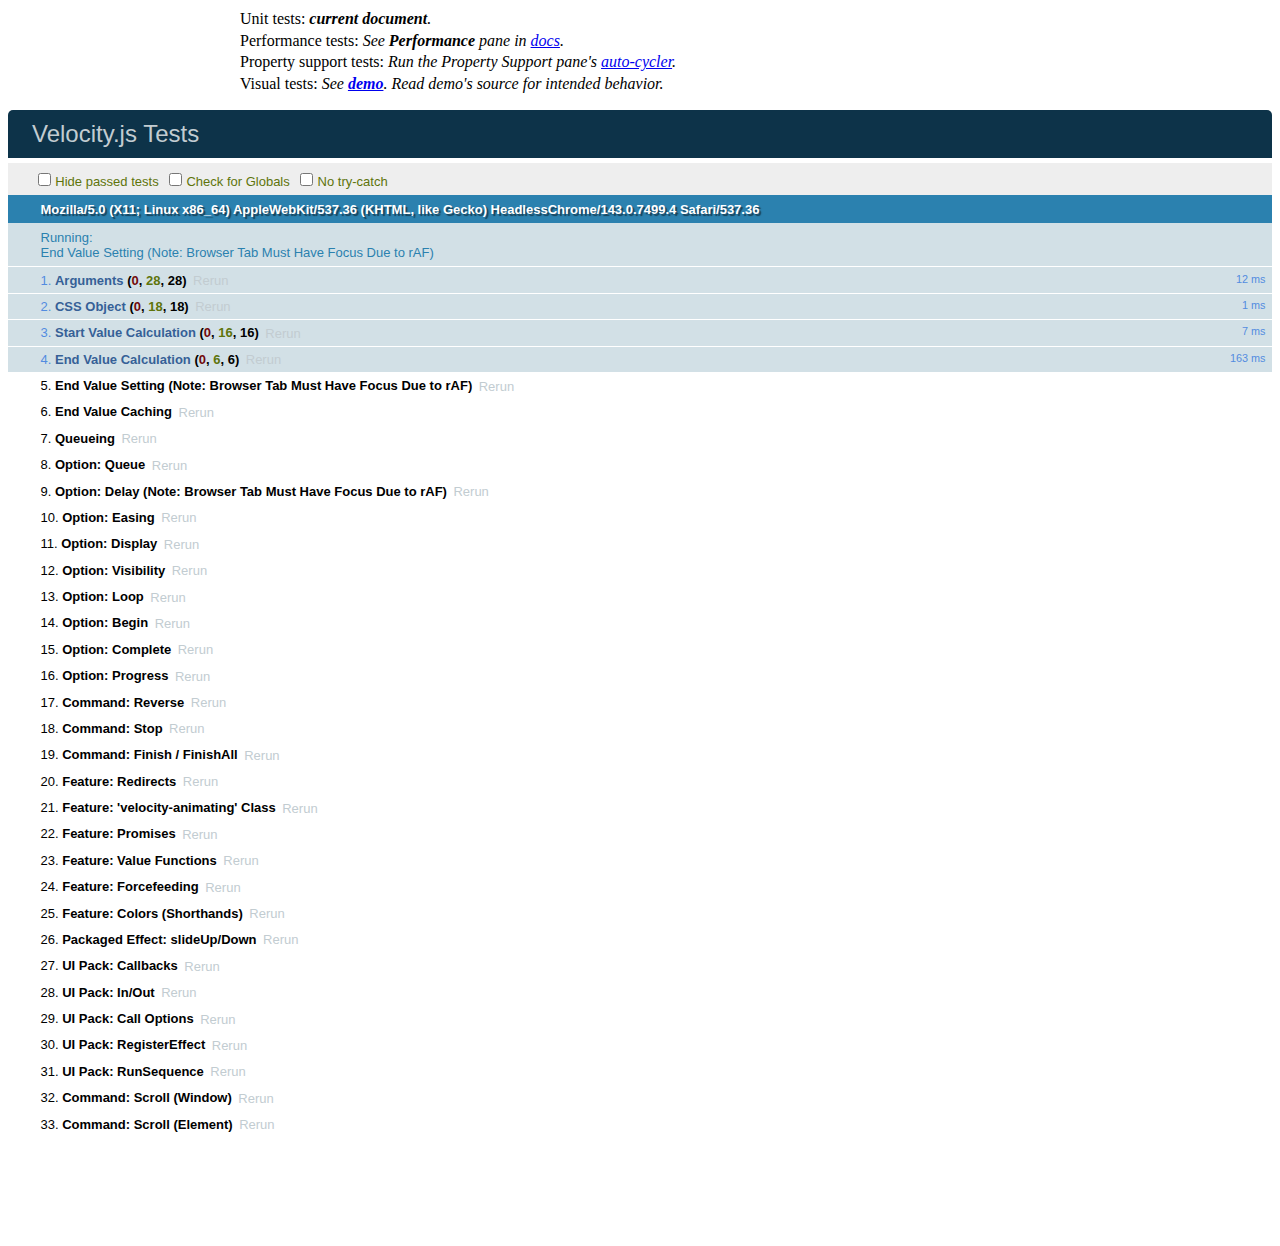
<file: BPartner/Client/wwwroot/lib/velocity/test/index.html>
<!DOCTYPE HTML>
<html>
	<head>
		<title>Velocity.js Tests</title>
		<link rel="stylesheet" href="qunit-1.14.0.css" type="text/css" media="screen" />
		<script type="text/javascript" src="qunit-1.14.0.js"></script>
		<script type="text/javascript" src="jquery-1.4.3.js"></script>
		<script type="text/javascript" src="when.js"></script>
		<script type="text/javascript" no="zepto.js"></script>
		<script type="text/javascript" src="../velocity.js"></script>
		<script type="text/javascript" src="../velocity.ui.js"></script>
		<style>
			#details {
				margin: 0 auto;
				margin-bottom: 1em;

				width: 800px;
				padding: 0;

				line-height: 1.35em;
				list-style: none;
			}
		</style>
	</head>
	<body>
		<ul id="details">	
			<li>
				Unit tests: <i><b>current document</b>.</i>
			</li>
			<li>
				Performance tests: <i>See <b>Performance</b> pane in <a href="../../index.html#performance">docs</a>.</i>
			</li>
			<li>
				Property support tests: <i>Run the Property Support pane's <a href="../../index.html#propertiesTest">auto-cycler</a>.</i>
			</li>
			<li>
				Visual tests: <i>See <a href="../../demo.html"><b>demo</b></a>. Read demo's source for intended behavior.</i>
			</li>
		</ul>
		<div id="qunit"></div>
		<div id="qunit-stage"></div>
		<script>

		// Needed tests:
		// - new stop behvaior
		// - e/p/o shorthands

		/*********************
		   Helper Functions
		*********************/

		/* IE detection: https://gist.github.com/julianshapiro/9098609 */
		var IE = (function() { 
		    if (document.documentMode) {
		        return document.documentMode;
		    } else {
		        for (var i = 7; i > 0; i--) {
		            var div = document.createElement("div");

		            div.innerHTML = "<!--[if IE " + i + "]><span></span><![endif]-->";

		            if (div.getElementsByTagName("span").length) {
		                div = null;

		                return i;
		            }

		            div = null;
		        }
		    }

		    return undefined;
		})();

    	var isMobile = /Android|webOS|iPhone|iPad|iPod|BlackBerry|IEMobile|Opera Mini/i.test(navigator.userAgent);
    	var isAndroid = /Android/i.test(navigator.userAgent);

    	function applyStartValues (element, startValues) {
    		Velocity.Utilities.each(startValues, function(property, startValue) {
    			element.style[property] = startValue;
    		});
    	}

		/*********************
		   IE<=7 Reversion
		*********************/

  		if (IE <= 7 && $.fn.velocity) {
  			alert("Velocity wasn't reverted to jQuery's $.animate() for IE<=7.");
  		}

  		/*******************
  		    jQuery Shim
  		*******************/

  		var $ = (window.jQuery || window.Zepto);

  		Data = function(element) { 
  			return Velocity.Utilities.data(element, "velocity");
  		}

  		if ($ && $.Velocity) {
  			window.Velocity = $.Velocity;
  		}

		/*******************
		   Setup: Targets
		*******************/

		var $qunitStage = document.getElementById("qunit-stage");

		var targetsFragment = document.createDocumentFragment(),
			targetsIndex = 0,
			$targets,
			$targetSet,
			defaultStyles = {
				opacity: 1,
				width: 1,
				height: 1,
				marginBottom: 1,
				colorGreen: 200
			};

		for (var i = 0; i < 100; i++) {
			var div = document.createElement("div");

			div.className = "target";
			div.style.opacity = defaultStyles.opacity;
			div.style.color = "rgb(125, " + defaultStyles.colorGreen + ", 125)";
			div.style.width = defaultStyles.width + "px";
			div.style.height = defaultStyles.height + "px";
			div.style.marginBottom = defaultStyles.marginBottom + "px";
			div.style.textShadow = "0px 0px " + defaultStyles.textShadowBlur + "px red";

			targetsFragment.appendChild(div);
			div = null;
		}

		$qunitStage.appendChild(targetsFragment);
		$targets = $qunitStage.querySelectorAll(".target");

		function getTarget () {
			var newTarget = $targets[targetsIndex++];

			return newTarget;
		}

		/********************
		   Setup: Settings
		********************/

		var	pluginName = "velocity",
			defaultProperties = {
				opacity: defaultStyles.opacity / 2,
				width: defaultStyles.width * 2,
				height: defaultStyles.height * 2,
				colorGreen: defaultStyles.colorGreen / 2
			},
			defaultOptions = { 
				queue: "",
			    duration: 300,
			    easing: "swing",
			    begin: null,
			    complete: null,
				progress: null,
			    display: null,
			    loop: false,
			    delay: false,
			    mobileHA: true,
			    _cacheValues: true
			},
			asyncCheckDuration = defaultOptions.duration / 2,
			completeCheckDuration = defaultOptions.duration * 2

		Velocity.defaults = defaultOptions;

		/****************
		    Arguments
		****************/

		QUnit.test("Arguments", function() {
			var testComplete = function() { /* Do nothing */ },
				testDuration = 1000,
				testEasing = "easeInSine",
				testOptions = {
					queue: defaultOptions.queue,
					duration: testDuration,
					easing: testEasing,
					begin: null,
					complete: testComplete,
					progress: null,
					display: "block",
					loop: false,
					delay: false,
					mobileHA: false,
			    	_cacheValues: defaultOptions._cacheValues
				};

			/**********************
			   Invalid Arguments
			**********************/

			var $target1 = getTarget();
			/* No arguments: Ensure an error isn't thrown and that the $targeted elements are returned to the chain. */
			Velocity();
			Velocity($target1);
			Velocity($target1, {});
			Velocity($target1, {}, testDuration);
			/* Invalid arguments: Ensure an error isn't thrown. */
			Velocity($target1, "fakeArg1", "fakeArg2");

			/****************
			   Overloading
			****************/

			var $target3 = getTarget();
			Velocity($target3, defaultProperties, testDuration);
			equal(Data($target3, pluginName).opts.duration, testDuration, "Overload variation #2.");

			var $target4 = getTarget();
			Velocity($target4, defaultProperties, testEasing);
			equal(Data($target4, pluginName).opts.easing, testEasing, "Overload variation #3.");

			var $target5 = getTarget();
			Velocity($target5, defaultProperties, testComplete);
			equal(Data($target5, pluginName).opts.complete, testComplete, "Overload variation #4.");

			var $target6 = getTarget();
			Velocity($target6, defaultProperties, testDuration, [ 0.42, 0, 0.58, 1 ]);
			equal(Data($target6, pluginName).opts.duration, testDuration, "Overload variation #5a.");
			equal(Data($target6, pluginName).opts.easing(0.2), 0.0816598562658975, "Overload variation #5b.");

			var $target7 = getTarget();
			Velocity($target7, defaultProperties, testDuration, testComplete);
			equal(Data($target7, pluginName).opts.duration, testDuration, "Overload variation #6a.");
			equal(Data($target7, pluginName).opts.complete, testComplete, "Overload variation #6b.");

			var $target8 = getTarget();
			Velocity($target8, defaultProperties, testDuration, testEasing, testComplete);
			equal(Data($target8, pluginName).opts.duration, testDuration, "Overload variation #7a.");
			equal(Data($target8, pluginName).opts.easing, testEasing, "Overload variation #7b.");
			equal(Data($target8, pluginName).opts.complete, testComplete, "Overload variation #7c.");

			var $target9 = getTarget();
			Velocity($target9, defaultProperties, testOptions);
			deepEqual(Data($target9, pluginName).opts, testOptions, "Overload variation #8: options object.");

			var $target10 = getTarget();
			Velocity({ elements: $target10, properties: defaultProperties, options: testOptions });
			deepEqual(Data($target10, pluginName).opts, testOptions, "Overload variation #9: single object w/ map.");

			var $target11 = getTarget();
			Velocity({ elements: $target11, properties: "fadeOut", options: testOptions });
			strictEqual(Data($target11, pluginName).tweensContainer.opacity.endValue, 0, "Overload variation #9: single object w/ redirect.");

			var $target12 = getTarget();
			Velocity($target12, { opacity: [ 0.75, "spring", 0.25 ]}, testDuration);
			equal(Data($target12, pluginName).tweensContainer.opacity.startValue, 0.25, "Overload variation #10a.");
			equal(Data($target12, pluginName).tweensContainer.opacity.easing, "spring", "Overload variation #10b.");
			equal(Data($target12, pluginName).tweensContainer.opacity.endValue, 0.75, "Overload variation #10c.");

			var $target13 = getTarget();
			Velocity($target13, { opacity: [ 0.75, 0.25 ]}, testDuration);
			equal(Data($target13, pluginName).tweensContainer.opacity.startValue, 0.25, "Overload variation #11a.");
			equal(Data($target13, pluginName).tweensContainer.opacity.endValue, 0.75, "Overload variation #11b.");

			var $target14 = getTarget();
			Velocity($target14, { opacity: [ 0.75, "spring" ]}, testDuration);
			equal(Data($target14, pluginName).tweensContainer.opacity.endValue, 0.75, "Overload variation #12a.");
			equal(Data($target14, pluginName).tweensContainer.opacity.easing, "spring", "Overload variation #12b.");

			var $target15 = getTarget();
			Velocity($target15, defaultProperties, "fast", testEasing);
			equal(Data($target15, pluginName).opts.duration, 200, "Overload variation #13a.");

			var $target16 = getTarget();
			Velocity($target16, defaultProperties, "normal");
			equal(Data($target16, pluginName).opts.duration, 400, "Overload variation #13b.");

			if ($) {
				var $target17 = getTarget();
				$($target17).velocity(defaultProperties, testOptions);
				deepEqual(Data($target17, pluginName).opts, testOptions, "$.fn.: Utility function variation #1: options object.");

				var $target18 = getTarget();
				$($target18).velocity({ properties: defaultProperties, options: testOptions });
				deepEqual(Data($target18, pluginName).opts, testOptions, "$.fn.: Utility function variation #2: single object.");

				var $target19 = getTarget();
				$($target19).velocity(defaultProperties, testDuration, testEasing, testComplete);
				equal(Data($target19, pluginName).opts.duration, testDuration, "$.fn.: Utility function variation #2a.");
				equal(Data($target19, pluginName).opts.easing, testEasing, "$.fn.: Utility function variation #2b.");
				equal(Data($target19, pluginName).opts.complete, testComplete, "$.fn.: Utility function variation #2c.");

				var $target20 = getTarget();
				deepEqual($($target20), $($target20).velocity(defaultProperties, testDuration, testEasing, testComplete).velocity(defaultProperties, testDuration, testEasing, testComplete), "$.fn.: Elements passed back to the call stack.");
			}
		});

		/******************
		    CSS Object
		******************/

		/* Note: We don't bother checking all of the GET/SET-related CSS object's functions, as most are repeatedly tested indirectly via the other tests. */
		QUnit.test("CSS Object", function() {
			var CSS = Velocity.CSS;

			var testHookRoot = "boxShadow",
				testHookRootValue = IE >=9 ? "1px 2px 3px 4px black" : "black 1px 2px 3px 4px",
				testHook = "boxShadowY",
				testHookValueExtracted = "2px",
				testHookValueInject = "10px",
				testHookRootValueInjected = "1px 10px 3px 4px"

			/* Hooks manipulation. */
			equal(CSS.Hooks.getRoot(testHook), testHookRoot, "Hooks.getRoot() returned root.");

			/* Hooks have no effect if they're unsupported (which is the case for our hooks on <=IE8), thus we just ensure that errors aren't thrown. */
			if (IE <=8) {
				CSS.Hooks.extractValue(testHook, testHookRootValue);
				CSS.Hooks.injectValue(testHook, testHookValueInject, testHookRootValue)
			} else {
				equal(CSS.Hooks.extractValue(testHook, testHookRootValue), testHookValueExtracted, "Hooks.extractValue() returned value #1.");
				/* Check for a match anywhere in the string since browser differ in where they inject the color value. */
				equal(CSS.Hooks.injectValue(testHook, testHookValueInject, testHookRootValue).indexOf(testHookRootValueInjected) != -1, true, "Hooks.extractValue() returned value #2.");
			}

			/* Varied start color formats. Ensure that all variations of red output contain the same color copmonents when Normalized: "255 0 0". */
			var redVariations = [
				"rgb(255, 0, 0)",
				"rgba(255,0,0,0.5)",
				"#ff0000",
				"red"
			];

			Velocity.Utilities.each(redVariations, function(i, redVariation) {
				equal(/255 0 0/.test(CSS.Normalizations.registered["color"]("extract", null, redVariation)), true, "Normalizations.extractValue() returned red color variation #" + i + ".");
			});

			var testPropertyFake = "fakeProperty";

			/* Property name functions. */
			equal(CSS.Names.prefixCheck(testPropertyFake)[0], testPropertyFake, "Names.prefixCheck() returned unmatched property untouched.");
			equal(CSS.Names.prefixCheck(testPropertyFake)[1], false, "Names.prefixCheck() indicated that unmatched property waws unmatched.");
			equal(CSS.Values.isCSSNullValue("rgba(0,0,0,0)"), true, "Values.isCSSNullValue() matched null value #1.");
			equal(CSS.Values.isCSSNullValue("none"), true, "Values.isCSSNullValue() matched null value #2.");
			equal(CSS.Values.isCSSNullValue(10), false, "Values.isCSSNullValue() didn't match non-null value.");

			var testUnitProperty1 = "rotateZ",
				testUnitPropertyUnit1 = "deg",
				testUnitProperty2 = "width",
				testUnitPropertyUnit2 = "px",
				testElementType1 = document.createElement("div"),
				testElementTypeDisplay1 = "block",
				testElementType2 = document.createElement("span"),
				testElementTypeDisplay2 = "inline";

			/* CSS value functions. */
			equal(CSS.Values.getUnitType(testUnitProperty1), testUnitPropertyUnit1, "Unit type #1 was retrieved.");
			equal(CSS.Values.getUnitType(testUnitProperty2), testUnitPropertyUnit2, "Unit type #2 was retrieved.");

			/* Class addition/removal. */
			var $target1 = getTarget();
			$target1.className = "";
			CSS.Values.addClass($target1, "one");
			equal($target1.className, "one", "First class was added.");
			CSS.Values.addClass($target1, "two");
			equal($target1.className, "one two", "Second class was added.");

			CSS.Values.removeClass($target1, "two");
			equal($target1.className.replace(/^\s+|\s+$/g, ""), "one", "Second class was removed.");
			CSS.Values.removeClass($target1, "one");
			equal($target1.className.replace(/^\s+|\s+$/g, ""), "", "First class was removed.");
		});

		/****************************
		   Start Value Calculation
		****************************/

		QUnit.test("Start Value Calculation", function() {
			var testStartValues = { paddingLeft: "10px", height: "100px", paddingRight: "50%", marginLeft: "100px", marginBottom: "33%", marginTop: "100px", lineHeight: "30px", wordSpacing: "40px", backgroundColorRed: "123" };

			/* Properties not previously defined on the element. */
			var $target1 = getTarget();
			Velocity($target1, testStartValues)
			equal(Data($target1, pluginName).tweensContainer.paddingLeft.startValue, 0, "Undefined standard start value was calculated.");
			equal(Data($target1, pluginName).tweensContainer.backgroundColorRed.startValue, 255, "Undefined start value hook was calculated.");

			/* Properties previously defined on the element. */
			var $target2 = getTarget();
			Velocity($target2, defaultProperties)
			equal(Data($target2, pluginName).tweensContainer.width.startValue, parseFloat(defaultStyles.width), "Defined start value #1 was calculated.");
			equal(Data($target2, pluginName).tweensContainer.opacity.startValue, parseFloat(defaultStyles.opacity), "Defined start value #2 was calculated.");
			equal(Data($target2, pluginName).tweensContainer.colorGreen.startValue, parseFloat(defaultStyles.colorGreen), "Defined hooked start value was calculated.");

			/* Properties that shouldn't cause start values to be unit-converted. */
			var testPropertiesEndNoConvert = { paddingLeft: "20px", height: "40px", paddingRight: "75%" };
			var $target3 = getTarget();
			applyStartValues($target3, testStartValues);
			Velocity($target3, testPropertiesEndNoConvert);
			equal(Data($target3, pluginName).tweensContainer.paddingLeft.startValue, parseFloat(testStartValues.paddingLeft), "Start value #1 wasn't unit converted.");
			equal(Data($target3, pluginName).tweensContainer.height.startValue, parseFloat(testStartValues.height), "Start value #2 wasn't unit converted.");
			equal(Data($target3, pluginName).tweensContainer.paddingRight.startValue, parseFloat(testStartValues.paddingRight), "Start value #3 wasn't unit converted.");

			/* Properties that should cause start values to be unit-converted. */
			var testPropertiesEndConvert = { paddingLeft: "20%", height: "40%", lineHeight: "0.5em", wordSpacing: "2rem", marginLeft: "10vw", marginTop: "5vh", marginBottom: "100px" };
				parentWidth = $qunitStage.clientWidth,
				parentHeight = $qunitStage.clientHeight,
				parentFontSize = Velocity.CSS.getPropertyValue($qunitStage, "fontSize"),
				remSize = parseFloat(Velocity.CSS.getPropertyValue(document.body, "fontSize"));

			var $target4 = getTarget();
			applyStartValues($target4, testStartValues);
			Velocity($target4, testPropertiesEndConvert);

			/* Long decimal results can be returned after unit conversion, and Velocity's code and the code here can differ in precision. So, we round floor values before comparison. */
			equal(Math.floor(Data($target4, pluginName).tweensContainer.paddingLeft.startValue), Math.floor((parseFloat(testStartValues.paddingLeft) / parentWidth) * 100), "Horizontal property converted to %.");
			equal(Math.floor(Data($target4, pluginName).tweensContainer.height.startValue), Math.floor((parseFloat(testStartValues.height) / parentHeight) * 100), "Vertical property converted to %.");
			equal(Math.floor(Data($target4, pluginName).tweensContainer.lineHeight.startValue), Math.floor(parseFloat(testStartValues.lineHeight) / parseFloat(parentFontSize)), "Property converted to em.");
			equal(Math.floor(Data($target4, pluginName).tweensContainer.wordSpacing.startValue), Math.floor(parseFloat(testStartValues.wordSpacing) / parseFloat(remSize)), "Property converted to rem.");
			equal(Math.floor(Data($target4, pluginName).tweensContainer.marginBottom.startValue), parseFloat(testStartValues.marginBottom) / 100 * parseFloat($target4.parentNode.offsetWidth), "Property converted to px.");

			if (!(IE<=8) && !isAndroid) {
				equal(Math.floor(Data($target4, pluginName).tweensContainer.marginLeft.startValue), Math.floor(parseFloat(testStartValues.marginLeft) / window.innerWidth * 100), "Horizontal property converted to vw.");
				equal(Math.floor(Data($target4, pluginName).tweensContainer.marginTop.startValue), Math.floor(parseFloat(testStartValues.marginTop) / window.innerHeight * 100), "Vertical property converted to vh.");
			}

  			/* jQuery TRBL deferring. */
			var testPropertiesTRBL = { left: "1000px" };
			var $TRBLContainer = document.createElement("div");

			$TRBLContainer.setAttribute("id", "TRBLContainer");
			$TRBLContainer.style.marginLeft = testPropertiesTRBL.left;
			$TRBLContainer.style.width = "100px";
			$TRBLContainer.style.height = "100px";
  			document.body.appendChild($TRBLContainer);

			var $target5 = getTarget();
			$target5.style.position = "absolute";
  			$TRBLContainer.appendChild($target5);
			Velocity($target5, testPropertiesTRBL);

			equal(Math.round(Data($target5, pluginName).tweensContainer.left.startValue), Math.round(parseFloat(testPropertiesTRBL.left) + parseFloat(Velocity.CSS.getPropertyValue(document.body, "marginLeft"))), "TRBL value was deferred to jQuery.");
		});

		/**************************
		   End Value Calculation
		**************************/

		QUnit.asyncTest("End Value Calculation", function() {
			/* Standard properties without operators. */
			var $target1 = getTarget();
			Velocity($target1, defaultProperties);
			setTimeout(function() {
				equal(Data($target1, pluginName).tweensContainer.width.endValue, defaultProperties.width, "Standard end value #1 was calculated.");
				equal(Data($target1, pluginName).tweensContainer.opacity.endValue, defaultProperties.opacity, "Standard end value #2 was calculated.");
			}, asyncCheckDuration);

			/* Standard properties with operators. */
			var testIncrementWidth = "5px",
				testDecrementOpacity = 0.25,
				testMultiplyMarginBottom = 4,
				testDivideHeight = 2;

			var $target2 = getTarget();
			Velocity($target2, { width: "+=" + testIncrementWidth, opacity: "-=" + testDecrementOpacity, marginBottom: "*=" + testMultiplyMarginBottom, height: "/=" + testDivideHeight });
			setTimeout(function() {

				equal(Data($target2, pluginName).tweensContainer.width.endValue, defaultStyles.width + parseFloat(testIncrementWidth), "Incremented end value was calculated.");
				equal(Data($target2, pluginName).tweensContainer.opacity.endValue, defaultStyles.opacity - testDecrementOpacity, "Decremented end value was calculated.");
				equal(Data($target2, pluginName).tweensContainer.marginBottom.endValue, defaultStyles.marginBottom * testMultiplyMarginBottom, "Multiplied end value was calculated.");
				equal(Data($target2, pluginName).tweensContainer.height.endValue, defaultStyles.height / testDivideHeight, "Divided end value was calculated.");

				start();
			}, asyncCheckDuration);
		});

		/**********************
		   End Value Setting
		**********************/

		QUnit.asyncTest("End Value Setting (Note: Browser Tab Must Have Focus Due to rAF)", function() {
			/* Transforms and the properties that are hooked by Velocity aren't supported below IE9. */
			if (!(IE < 9)) {
				var testHooks = { 
					boxShadowBlur: "10px", // "black 0px 0px 10px 0px"
					boxShadowSpread: "20px", // "black 0px 0px 0px 20px"
					textShadowBlur: "30px" // "black 0px 0px 30px"
				};

				/* Hooks. */
				var $target3 = getTarget();
				Velocity($target3, testHooks);
				setTimeout(function() {
					/* Check for a match anywhere in the string since browser differ in where they inject the color value. */
					equal(/0px 0px 10px 20px/.test(Velocity.CSS.getPropertyValue($target3, "boxShadow")), true, "Hook end value #1 was set.");
					/* textShadow isn't supported below IE10. */
					if (!IE || IE >= 10) {
						equal(/0px 0px 30px/.test(Velocity.CSS.getPropertyValue($target3, "textShadow")), true, "Hook end value #2 was set.");
					}
				}, completeCheckDuration);

				if (!(IE < 10) && !Velocity.State.isGingerbread) {
					var testTransforms = { 
							translateY: "10em", // Should stay the same
							translateX: "20px", // Should stay the same
							scaleX: "1.50", // Should remain unitless
							translateZ: "30", // Should become "10px"
							scaleY: "1.50deg" // Should be ignored entirely since it uses an invalid unit
						},
						testTransformsOutput = "matrix3d(1.5, 0, 0, 0, 0, 1, 0, 0, 0, 0, 1, 0, 20, 160, 30, 1)";

					/* Transforms. */
					var $target4 = getTarget();
					Velocity($target4, testTransforms);
					setTimeout(function() {
						/* Check for a match anywhere in the string since browser differ in where they inject the color value. */
						equal(Velocity.CSS.getPropertyValue($target4, "transform"), testTransformsOutput, "Transform end value was set.");

						/* Ensure previous transform values are reused. */
						Velocity($target4, { translateX: parseFloat(testTransforms.translateX) / 2 });
						equal(Data($target4, pluginName).tweensContainer.translateX.startValue, parseFloat(testTransforms.translateX), "Previous transform value was reused.");
					}, completeCheckDuration);
				}

				if (!Velocity.State.isGingerbread) {
					/* SVG. */
					var $svgRoot = document.createElementNS("http://www.w3.org/2000/svg", "svg"),
						$svgRect = document.createElementNS("http://www.w3.org/2000/svg", "rect"),
						svgStartValues = { x: 100, y: 10, width: 250, height: "30%" },
						svgEndValues = { x: 200, width: "50%", strokeDasharray: 10, height: "40%", rotateZ: "90deg", rotateX: "45deg" };

					$svgRoot.setAttribute("width", 1000);
					$svgRoot.setAttribute("height", 1000);

					$svgRect.setAttribute("x", svgStartValues.x);
					$svgRect.setAttribute("y", svgStartValues.y);
					$svgRect.setAttribute("width", svgStartValues.width);
					$svgRect.setAttribute("height", svgStartValues.height);

					$svgRoot.appendChild($svgRect);
					$qunitStage.appendChild($svgRoot);

					Velocity($svgRect, svgEndValues, defaultOptions);
					setTimeout(function() {
						equal(Math.round(Data($svgRect, pluginName).tweensContainer.x.startValue), svgStartValues.x, "SVG dimensional attribute #1 value was retrieved.");
						equal(Math.round(parseFloat(Velocity.CSS.getPropertyValue($svgRect, "x"))), svgEndValues.x, "SVG dimensional attribute #1 end value was set.");

						equal(Math.round(Data($svgRect, pluginName).tweensContainer.width.startValue), parseFloat(svgStartValues.width)/1000 * 100, "SVG dimensional attribute #2 value was retrieved.");
						equal(Math.round(parseFloat(Velocity.CSS.getPropertyValue($svgRect, "width"))), parseFloat(svgEndValues.width)/100 * 1000, "SVG dimensional attribute #2 end value was set.");

						equal(Math.round(Data($svgRect, pluginName).tweensContainer.height.startValue), parseFloat(svgStartValues.height), "SVG dimensional attribute #3 value was retrieved.");
						equal(Math.round(parseFloat(Velocity.CSS.getPropertyValue($svgRect, "height"))), parseFloat(svgEndValues.height)/100 * 1000, "SVG dimensional attribute #3 end value was set.");

						equal(Math.round(Data($svgRect, pluginName).tweensContainer.rotateZ.startValue), 0, "SVG 2D transform value was retrieved.");
						equal(Math.round(parseFloat(Velocity.CSS.getPropertyValue($svgRect, "rotateZ"))), parseFloat(svgEndValues.rotateZ), "SVG 2D transform end value was set.");

						if (!IE) {
							equal(Math.round(Data($svgRect, pluginName).tweensContainer.rotateX.startValue), 0, "SVG 3D transform value was retrieved.");
							equal(Math.round(parseFloat(Velocity.CSS.getPropertyValue($svgRect, "rotateX"))), parseFloat(svgEndValues.rotateX), "SVG 3D transform end value was set.");
						}

						equal(Math.round(Data($svgRect, pluginName).tweensContainer.strokeDasharray.startValue), 0, "SVG CSS style value was retrieved.");
						equal(parseFloat(Velocity.CSS.getPropertyValue($svgRect, "strokeDasharray")), svgEndValues.strokeDasharray, "SVG CSS style end value was set.");
					}, completeCheckDuration);
				}
			}

			/* Standard properties. */
			var $target1 = getTarget();
			Velocity($target1, defaultProperties, { });
			setTimeout(function() {
				equal(parseFloat(Velocity.CSS.getPropertyValue($target1, "width")), defaultProperties.width, "Standard end value #1 was set.");
				equal(parseFloat(Velocity.CSS.getPropertyValue($target1, "opacity")), defaultProperties.opacity, "Standard end value #2 was set.");

				start();
			}, completeCheckDuration);
		});

		/**********************
		   End Value Caching
		**********************/

		QUnit.asyncTest("End Value Caching", function() {
			expect(4);

			var newProperties = { height: "50px", width: "250px" };

			var $target1 = getTarget();
			Velocity($target1, defaultProperties, function() {

				applyStartValues($target1, newProperties);
				/* Called after the last call is complete (stale). Ensure that the newly-set (via $.css()) properties are used. */
				Velocity($target1, defaultProperties);

				setTimeout(function() {
					equal(Data($target1, pluginName).tweensContainer.width.startValue, parseFloat(newProperties.width), "Stale end value #1 wasn't pulled.");
					equal(Data($target1, pluginName).tweensContainer.height.startValue, parseFloat(newProperties.height), "Stale end value #2 wasn't pulled.");
				}, asyncCheckDuration);
			});

			var $target2 = getTarget();
			Velocity($target2, defaultProperties);
			Velocity($target2, newProperties, function() {
				/* Chained onto a previous call (fresh). */
				equal(Data($target2, pluginName).tweensContainer.width.startValue, defaultProperties.width, "Chained end value #1 was pulled.");
				equal(Data($target2, pluginName).tweensContainer.height.startValue, defaultProperties.height, "Chained end value #2 was pulled.");

				start();
			});
		});

		/****************
		    Queueing
		****************/

		QUnit.asyncTest("Queueing", function() {
			expect(1);

			var $target1 = getTarget();
			Velocity($target1, { opacity: 0 });
			Velocity($target1, { width: 2 });

			setTimeout(function() {
				/* Ensure that the second call hasn't started yet. */
				equal(parseFloat(Velocity.CSS.getPropertyValue($target1, "width")), defaultStyles.width, "Queued calls chain.");

				start();
			}, asyncCheckDuration);
		});

		/******************
		   Option: Queue
		******************/

		QUnit.asyncTest("Option: Queue", function() {
			expect(5);

			var testQueue = "custom";

			var $target1 = getTarget();
			Velocity($target1, defaultProperties, { queue: testQueue });
			Velocity($target1, defaultProperties, { queue: testQueue });
			Velocity($target1, defaultProperties, { queue: testQueue });

			equal(Velocity.Utilities.queue($target1, testQueue).length, 3, "Custom queue was appended to.");
			equal(Data($target1, pluginName).isAnimating, false, "Custom queue didn't auto-dequeue.");

			Velocity.Utilities.dequeue($target1, testQueue);
			equal(Data($target1, pluginName).isAnimating, true, "Dequeue custom queue.");

			Velocity($target1, "stop", testQueue);
			equal(Velocity.Utilities.queue($target1, testQueue).length, 0, "Stopped custom queue.");

			var $target2 = getTarget();
			Velocity($target2, { opacity: 0 });
			Velocity($target2, { width: 10 }, { queue: false });

			setTimeout(function() {
				/* Ensure that the second call starts immediately. */
				notEqual(Velocity.CSS.getPropertyValue($target2, "width"), defaultStyles.width, "Parallel calls don't queue.");

				start();
			}, asyncCheckDuration);
		});

		/* Helpful redirect for testing custom and parallel queues. */
		// var $div2 = $("#DataBody-PropertiesDummy");
		// $.fn.velocity.defaults.duration = 1000;
		// $div2.velocity("scroll", { queue: "test" })
		// $div2.velocity({width: 100}, { queue: "test" })
		// $div2.velocity({ borderWidth: 50 }, { queue: "test" })
		// $div2.velocity({height: 20}, { queue: "test" })
		// $div2.velocity({marginLeft: 200}, { queue: "test" })
		// $div2.velocity({paddingTop: 60});
		// $div2.velocity({marginTop: 100});
		// $div2.velocity({paddingRight: 40});
		// $div2.velocity({marginTop: 0})
		// $div2.dequeue("test")

		/******************
		   Option: Delay   
		******************/

		QUnit.asyncTest("Option: Delay (Note: Browser Tab Must Have Focus Due to rAF)", function() {
			expect(2);

			var testDelay = defaultOptions.duration * 2;

			var $target = getTarget();
			Velocity($target, defaultProperties, { delay: testDelay });

			setTimeout(function() {
				equal(parseFloat(Velocity.CSS.getPropertyValue($target, "width")), defaultStyles.width, "Delayed calls don't start immediately");
			}, asyncCheckDuration);

			setTimeout(function() {
				equal(parseFloat(Velocity.CSS.getPropertyValue($target, "width")), defaultProperties.width, "Delayed calls eventually start.");

				start();
			}, completeCheckDuration + testDelay);
		});

		/********************
		   Option: Easing   
		********************/

		QUnit.asyncTest("Option: Easing", function() {
			expect(5);

			var $target1 = getTarget();
			/* Ensure that a fake easing doesn't throw an error. */
			Velocity($target1, defaultProperties, { easing: "fake" });
			equal(true, true, "Fake easing didn't throw error.");

			/* Ensure that an improperly-formmated bezier curve array doesn't throw an error. */
			var $target2 = getTarget();
			Velocity($target2, defaultProperties, { easing: [ "a", 0.5, 0.5, 0.5 ] });
			Velocity($target2, defaultProperties, { easing: [ 0.5, 0.5, 0.5 ] });
			equal(true, true, "Invalid bezier curve didn't throw error.");

			/* Ensure that a properly-formatted bezier curve array returns a bezier function. */
			var $target3 = getTarget();
			var easingBezierArray = [ 0.27, -0.65, 0.78, 0.19 ],
				easingBezierTestPercent = 0.25,
				easingBezierTestValue = /^-0\.23/;

			Velocity($target3, defaultProperties, { easing: easingBezierArray });
			setTimeout(function() {
				equal(easingBezierTestValue.test(Data($target3, pluginName).tweensContainer.width.easing(easingBezierTestPercent)), true, "Array converted into bezier function.");
			}, asyncCheckDuration);

			/* Ensure that a properly-formatted spring RK4 array returns a bezier function. */
			var $target4 = getTarget();
			var easingSpringRK4Array = [ 250, 12 ],
				easingSpringRK4TestPercent = 0.25,
				easingSpringRK4TestValue = /^1\.21/;

			Velocity($target4, defaultProperties, { easing: easingSpringRK4Array });
			setTimeout(function() {
				equal(easingSpringRK4TestValue.test(Data($target4, pluginName).tweensContainer.width.easing(easingSpringRK4TestPercent)), true, "Array converted into springRK4 function.");
			}, asyncCheckDuration);

			/* Ensure that a properly-formatted step easing array returns a step function. */
			var $target5 = getTarget();
			var easingStepArray = [ 4 ],
				easingStepTestPercent = 0.35,
				easingStepTestValue = /^0\.25/;

			Velocity($target5, defaultProperties, { easing: easingStepArray });
			setTimeout(function() {
				equal(easingStepTestValue.test(Data($target5, pluginName).tweensContainer.width.easing(easingStepTestPercent)), true, "Array converted into Step function.");

				start();
			}, asyncCheckDuration);
		});

		/********************
		   Option: Display   
		********************/

		QUnit.asyncTest("Option: Display", function() {
			var testDisplayBlock = "block",
				testDisplayNone = "none",
				testDisplayBlank = "";

			var $target1 = getTarget();
			/* Async checks are used since the display property is set inside processCallsTick(). */
			Velocity($target1, defaultProperties, { display: testDisplayBlock });
			setTimeout(function() {
				equal(Velocity.CSS.getPropertyValue($target1, "display"), testDisplayBlock, "Display:'block' was set immediately.");
			}, asyncCheckDuration);

			var $target2 = getTarget();
			Velocity($target2, defaultProperties, { display: testDisplayNone });
			setTimeout(function() {
				notEqual(Velocity.CSS.getPropertyValue($target2, "display"), 0, "Display:'none' was not set immediately.");
			}, asyncCheckDuration);
			setTimeout(function() {
				equal(Velocity.CSS.getPropertyValue($target2, "display"), 0, "Display:'none' was set upon completion.");
			}, completeCheckDuration);

			var $target3 = getTarget();
			Velocity($target3, defaultProperties, { display: testDisplayBlank });
			setTimeout(function() {
				equal(Velocity.CSS.getPropertyValue($target3, "display"), "block", "Display:'' was set immediately.");
				
				start();
			}, completeCheckDuration);
		});

		/***********************
		   Option: Visibility   
		***********************/

		QUnit.asyncTest("Option: Visibility", function() {
			var testVisibilityBlock = "visible",
				testVisibilityNone = "hidden",
				testVisibilityBlank = "";

			var $target1 = getTarget();
			/* Async checks are used since the visibility property is set inside processCallsTick(). */
			Velocity($target1, defaultProperties, { visibility: testVisibilityBlock });
			setTimeout(function() {
				equal(Velocity.CSS.getPropertyValue($target1, "visibility"), testVisibilityBlock, "visibility:'visible' was set immediately.");
			}, asyncCheckDuration);

			var $target2 = getTarget();
			Velocity($target2, defaultProperties, { visibility: testVisibilityNone });
			setTimeout(function() {
				notEqual(Velocity.CSS.getPropertyValue($target2, "visibility"), 0, "visibility:'hidden' was not set immediately.");
			}, asyncCheckDuration);
			setTimeout(function() {
				equal(Velocity.CSS.getPropertyValue($target2, "visibility"), "hidden", "visibility:'hidden' was set upon completion.");
			}, completeCheckDuration);

			var $target3 = getTarget();
			Velocity($target3, defaultProperties, { display: testVisibilityBlank });
			setTimeout(function() {
				equal(/visible|inherit/.test(Velocity.CSS.getPropertyValue($target3, "visibility")), true, "visibility:'' was set immediately.");
				
				start();
			}, completeCheckDuration);
		});

		/******************
		   Option: Loop
		******************/

		QUnit.asyncTest("Option: Loop", function() {
			expect(6);

			var testOptions = { delay: 500, easing: "spring" };

			var $target1 = getTarget();
			Velocity($target1, defaultProperties, { loop: 2, delay: testOptions.delay, easing: testOptions.easing });

			/* We expect 1 delay followed by 1 call for a total of 4 cycles, which equates to 8 queue items. */
			equal(Velocity.Utilities.queue($target1).length, 8, "Loop call produced 'reverse' calls.");

			var $target2 = getTarget();
			Velocity($target2, defaultProperties, { loop: true, delay: testOptions.delay, easing: testOptions.easing });
			setTimeout(function() {
				equal(Data($target1, pluginName).opts.delay, testOptions.delay, "Delay option was passed into second loop call (jQuery object).");
				equal(Data($target1, pluginName).opts.easing, testOptions.easing, "Easing option was passed into second loop call (jQuery object).");

				equal(Data($target2, pluginName).opts.delay, testOptions.delay, "Delay option was passed into second infinite loop call (jQuery object).");
				equal(Data($target2, pluginName).opts.easing, testOptions.easing, "Easing option was passed into second infinite loop call (jQuery object).");

				equal(Velocity.Utilities.queue($target2).length, 2, "Infinite loop is running.");

				start();
			}, completeCheckDuration + testOptions.delay);
		});

		/*******************
		   Option: Begin
		*******************/

		QUnit.asyncTest("Option: Begin", function() {
			expect(1);

			var $targetSet = [ getTarget(), getTarget() ];
			Velocity($targetSet, defaultProperties, { 
				duration: asyncCheckDuration,
				begin: function() {
					deepEqual(this, $targetSet, "Elements passed into callback.");

					start();
				}
			});
		});

		/*********************
		   Option: Complete
		*********************/

		QUnit.asyncTest("Option: Complete", function() {
			expect(1);
			
			var $targetSet = [ getTarget(), getTarget() ];
			Velocity($targetSet, defaultProperties, { 
				duration: asyncCheckDuration,
				complete: function() {
					deepEqual(this, $targetSet, "Elements passed into callback.");

					start();
				}
			});
		});

		/*********************
		   Option: Progress
		*********************/

		QUnit.asyncTest("Option: Progress", function() {
			expect(3);

			var alreadyCalled = false;

			var $target = getTarget();
			Velocity($target, defaultProperties, { 
				duration: asyncCheckDuration,
				progress: function(elements, percentComplete, msRemaining) {
					if (!alreadyCalled) {
						deepEqual(this, [ $target ], "Elements passed into progress.");
						equal(percentComplete >= 0 && percentComplete <= 1, true, "percentComplete passed into progress.");
						equal(msRemaining > asyncCheckDuration - 50, true, "msRemaining passed into progress.");

						alreadyCalled = true;
						start();
					}
				}
			});
		});

		/*********************
		   Command: Reverse
		*********************/

		QUnit.asyncTest("Command: Reverse", function() {
			expect(5);

			var testEasing = "spring";

			var $target = getTarget();
			/* Ensure an error isn't thrown when there's no previous animation to reverse to. */
			Velocity($target, "reverse");
			Velocity($target, { opacity: defaultProperties.opacity, width: defaultProperties.width }, { easing: testEasing });
			Velocity($target, "reverse", function() {
				equal(parseFloat(Velocity.CSS.getPropertyValue($target, "opacity")), defaultStyles.opacity, "Reversed to initial property #1.");
				equal(parseFloat(Velocity.CSS.getPropertyValue($target, "width")), defaultStyles.width, "Reversed to initial property #2.");
			});
			/* Check chained reverses. */
			Velocity($target, "reverse", function() {
				equal(parseFloat(Velocity.CSS.getPropertyValue($target, "opacity")), defaultProperties.opacity, "Reversed to reversed property #1.");
				equal(parseFloat(Velocity.CSS.getPropertyValue($target, "width")), defaultProperties.width, "Reversed to reversed property #2.");

				/* Ensure the options were passed through until the end. */
				equal(Data($target, pluginName).opts.easing, testEasing, "Options object passed through.");

				start();
			});
		});

		/******************
		   Command: Stop
		******************/

		QUnit.asyncTest("Command: Stop", function() {
			expect(4);

			var $target1 = getTarget();
			/* Ensure an error isn't thrown when "stop" is called on a $target that isn't animating. */
			Velocity($target1, "stop");
			Velocity($target1, defaultProperties, defaultOptions);
			Velocity($target1, { top: 0 }, defaultOptions);
			Velocity($target1, { width: 0 }, defaultOptions);
			Velocity($target1, "stop", true);

			/* Ensure "stop" has removed all queued animations. */
			/* We're using the element's queue length as a proxy. 0 and 1 both mean that the element's queue has been cleared -- a length of 1 just indicates that the animation is in progress. */
			setTimeout(function() {
				equal(Velocity.Utilities.queue($target1).length <= 1, true, "Queue cleared.");
			}, 1);

			var $target2 = getTarget();
			Velocity($target2, { opacity: 0 }, Velocity.Utilities.extend({}, defaultOptions, { delay: 1000 }));
			Velocity($target2, { width: 0 }, defaultOptions);
			Velocity($target2, "stop");

			var $target3 = getTarget();
			Velocity($target3, { opacity: 0 }, Velocity.Utilities.extend({}, defaultOptions, { delay: 1000 }));
			Velocity($target3, { width: 0 }, defaultOptions);
			Velocity($target3, { width: 100 }, defaultOptions);
			Velocity($target3, "stop", true);

			setTimeout(function() {
				equal(Data($target2, pluginName).tweensContainer.opacity, undefined, "Active call stopped.");
				notEqual(Data($target2, pluginName).tweensContainer.width, undefined, "Next queue item started.");

				equal(Velocity.Utilities.queue($target3, "").length, 0, "Full queue array cleared.");

				start();
			}, asyncCheckDuration);
		});

		/******************
		   Command: Finish
		******************/

		QUnit.asyncTest("Command: Finish / FinishAll", function() {
			expect(9);

			var $target1 = getTarget();
			/* Ensure an error isn't thrown when "finish" is called on a $target that isn't animating. */
			Velocity($target1, "finish");

			/* Animate to defaultProperties, and then "finish" to jump to the end of it. */
			Velocity($target1, defaultProperties, Velocity.Utilities.extend({}, defaultOptions, { delay: 1000}));
			Velocity($target1, "finish");

			setTimeout(function() {
				/* Ensure "finish" has removed all queued animations. */
				/* We're using the element's queue length as a proxy. 0 and 1 both mean that the element's queue has been cleared -- a length of 1 just indicates that the animation is in progress. */
				equal(Velocity.Utilities.queue($target1).length <= 1, true, "Queue cleared.");

				/* End result of the animation should be applied */
				equal(parseFloat(Velocity.CSS.getPropertyValue($target1, "width")), defaultProperties.width, "Standard end value #1 was set.");
				equal(parseFloat(Velocity.CSS.getPropertyValue($target1, "opacity")), defaultProperties.opacity, "Standard end value #2 was set.");
			}, asyncCheckDuration);

			var $target2 = getTarget();
			Velocity($target2, { opacity: 0 }, Velocity.Utilities.extend({}, defaultOptions, { delay: 1000 }));
			Velocity($target2, { width: 0 }, defaultOptions);
			Velocity($target2, "finish");

			var $target3 = getTarget();
			Velocity($target3, { opacity: 0, width: 50 }, Velocity.Utilities.extend({}, defaultOptions, { delay: 1000 }));
			Velocity($target3, { width: 0 }, defaultOptions);
			Velocity($target3, { width: 100 }, defaultOptions);
			Velocity($target3, "finish", true);

			var $target4 = getTarget();
			Velocity($target4, { opacity: 0, width: 50 }, Velocity.Utilities.extend({}, defaultOptions, { delay: 1000 }));
			Velocity($target4, { width: 0 }, defaultOptions);
			Velocity($target4, { width: 100 }, defaultOptions);
			Velocity($target4, "finishAll", true);

			setTimeout(function() {
				equal(Data($target2, pluginName).tweensContainer.opacity, undefined, "Active call stopped.");
				notEqual(Data($target2, pluginName).tweensContainer.width, undefined, "Next queue item started.");

				equal(Velocity.Utilities.queue($target3, "").length, 0, "Full queue array cleared.");
				equal(parseFloat(Velocity.CSS.getPropertyValue($target3, "width")), 50, "Just the first call's width was applied.");

				equal(Velocity.Utilities.queue($target4, "").length, 0, "Full queue array cleared.");
				equal(parseFloat(Velocity.CSS.getPropertyValue($target4, "width")), 100, "The last call's width was applied.");

				start();
			}, asyncCheckDuration);
		});

		/***********************
		   Feature: Redirects
		***********************/

		QUnit.asyncTest("Feature: Redirects", function() {
			var $target1 = getTarget(),
				$target2 = getTarget(),
				redirectOptions = { duration: 1500 };

			(window.jQuery || window.Zepto || window).Velocity.Redirects.test = function (element, options, elementIndex, elementsLength) {
				if (elementIndex === 0) {
					deepEqual(element, $target1, "Element passed through #1.");
					deepEqual(options, redirectOptions, "Options object passed through #1.");
					equal(elementIndex, 0, "Element index passed through #1.");
					equal(elementsLength, 2, "Elements length passed through #1.");
				} else if (elementIndex === 1) {
					deepEqual(element, $target2, "Element passed through #2.");
					deepEqual(options, redirectOptions, "Options object passed through #2.");
					equal(elementIndex, 1, "Element index passed through #2.");
					equal(elementsLength, 2, "Elements length passed through #2.");

					start();
				}
			}

			Velocity([ $target1, $target2 ], "test", redirectOptions);
		});

		/************************
		   Feature: animating
		************************/

		QUnit.asyncTest("Feature: 'velocity-animating' Class", function() {
			var $target1 = getTarget();

			Velocity($target1, defaultProperties, function(element) { 
					equal(/velocity-animating/.test($target1.className), false, "Class removed.");
					start();
				}
			);

			setTimeout(function() {
				equal(/velocity-animating/.test($target1.className), true, "Class added."); 
			}, asyncCheckDuration);
		});

		/***********************
		   Feature: Promises
		***********************/

		QUnit.asyncTest("Feature: Promises", function() {
			expect(5);

			var $target1 = getTarget();

			Velocity($target1, defaultProperties, 10000).then(function(elements) {
				deepEqual(elements, [ $target1 ], "Active call fulfilled.");
			});

			Velocity($target1, defaultProperties, 10000).then(function(elements) {
				deepEqual(elements, [ $target1 ], "Queued call fulfilled.");
			});

			Velocity($target1, "stop", true).then(function(elements) {
				deepEqual(elements, [ $target1 ], "Stop call fulfilled.");
			});	

			var $target2 = getTarget(),
				$target3 = getTarget();

			Velocity([ $target2, $target3 ], "fake", defaultOptions)["catch"](function(error) {
				equal(error instanceof Error, true, "Invalid command caused promise rejection.");
			});

			Velocity([ $target2, $target3 ], defaultProperties, defaultOptions).then(function(elements) {
				deepEqual(elements, [ $target2, $target3 ], "Elements passed back into resolved promise.");

				start();
			});		
		});

		/*****************************
		   Feature: Value Functions    
		*****************************/

		QUnit.test("Feature: Value Functions", function() {
			var testWidth = 10;

			var $target1 = getTarget(),
				$target2 = getTarget();
			Velocity([ $target1, $target2 ], { width: function (i, total) { return (i + 1)/total * testWidth; } });

			equal(Data($target1, pluginName).tweensContainer.width.endValue, parseFloat(testWidth) / 2, "Function value #1 passed to tween.");
			equal(Data($target2, pluginName).tweensContainer.width.endValue, parseFloat(testWidth), "Function value #2 passed to tween.");
		});

		/***************************
		   Feature: Forcefeeding    
		***************************/

		QUnit.test("Feature: Forcefeeding", function() {
			/* Note: Start values are always converted into pixels. W test the conversion ratio we already know to avoid additional work. */
			var testStartWidth = "1rem", testStartWidthToPx = "16px",
				testStartHeight = "10px";

			var $target = getTarget();
			Velocity($target, { width: [ 100, "linear", testStartWidth ], height: [ 100, testStartHeight ], opacity: [ defaultProperties.opacity, "easeInQuad" ]});

			equal(Data($target, pluginName).tweensContainer.width.startValue, parseFloat(testStartWidthToPx), "Forcefed value #1 passed to tween.");
			equal(Data($target, pluginName).tweensContainer.height.startValue, parseFloat(testStartHeight), "Forcefed value #2 passed to tween.");
			equal(Data($target, pluginName).tweensContainer.opacity.startValue, defaultStyles.opacity, "Easing was misinterpreted as forcefed value.");
		});

		/*********************************
		   Feature: Colors (Shorthands)   
		*********************************/

		QUnit.test("Feature: Colors (Shorthands)", function() {
			var $target = getTarget();
			Velocity($target, { borderColor: "#7871c2", color: [ "#297dad", "spring", "#5ead29" ] });

			equal(Data($target, pluginName).tweensContainer.borderColorRed.endValue, 120, "Hex #1a component.");
			equal(Data($target, pluginName).tweensContainer.borderColorGreen.endValue, 113, "Hex #1b component.");
			equal(Data($target, pluginName).tweensContainer.borderColorBlue.endValue, 194, "Hex #1c component.");
			equal(Data($target, pluginName).tweensContainer.colorRed.easing, "spring", "Per-property easing.");
			equal(Data($target, pluginName).tweensContainer.colorRed.startValue, 94, "Forcefed hex #2a component.");
			equal(Data($target, pluginName).tweensContainer.colorGreen.startValue, 173, "Forcefed hex #2b component.");
			equal(Data($target, pluginName).tweensContainer.colorBlue.startValue, 41, "Forcefed hex #2c component.");
			equal(Data($target, pluginName).tweensContainer.colorRed.endValue, 41, "Hex #3a component.");
			equal(Data($target, pluginName).tweensContainer.colorGreen.endValue, 125, "Hex #3b component.");
			equal(Data($target, pluginName).tweensContainer.colorBlue.endValue, 173, "Hex #3c component.");
		});

		/**********************************
		   Packaged Effect: slideUp/Down
		**********************************/

		QUnit.asyncTest("Packaged Effect: slideUp/Down", function() {
			var $target1 = getTarget(),
				$target2 = getTarget();

			var initialStyles = {
				display: "none",
				paddingTop: "123px"
			};

			$target1.style.display = initialStyles.display;
			$target1.style.paddingTop = initialStyles.paddingTop;

			Velocity($target1, "slideDown", 
				{ 
					begin: function(elements) {
						deepEqual(elements, [ $target1 ], "slideDown: Begin callback returned.");
					},
					complete: function(elements) {
						deepEqual(elements, [ $target1 ], "slideDown: Complete callback returned.");
						equal(Velocity.CSS.getPropertyValue($target1, "display"), Velocity.CSS.Values.getDisplayType($target1), "slideDown: display set to default.");
						notEqual(Velocity.CSS.getPropertyValue($target1, "height"), 0, "slideDown: height set.");
						equal(Velocity.CSS.getPropertyValue($target1, "paddingTop"), initialStyles.paddingTop, "slideDown: paddingTop set.");
					}
				}
			).then(function(elements) {
				deepEqual(elements, [ $target1 ], "slideDown: Promise fulfilled.");
			});

			Velocity($target2, "slideUp", 
				{ 
					begin: function(elements) {
						deepEqual(elements, [ $target2 ], "slideUp: Begin callback returned.");
					},
					complete: function(elements) {
						deepEqual(elements, [ $target2 ], "slideUp: Complete callback returned.");
						equal(Velocity.CSS.getPropertyValue($target2, "display"), 0, "slideUp: display set to none.");
						notEqual(Velocity.CSS.getPropertyValue($target2, "height"), 0, "slideUp: height reset.");
						equal(Velocity.CSS.getPropertyValue($target1, "paddingTop"), initialStyles.paddingTop, "slideUp: paddingTop reset.");
					}
				}
			).then(function(elements) {
				deepEqual(elements, [ $target2 ], "slideUp: Promise fulfilled.");

				start();
			});
		});

		/***********************
		   UI Pack: Callbacks
		***********************/

		QUnit.asyncTest("UI Pack: Callbacks", function() {
			expect(3);

			var $targets = [ getTarget(), getTarget() ];

			Velocity($targets, "transition.bounceIn", 
				{ 
					begin: function(elements) {
						deepEqual(elements, $targets, "Begin callback returned.");
					},
					complete: function(elements) {
						deepEqual(elements, $targets, "Complete callback returned.");
					}
				}
			).then(function(elements) {
				deepEqual(elements, $targets, "Promise fulfilled.");

				start();
			});
		});

		/*********************
		   UI Pack: In/Out
		*********************/

		QUnit.asyncTest("UI Pack: In/Out", function() {
			expect(8);

			var $target1 = getTarget();
			Velocity($target1, "transition.bounceIn", defaultOptions.duration);

			var $target2 = getTarget();
			Velocity($target2, "transition.bounceIn", { duration: defaultOptions.duration, display: "inline" });

			var $target3 = getTarget();
			Velocity($target3, "transition.bounceOut", defaultOptions.duration);

			var $target4 = getTarget();
			Velocity($target4, "transition.bounceOut", { duration: defaultOptions.duration, display: null });

			var $target5 = getTarget();
			$target5.style.visibility = "hidden";
			Velocity($target5, "transition.bounceIn", { duration: defaultOptions.duration, visibility: "visible" });

			var $target6 = getTarget();
			$target6.style.visibility = "visible";
			Velocity($target6, "transition.bounceOut", { duration: defaultOptions.duration, visibility: "hidden" });

			setTimeout(function() {
				notEqual(Velocity.CSS.getPropertyValue($target3, "display"), 0, "Out: display not prematurely set to none.");
				notEqual(Velocity.CSS.getPropertyValue($target6, "visibility"), "hidden", "Out: visibility not prematurely set to hidden.");
			}, asyncCheckDuration)

			setTimeout(function() {
				equal(Velocity.CSS.getPropertyValue($target1, "display"), Velocity.CSS.Values.getDisplayType($target1), "In: display set to default.");
				equal(Velocity.CSS.getPropertyValue($target2, "display"), "inline", "In: Custom inline value set.");

				equal(Velocity.CSS.getPropertyValue($target3, "display"), 0, "Out: display set to none.");
				equal(Velocity.CSS.getPropertyValue($target4, "display"), Velocity.CSS.Values.getDisplayType($target3), "Out: No display value set.");

				equal(Velocity.CSS.getPropertyValue($target5, "visibility"), "visible", "In: visibility set to visible.");
				equal(Velocity.CSS.getPropertyValue($target6, "visibility"), "hidden", "Out: visibility set to hidden.");

				start();
			}, completeCheckDuration)
		});

		/**************************
		   UI Pack: Call Options
		**************************/

		QUnit.asyncTest("UI Pack: Call Options", function() {
			expect(7);

			var UICallOptions1 = {
					delay: 123,
					duration: defaultOptions.duration,
					loop: true, // Should get ignored
					easing: "spring" // Should get ignored
				};

			var $target1 = getTarget();
			Velocity($target1, "transition.slideLeftIn", UICallOptions1);

			setTimeout(function() {
				// Note: We can do this because transition.slideLeftIn is composed of a single call.
				equal(Data($target1, pluginName).opts.delay, UICallOptions1.delay, "Whitelisted option passed in.");
				notEqual(Data($target1, pluginName).opts.loop, UICallOptions1.loop, "Non-whitelisted option not passed in #1a.");
				notEqual(Data($target1, pluginName).opts.easing, UICallOptions1.easing, "Non-whitelisted option not passed in #1a.");
				equal(!/velocity-animating/.test(Data($target1, pluginName).className), true, "Duration option passed in.");
			}, completeCheckDuration);

			var UICallOptions2 = {
					stagger: 100,
					duration: defaultOptions.duration,
					backwards: true
				};

			var $targets = [ getTarget(), getTarget(), getTarget() ];
			Velocity($targets, "transition.slideLeftIn", UICallOptions2);

			setTimeout(function() {
				equal(Data($targets[0], pluginName).opts.delay, UICallOptions2.stagger * 2, "Backwards stagger delay passed in #1a.");
				equal(Data($targets[1], pluginName).opts.delay, UICallOptions2.stagger * 1, "Backwards stagger delay passed in #1b.");
				equal(Data($targets[2], pluginName).opts.delay, UICallOptions2.stagger * 0, "Backwards stagger delay passed in #1c.");

				start();
			}, completeCheckDuration);
		});

		/****************************
		   UI Pack: RegisterEffect
		****************************/

		QUnit.asyncTest("UI Pack: RegisterEffect", function() {
			expect(2);

			var effectDefaultDuration = 800;
			Velocity.RegisterUI("callout.twirl", {
			    defaultDuration: effectDefaultDuration,
			    calls: [ 
					[ { rotateZ: 1080 }, 0.50 ],
					[ { scaleX: 0.5 }, 0.25, { easing: "spring" } ],
					[ { scaleX: 1 }, 0.25, { easing: "spring" } ]
			    ]
			});

			var $target1 = getTarget();
			Velocity($target1, "callout.twirl");

			setTimeout(function() {
				equal(parseFloat(Velocity.CSS.getPropertyValue($target1, "rotateZ")), 1080, "First call's property animated.");
				equal(parseFloat(Velocity.CSS.getPropertyValue($target1, "scaleX")), 1, "Last call's property animated.");

				start();
			}, effectDefaultDuration * 1.50);
		});

		/*************************
		   UI Pack: RunSequence
		*************************/

		QUnit.asyncTest("UI Pack: RunSequence", function() {
			expect(3);

			var $target1 = getTarget(),
				$target2 = getTarget(),
				$target3 = getTarget();

			var mySequence = [
					{ elements: $target1, properties: { opacity: defaultProperties.opacity } },
					{ elements: $target2, properties: { height: defaultProperties.height } },
					{ elements: $target3, properties: { width: defaultProperties.width }, options: { 
							delay: 100,
							sequenceQueue: false,
							complete: function() {
								equal(parseFloat(Velocity.CSS.getPropertyValue($target1, "opacity")), defaultProperties.opacity, "First call's property animated.");
								equal(parseFloat(Velocity.CSS.getPropertyValue($target2, "height")), defaultProperties.height, "Second call's property animated.");
								equal(parseFloat(Velocity.CSS.getPropertyValue($target3, "width")), defaultProperties.width, "Last call's property animated.");

								start();
							}
						}
					}
				];

			Velocity.RunSequence(mySequence);
		});

		/*********************
		   Command: Scroll
		*********************/

		if ($) {
			/* Window scrolling. */
			QUnit.asyncTest("Command: Scroll (Window)", function() {
				var $details = $("#details"),
					$scrollTarget1 = $("<div>Scroll target #1. Should stop 50 pixels above this point.</div>"),
					$scrollTarget2 = $("<div>Scroll target #2. Should stop 50 pixels before this point.</div>"),
					scrollOffset = -50;

				$scrollTarget1
					.css({ position: "relative", top: 3000, height: 100, paddingBottom: 10000 })
					.appendTo($("body"));

				$scrollTarget2
					.css({ position: "absolute", top: 100, left: 3000, width: 100, paddingRight: 15000 })
					.appendTo($("body"));

				$scrollTarget1
					.velocity("scroll", { duration: 500, offset: scrollOffset, complete: function() {
							equal(Math.abs(Velocity.State.scrollAnchor[Velocity.State.scrollPropertyTop] - ($scrollTarget1.offset().top + scrollOffset)) <= 100, true, "Page scrolled top with a scroll offset.");
						}
					})
					.velocity({ opacity: 0.5 }, function() {
					    $details
						    .velocity({ opacity: 0.5 }, 500)
						    .velocity("scroll", 500)
						    .velocity({ opacity: 1 }, 500, function() {
						    	//alert(Velocity.State.scrollAnchor[Velocity.State.scrollPropertyTop] + " " + ($details.offset().top + scrollOffset))
								equal(Math.abs(Velocity.State.scrollAnchor[Velocity.State.scrollPropertyTop] - ($details.offset().top + scrollOffset)) <= 100, true, "Page scroll top was chained.");

								//$scrollTarget1.remove();

								$scrollTarget2
									.velocity("scroll", { duration: 500, axis: "x", offset: scrollOffset, complete: function() {
											/* Phones can reposition the browser's scroll position by a 10 pixels or so, so we just check for a value that's within that range. */
											equal(Math.abs(Velocity.State.scrollAnchor[Velocity.State.scrollPropertyLeft] - ($scrollTarget2.offset().left + scrollOffset)) <= 100, true, "Page scrolled left with a scroll offset.");
										}
									})
									.velocity({ opacity: 0.5 }, function() {
									    $details
										    .velocity({ opacity: 0.5 }, 500)
										    .velocity("scroll", { duration: 500, axis: "x" })
										    .velocity({ opacity: 1 }, 500, function() {
												equal(Math.abs(Velocity.State.scrollAnchor[Velocity.State.scrollPropertyLeft] - ($details.offset().left + scrollOffset)) <= 100, true, "Page scroll left was chained.");
												start();
										    });
									});
						    });
					});
			});

			/* Element scrolling. */
			QUnit.asyncTest("Command: Scroll (Element)", function() {
				expect(2);

				var $scrollTarget1 = $("\
					<div id='scroller'>\
						aaaaaaaaaaaaaaaaaaaaaaaaaaaaaaaaaaaaaaaaaaaaaaaaaaaaaaaa\
						aaaaaaaaaaaaaaaaaaaaaaaaaaaaaaaaaaaaaaaaaaaaaaaaaaaaaaaa\
						aaaaaaaaaaaaaaaaaaaaaaaaaaaaaaaaaaaaaaaaaaaaaaaaaaaaaaaa\
						aaaaaaaaaaaaaaaaaaaaaaaaaaaaaaaaaaaaaaaaaaaaaaaaaaaaaaaa\
						aaaaaaaaaaaaaaaaaaaaaaaaaaaaaaaaaaaaaaaaaaaaaaaaaaaaaaaa\
						<div id='scrollerChild1'>\
							Stop #1\
							bbbbbbbbbbbbbbbbbbbbbbbbbbbbbbbbbbbbbbbbbbbbbbbbbbbbbbbb\
							bbbbbbbbbbbbbbbbbbbbbbbbbbbbbbbbbbbbbbbbbbbbbbbbbbbbbbbb\
							bbbbbbbbbbbbbbbbbbbbbbbbbbbbbbbbbbbbbbbbbbbbbbbbbbbbbbbb\
							bbbbbbbbbbbbbbbbbbbbbbbbbbbbbbbbbbbbbbbbbbbbbbbbbbbbbbbb\
							bbbbbbbbbbbbbbbbbbbbbbbbbbbbbbbbbbbbbbbbbbbbbbbbbbbbbbbb\
						</div>\
						cccccccccccccccccccccccccccccccccccccccccccccccccccccccc\
						cccccccccccccccccccccccccccccccccccccccccccccccccccccccc\
						cccccccccccccccccccccccccccccccccccccccccccccccccccccccc\
						cccccccccccccccccccccccccccccccccccccccccccccccccccccccc\
						cccccccccccccccccccccccccccccccccccccccccccccccccccccccc\
						<div id='scrollerChild2'>\
							Stop #2\
							dddddddddddddddddddddddddddddddddddddddddddddddddddddddd\
							dddddddddddddddddddddddddddddddddddddddddddddddddddddddd\
							dddddddddddddddddddddddddddddddddddddddddddddddddddddddd\
							dddddddddddddddddddddddddddddddddddddddddddddddddddddddd\
							dddddddddddddddddddddddddddddddddddddddddddddddddddddddd\
						</div>\
						eeeeeeeeeeeeeeeeeeeeeeeeeeeeeeeeeeeeeeeeeeeeeeeeeeeeeeeeeeee\
						eeeeeeeeeeeeeeeeeeeeeeeeeeeeeeeeeeeeeeeeeeeeeeeeeeeeeeeeeeee\
						eeeeeeeeeeeeeeeeeeeeeeeeeeeeeeeeeeeeeeeeeeeeeeeeeeeeeeeeeeee\
						eeeeeeeeeeeeeeeeeeeeeeeeeeeeeeeeeeeeeeeeeeeeeeeeeeeeeeeeeeee\
						eeeeeeeeeeeeeeeeeeeeeeeeeeeeeeeeeeeeeeeeeeeeeeeeeeeeeeeeeeee\
					</div>\
				");

				$scrollTarget1
					.css({ position: "absolute", backgroundColor: "white", top: 100, left: "50%", width: 500, height: 100, overflowY: "scroll" })
					.appendTo($("body"));

				/* Test with a jQuery object container. */
				$("#scrollerChild1").velocity("scroll", { container: $("#scroller"), duration: 750, complete: function() {
						/* Test with a raw DOM element container. */
						$("#scrollerChild2").velocity("scroll", { container: $("#scroller")[0], duration: 750, complete: function() {
								/* This test is purely visual. */
								ok(true);

								$scrollTarget1.remove();

								var $scrollTarget2 = $("\
									<div id='scroller'>\
										<div id='scrollerChild1' style='float: left; width: 20%;'>\
											Stop #1\
											bbbbbbbbbbbbbbbbbbbbbbbbbbbbbbbbbbbbbbbbbbbbbbbbbbbbbbbb\
											bbbbbbbbbbbbbbbbbbbbbbbbbbbbbbbbbbbbbbbbbbbbbbbbbbbbbbbb\
											bbbbbbbbbbbbbbbbbbbbbbbbbbbbbbbbbbbbbbbbbbbbbbbbbbbbbbbb\
											bbbbbbbbbbbbbbbbbbbbbbbbbbbbbbbbbbbbbbbbbbbbbbbbbbbbbbbb\
											bbbbbbbbbbbbbbbbbbbbbbbbbbbbbbbbbbbbbbbbbbbbbbbbbbbbbbbb\
											cccccccccccccccccccccccccccccccccccccccccccccccccccccccc\
											cccccccccccccccccccccccccccccccccccccccccccccccccccccccc\
											cccccccccccccccccccccccccccccccccccccccccccccccccccccccc\
											cccccccccccccccccccccccccccccccccccccccccccccccccccccccc\
											cccccccccccccccccccccccccccccccccccccccccccccccccccccccc\
										</div>\
										<div id='scrollerChild2' style='float: right; width: 20%;'>\
											Stop #2\
											dddddddddddddddddddddddddddddddddddddddddddddddddddddddd\
											dddddddddddddddddddddddddddddddddddddddddddddddddddddddd\
											dddddddddddddddddddddddddddddddddddddddddddddddddddddddd\
											dddddddddddddddddddddddddddddddddddddddddddddddddddddddd\
											dddddddddddddddddddddddddddddddddddddddddddddddddddddddd\
											eeeeeeeeeeeeeeeeeeeeeeeeeeeeeeeeeeeeeeeeeeeeeeeeeeeeeeeeeeee\
											eeeeeeeeeeeeeeeeeeeeeeeeeeeeeeeeeeeeeeeeeeeeeeeeeeeeeeeeeeee\
											eeeeeeeeeeeeeeeeeeeeeeeeeeeeeeeeeeeeeeeeeeeeeeeeeeeeeeeeeeee\
											eeeeeeeeeeeeeeeeeeeeeeeeeeeeeeeeeeeeeeeeeeeeeeeeeeeeeeeeeeee\
											eeeeeeeeeeeeeeeeeeeeeeeeeeeeeeeeeeeeeeeeeeeeeeeeeeeeeeeeeeee\
										</div>\
									</div>\
								");

								$scrollTarget2
									.css({ position: "absolute", backgroundColor: "white", top: 100, left: "50%", width: 100, height: 500, overflowX: "scroll" })
									.appendTo($("body"));

								/* Test with a jQuery object container. */
								$("#scrollerChild2").velocity("scroll", { axis: "x", container: $("#scroller"), duration: 750, complete: function() {
										/* Test with a raw DOM element container. */
										$("#scrollerChild1").velocity("scroll", { axis: "x", container: $("#scroller")[0], duration: 750, complete: function() {
												/* This test is purely visual. */
												ok(true);

												$scrollTarget2.remove();

												start();
											}
										});
									}
								});
							}
						});
					}
				});
			});
		}
		</script>
	</body>
</html>
</file>
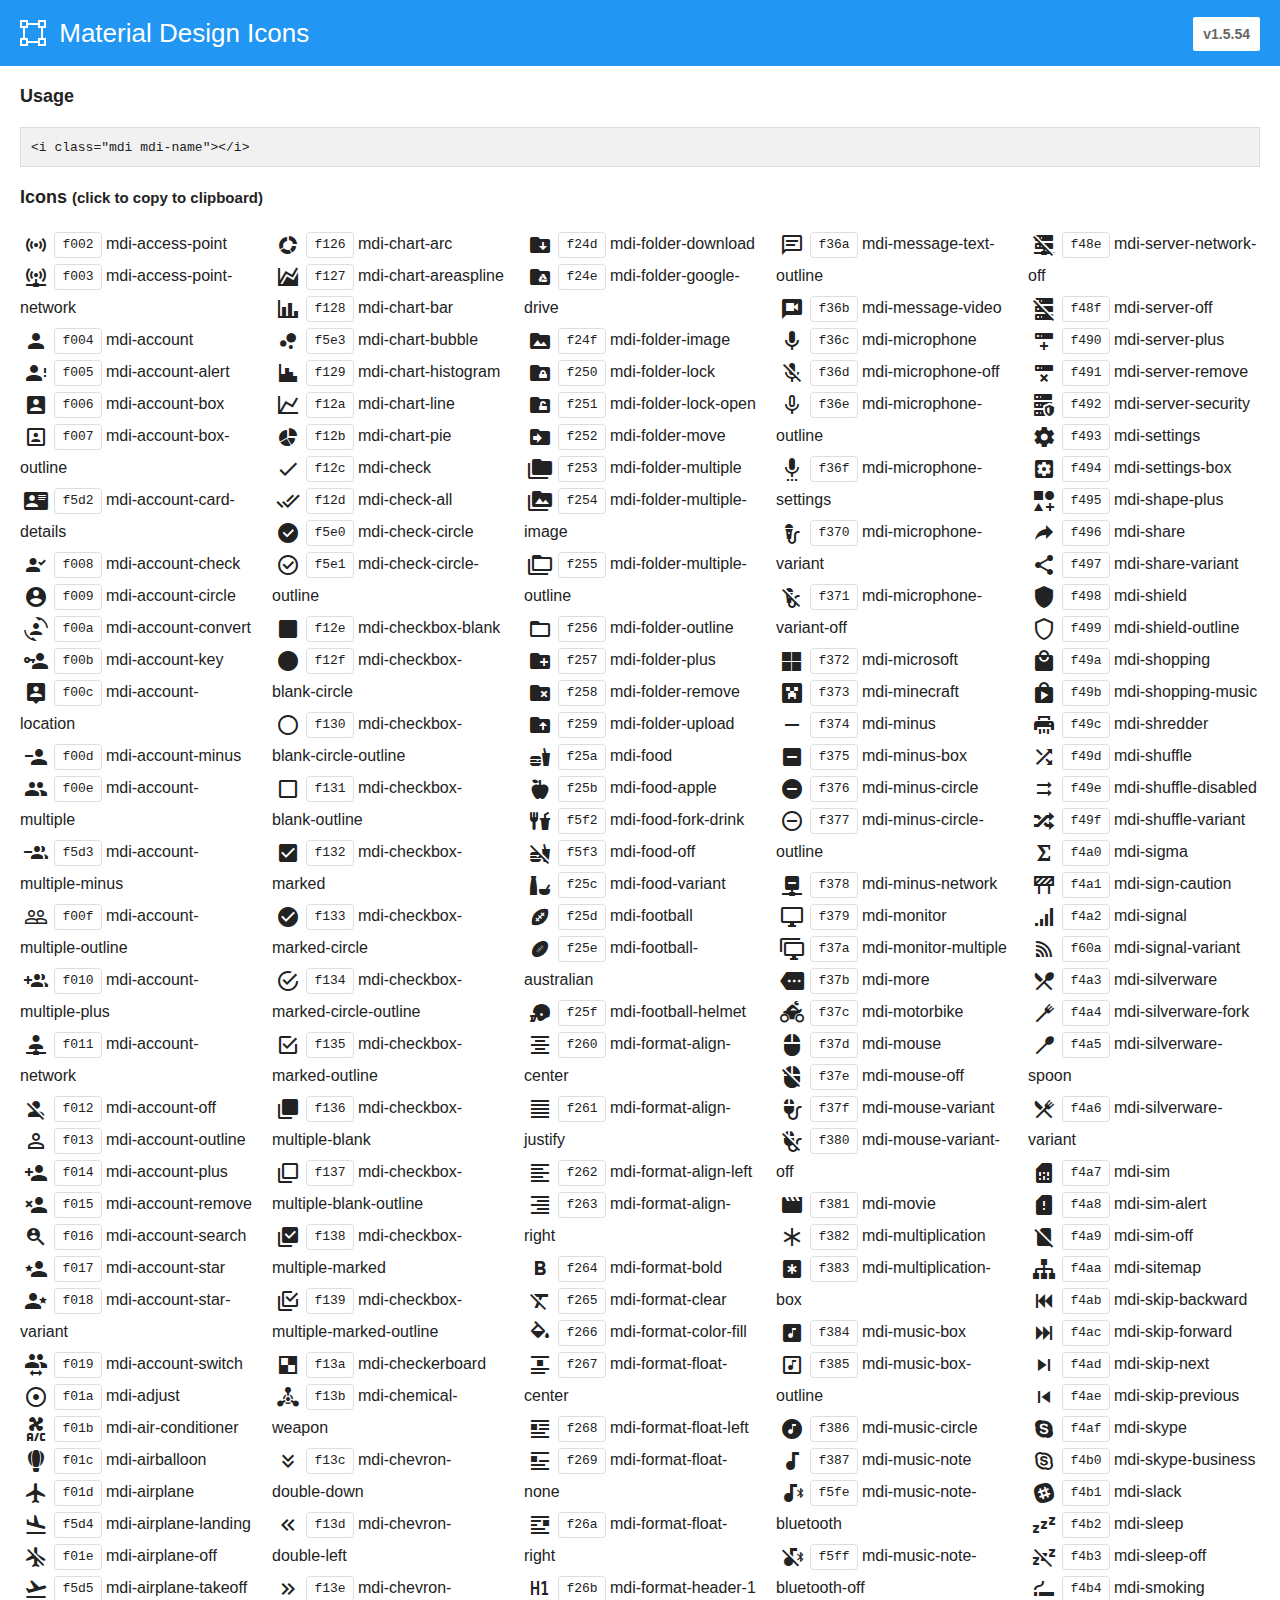
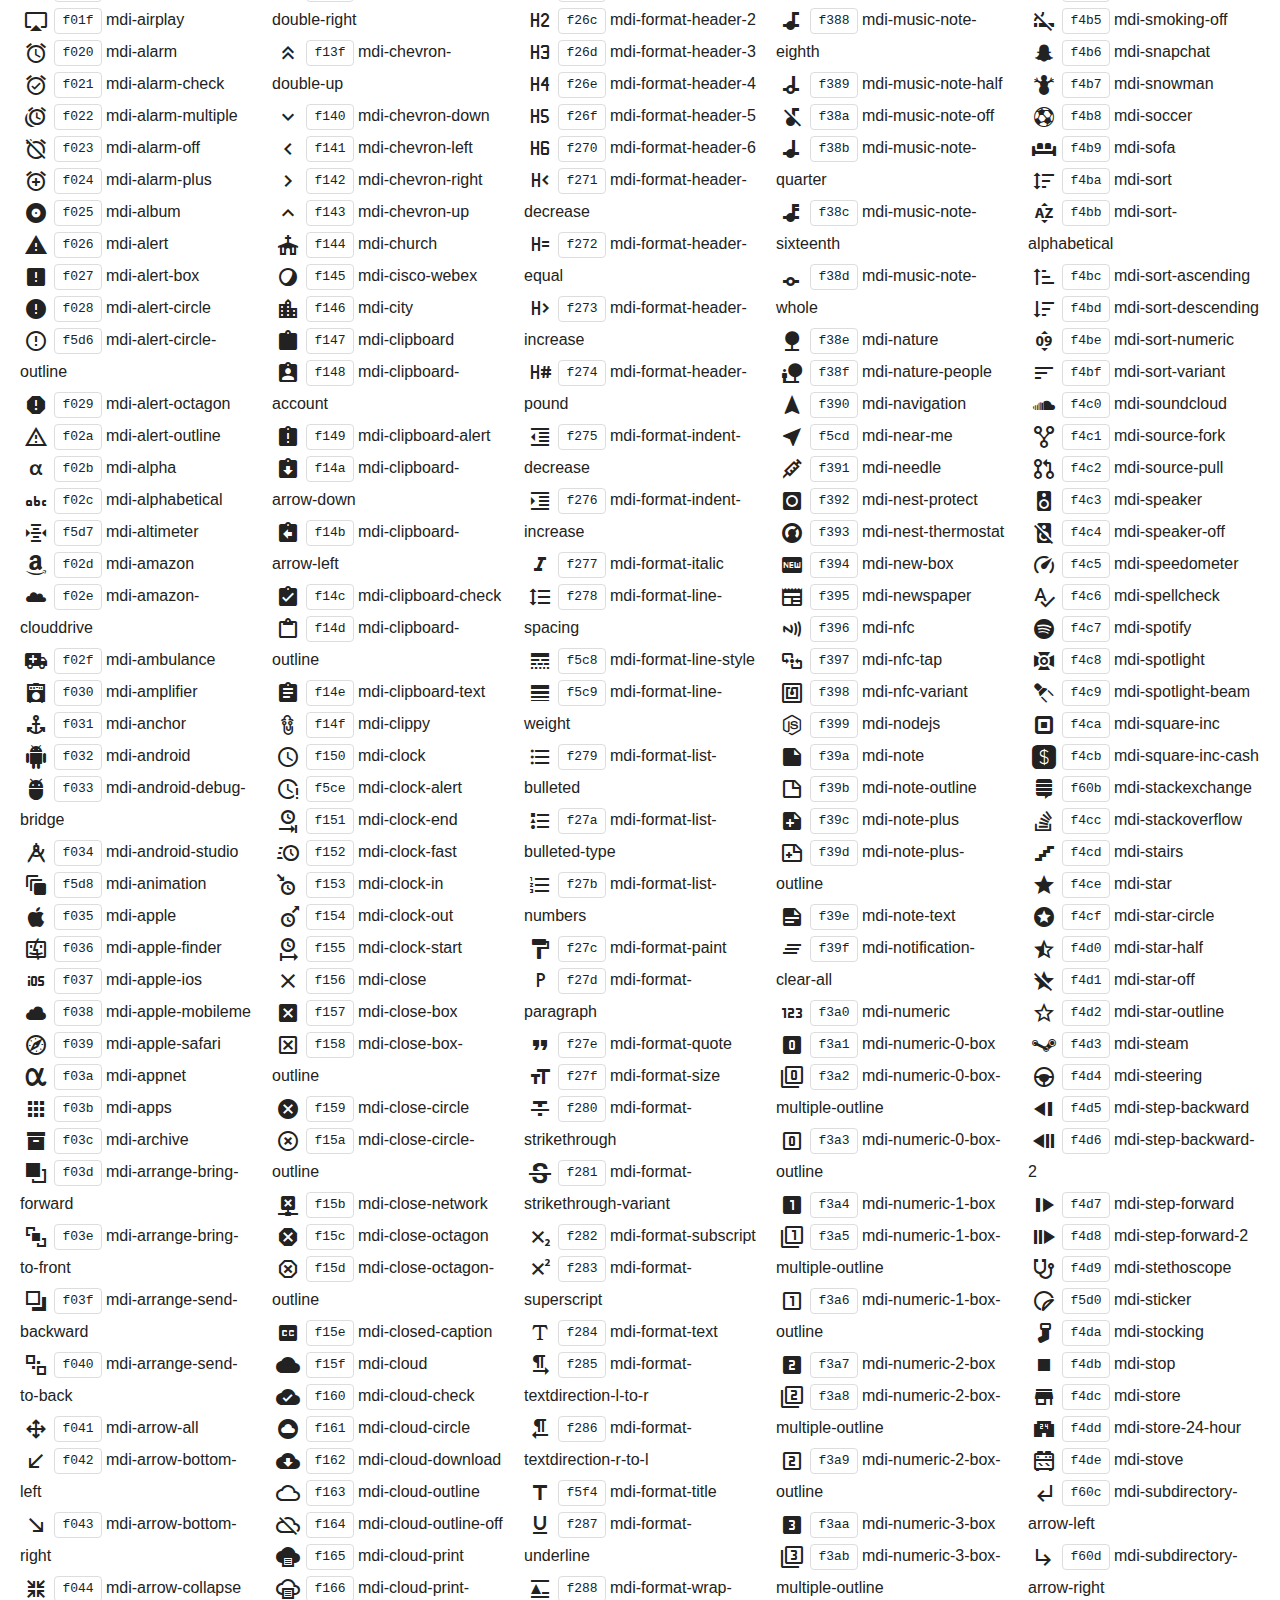
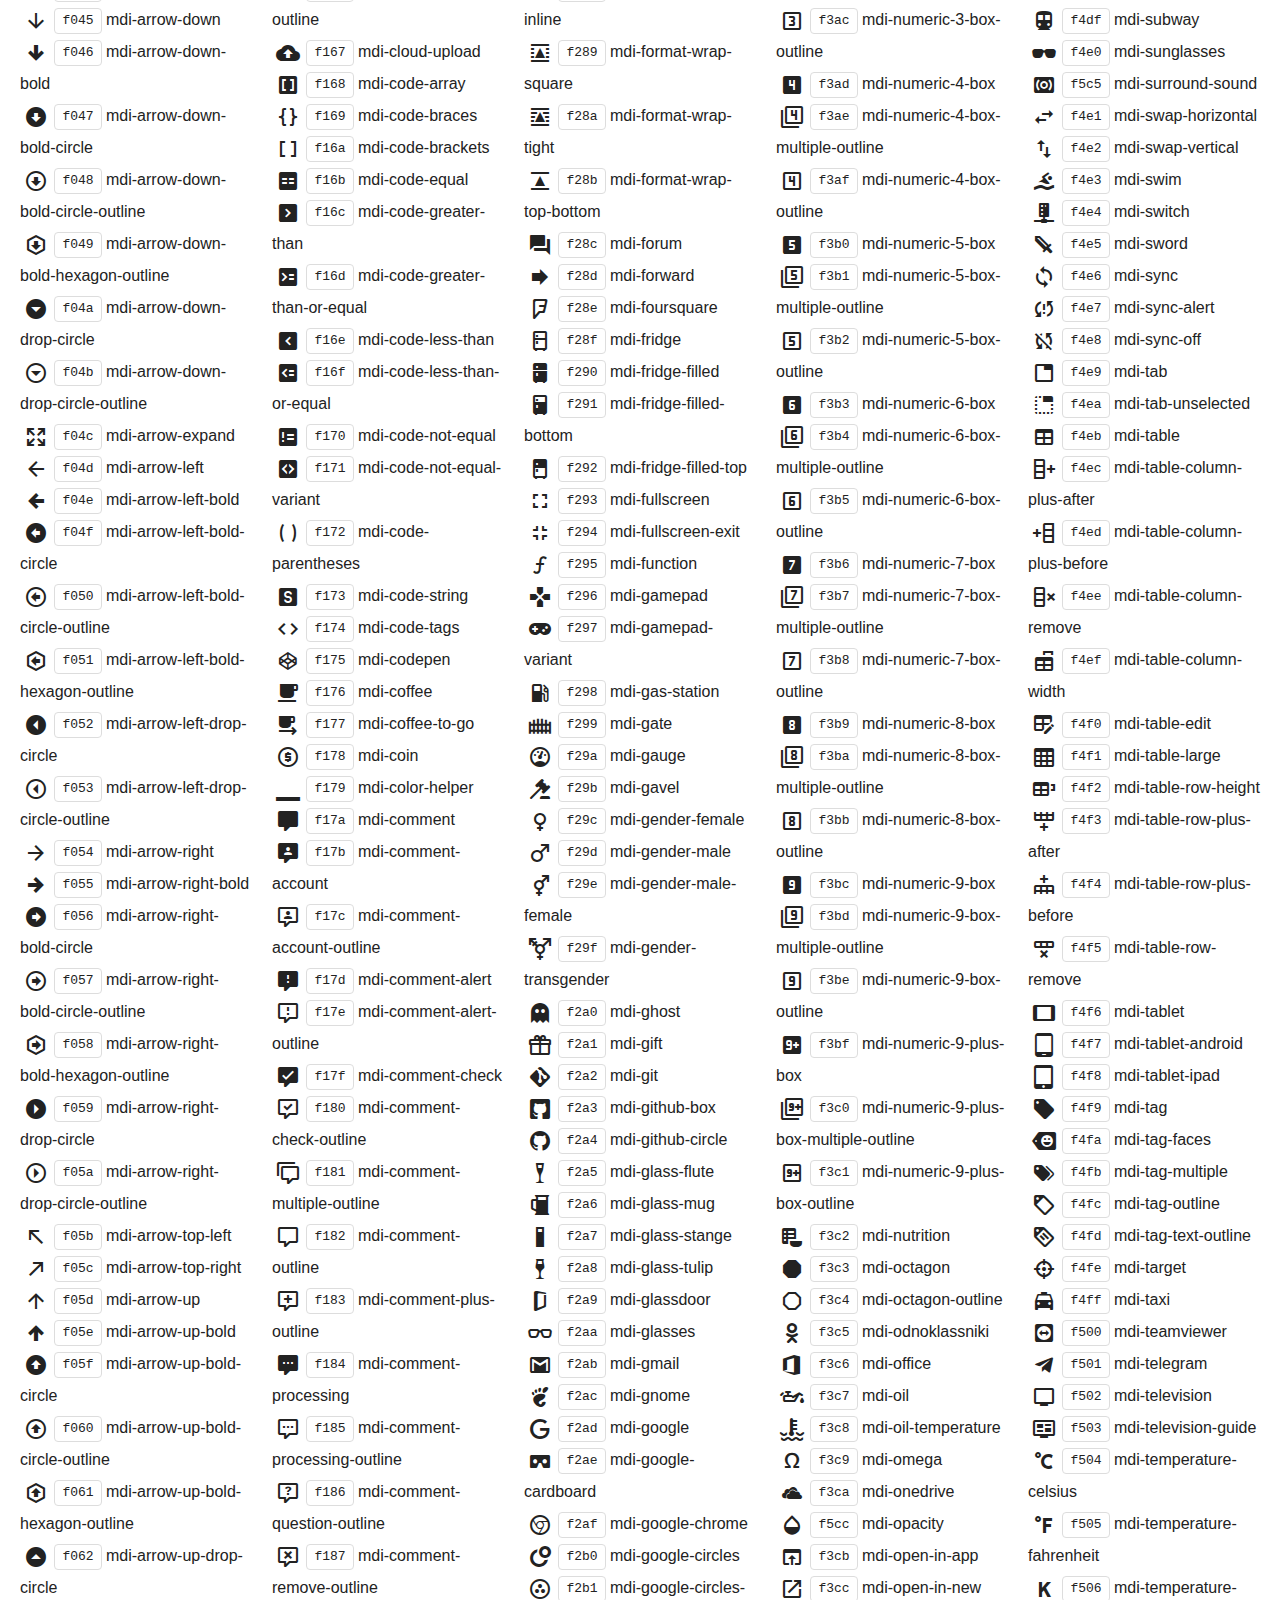
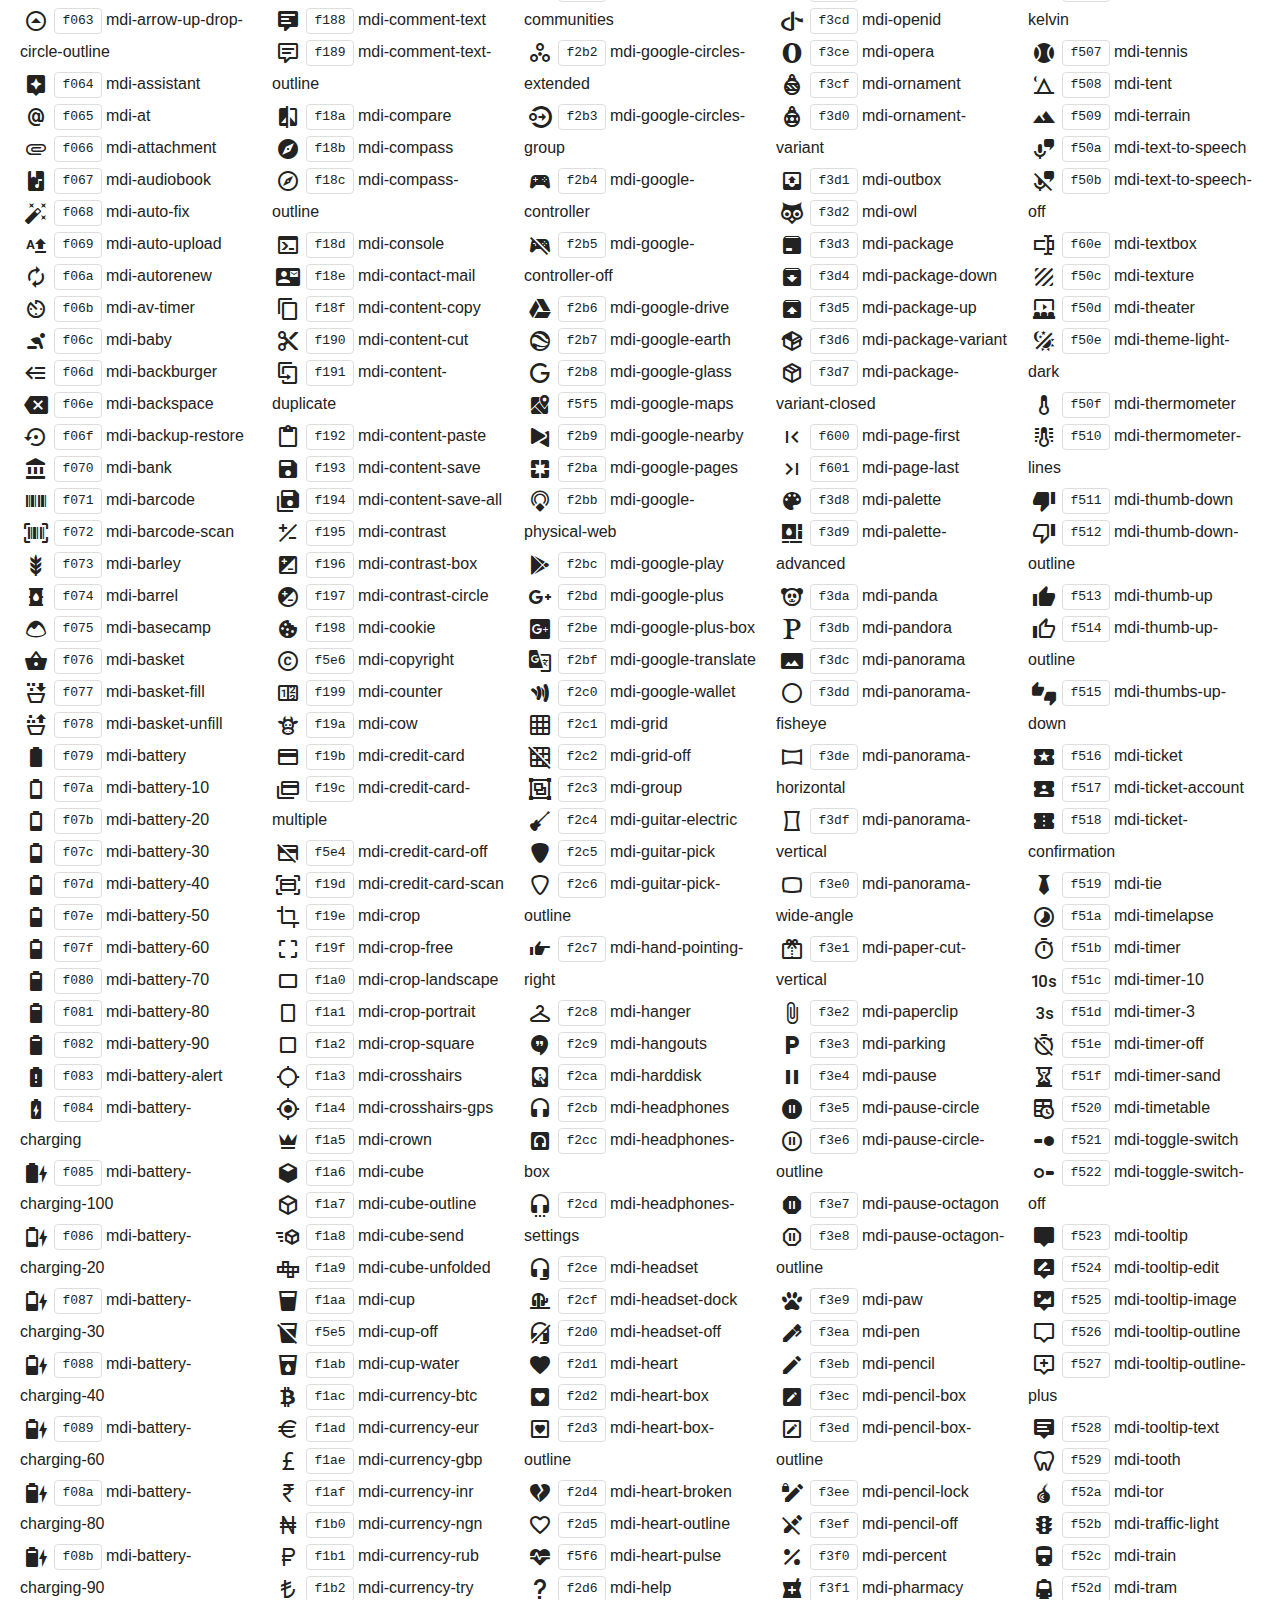
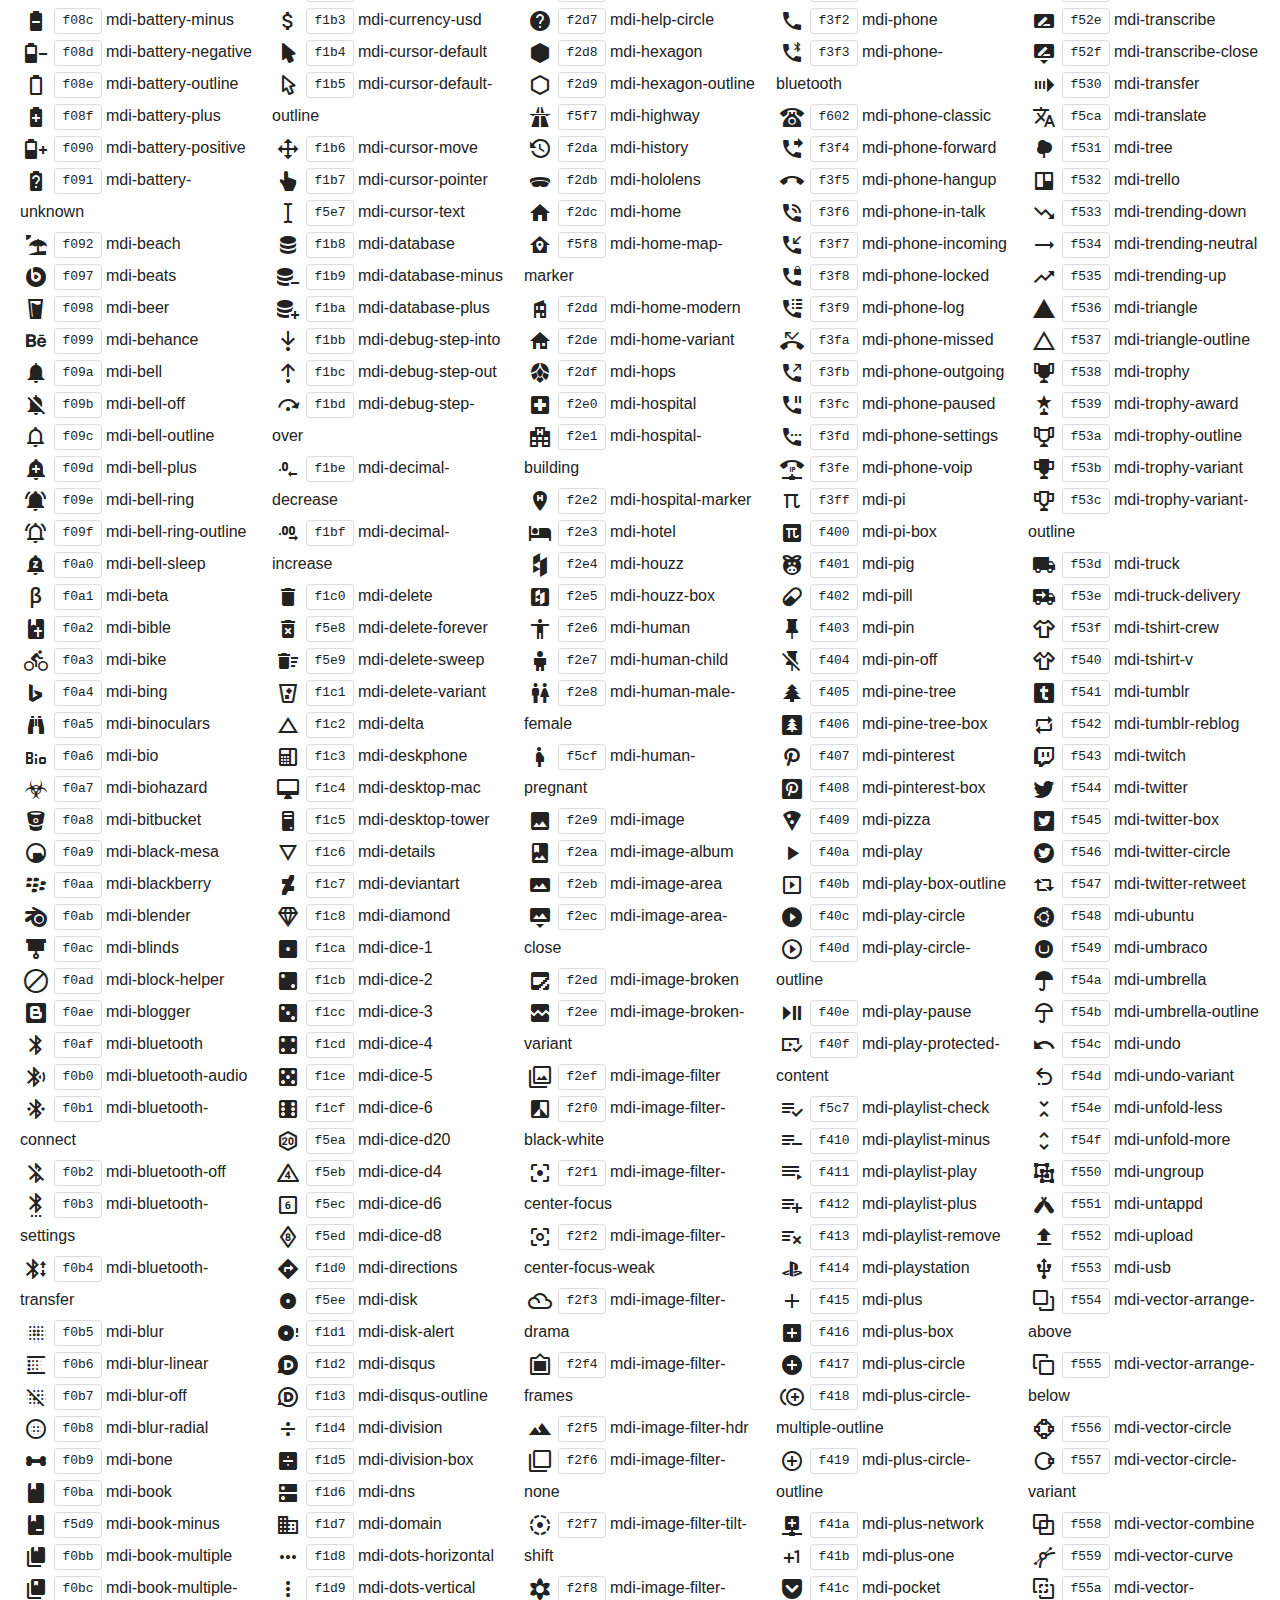
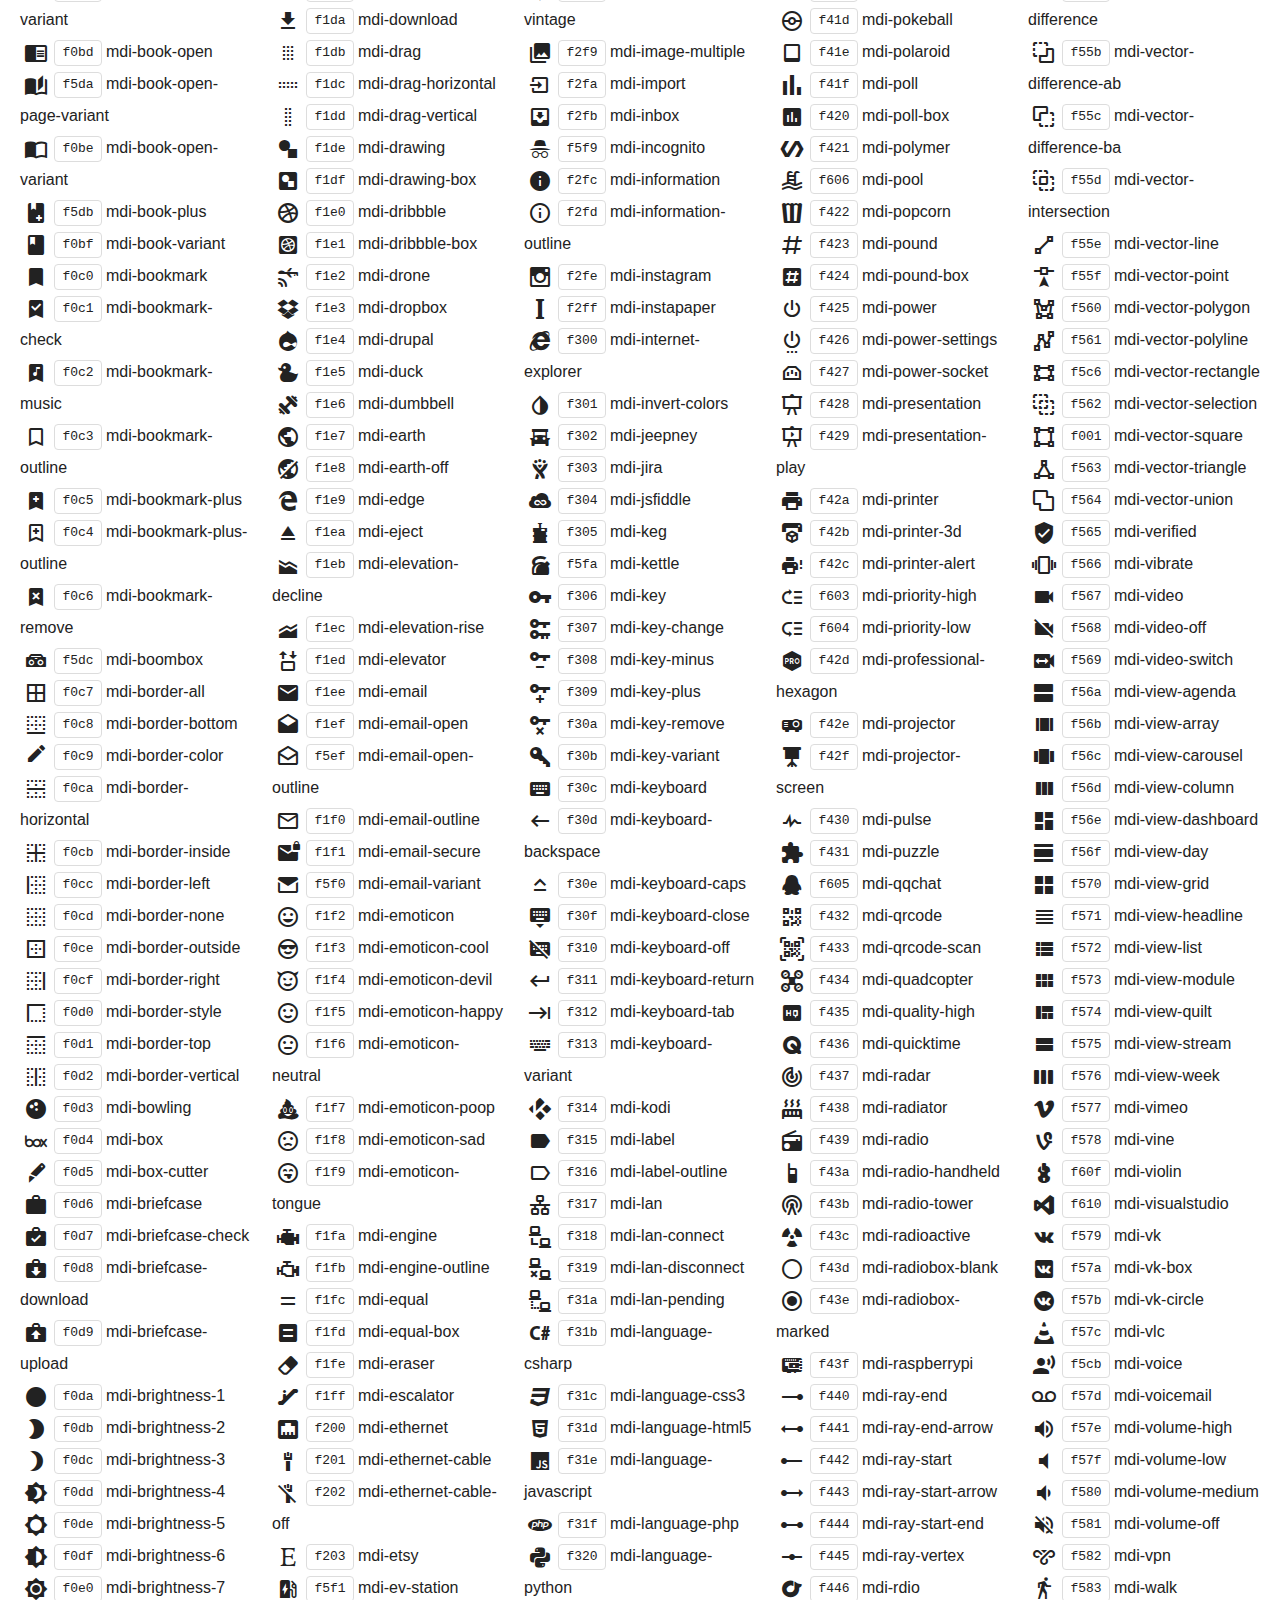
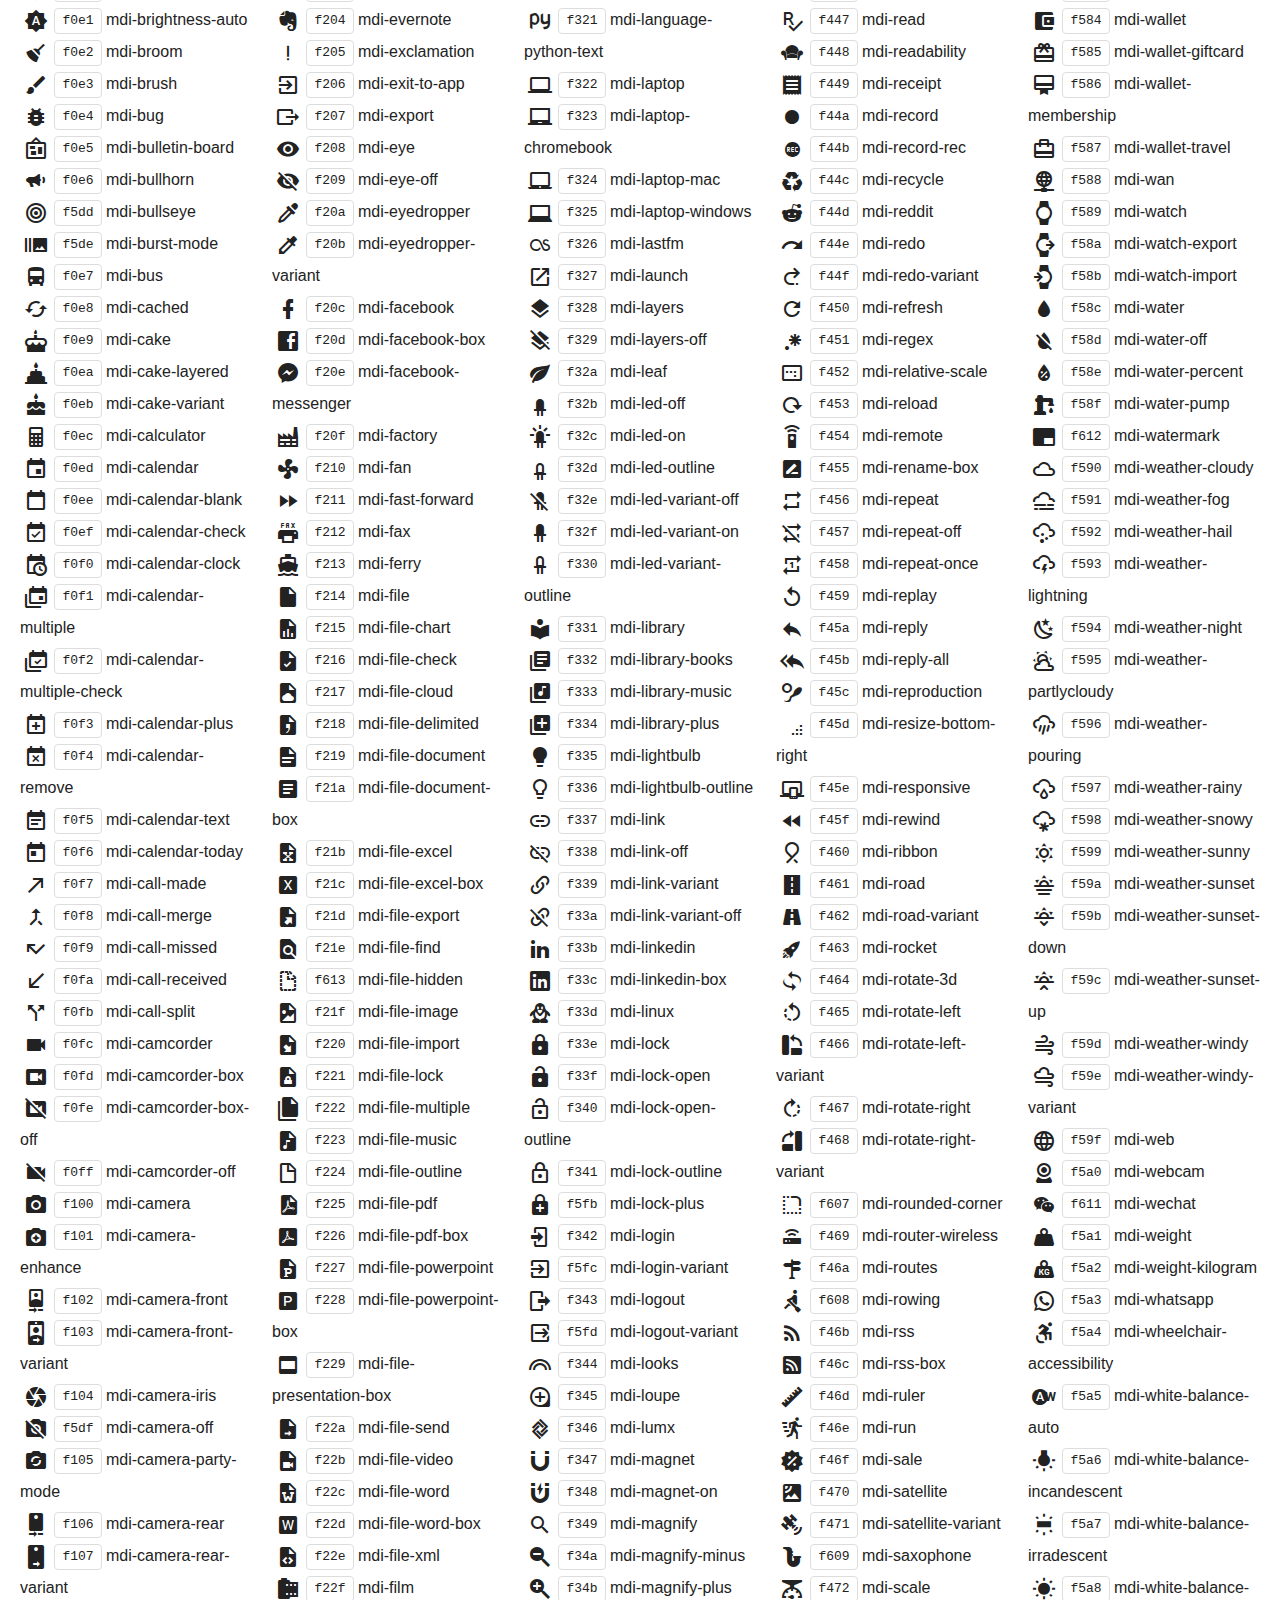
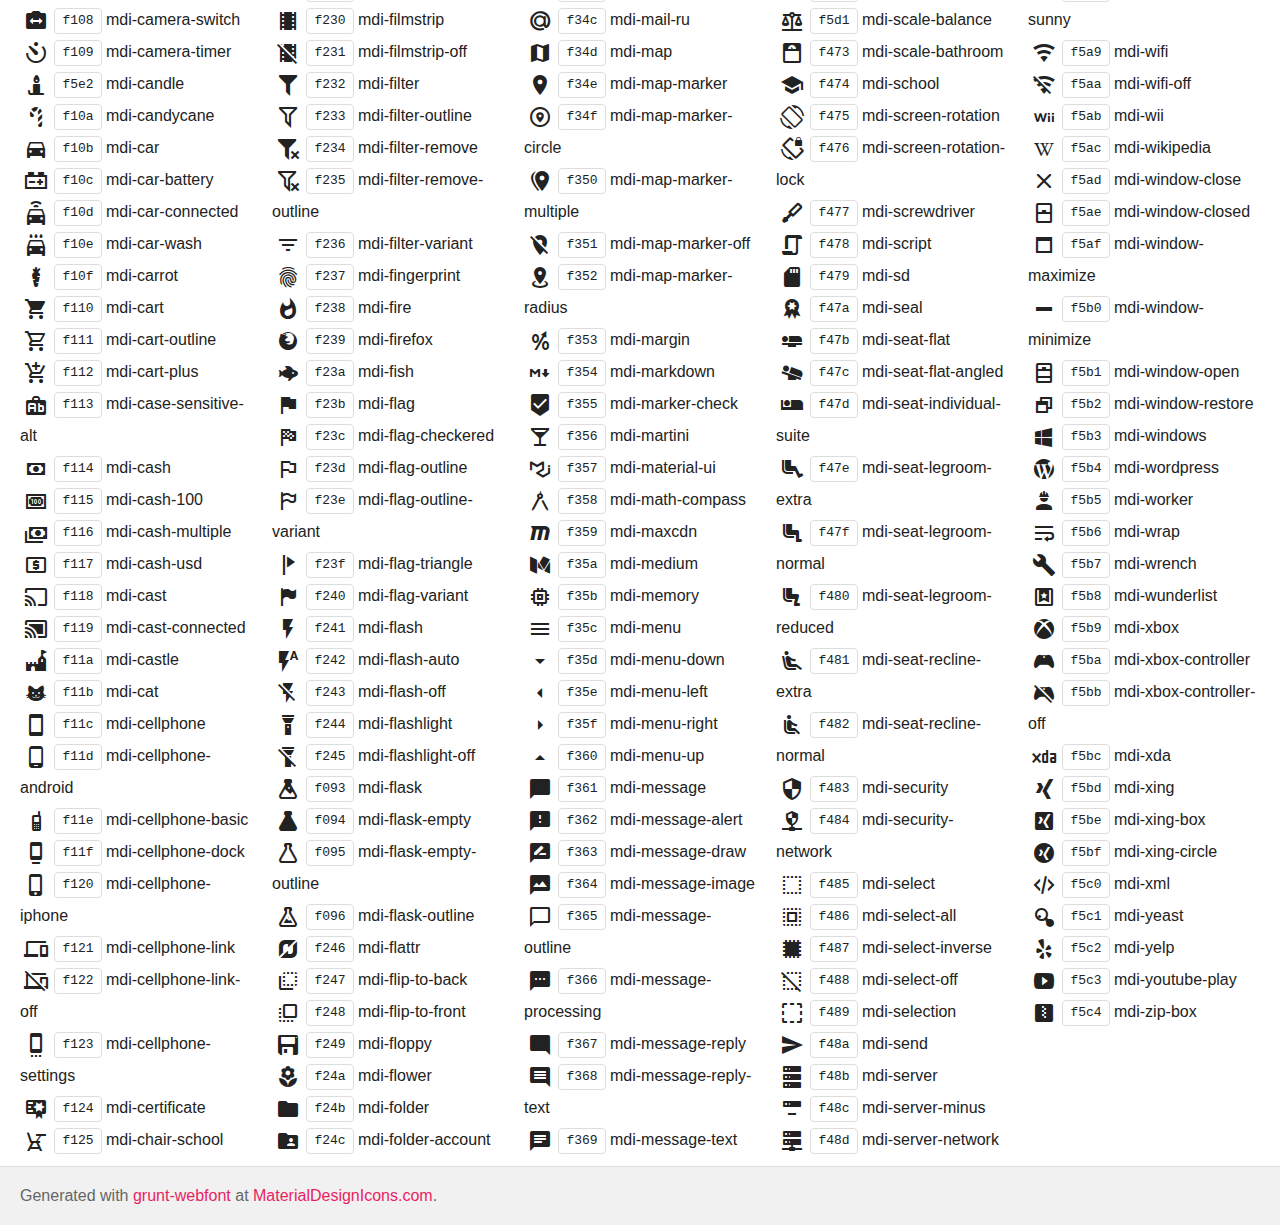
<file: BPartner/Client/wwwroot/lib/mdi/preview.html>
﻿<!doctype html>
<html>
<head>
    <meta charset="utf-8" />
    <title>Material Design Icons</title>
    <style>
        * {
            margin: 0;
            padding: 0;
        }

        body {
            margin: 0;
            padding: 0;
            background: #fff;
            color: #222;
        }

        h1, h2, div, footer {
            font-family: "Helvetica Neue", Arial, sans-serif;
        }

        h1 {
            padding: 20px 20px 16px 20px;
            font-size: 26px;
            line-height: 26px;
            font-weight: normal;
            color: #FFF;
            background-color: #2196F3;
        }

        h1 svg {
            vertical-align: middle;
            width: 26px;
            height: 26px;
            margin: 0 6px 4px 0;
        }

        h1 svg path {
            fill: #FFF;
        }

        h1 .version {
            font-size: 14px;
            background: #FFF;
            padding: 4px 10px;
            float: right;
            border-radius: 2px;
            margin: -3px 0 0 0;
            color: #666;
            font-weight: bold;
        }

        h1 .version::before {
            content: 'v';
        }

        h2 {
            font-size: 18px;
            padding: 20px;
        }

        .icons {
            padding: 0 20px 10px 20px;
            -webkit-column-count: 5;
            -moz-column-count: 5;
            column-count: 5;
            -webkit-column-gap: 20px;
            -moz-column-gap: 20px;
            column-gap: 20px;
        }

        .icons div {
            line-height: 2em;
            cursor: pointer;
        }

        .icons div code:hover,
        .icons div span:hover,
        .icons div i:hover {
            color: #3c90be;
        }

        .icons div code:hover {
            border-color: #3c90be;
        }

        .icons div code {
            border: 1px solid #DDD;
            width: 46px;
            margin-left: 2px;
            margin-right: 4px;
            border-radius: 4px;
            display: inline-block;
            vertical-align: middle;
            text-align: center;
            line-height: 24px;
        }

        .icons div i {
            display: inline-block;
            width: 32px;
            text-align: center;
            vertical-align: middle;
        }

        .mdi::before {
            font-size: 24px;
        }

        pre {
            margin: 0 20px;
            font-family: Consolas, monospace;
            padding: 10px;
            border: 1px solid #DDD;
            background: #F1F1F1;
        }

        div.copied {
            position: fixed;
            top: 100px;
            left: 50%;
            width: 200px;
            text-align: center;
            color: #3c763d;
            background-color: #dff0d8;
            border: 1px solid #d6e9c6;
            padding: 10px 15px;
            border-radius: 4px;
            margin-left: -100px;
            box-shadow: 0 0 10px rgba(0, 0, 0, 0.2);
        }

        footer {
            padding: 20px;
            color: #666;
            border-top: 1px solid #DDD;
            background: #F1F1F1;
        }

        footer a {
            color: #e91e63;
            text-decoration: none;
        }
    </style>
    <link href="css/materialdesignicons.min.css" media="all" rel="stylesheet" type="text/css" />
</head>
<body>
    <h1>
        <svg>
            <path d="M0,0H8V3H18V0H26V8H23V18H26V26H18V23H8V21H18V18H21V8H18V5H8V8H5V18H8V26H0V18H3V8H0V0M2,2V6H6V2H2M2,20V24H6V20H2M20,2V6H24V2H20M20,20V24H24V20H20Z"></path>
        </svg>
        Material Design Icons
        <span class="version">1.5.54</span>
    </h1>

    <h2>Usage</h2>
    <pre><code>&lt;i class=&quot;mdi mdi-<span id="name">name</span>&quot;&gt;&lt;/i&gt;</code></pre>

    <h2>Icons <small>(click to copy to clipboard)</small></h2>
    <div class="icons" id="icons"></div>

    <footer>Generated with <a href="https://github.com/sapegin/grunt-webfont">grunt-webfont</a> at <a href="http://materialdesignicons.com/">MaterialDesignIcons.com</a>.</footer>

    <script type="text/javascript">
        (function () {
            var icons = [{"name":"access-point","hex":"f002"},{"name":"access-point-network","hex":"f003"},{"name":"account","hex":"f004"},{"name":"account-alert","hex":"f005"},{"name":"account-box","hex":"f006"},{"name":"account-box-outline","hex":"f007"},{"name":"account-card-details","hex":"f5d2"},{"name":"account-check","hex":"f008"},{"name":"account-circle","hex":"f009"},{"name":"account-convert","hex":"f00a"},{"name":"account-key","hex":"f00b"},{"name":"account-location","hex":"f00c"},{"name":"account-minus","hex":"f00d"},{"name":"account-multiple","hex":"f00e"},{"name":"account-multiple-minus","hex":"f5d3"},{"name":"account-multiple-outline","hex":"f00f"},{"name":"account-multiple-plus","hex":"f010"},{"name":"account-network","hex":"f011"},{"name":"account-off","hex":"f012"},{"name":"account-outline","hex":"f013"},{"name":"account-plus","hex":"f014"},{"name":"account-remove","hex":"f015"},{"name":"account-search","hex":"f016"},{"name":"account-star","hex":"f017"},{"name":"account-star-variant","hex":"f018"},{"name":"account-switch","hex":"f019"},{"name":"adjust","hex":"f01a"},{"name":"air-conditioner","hex":"f01b"},{"name":"airballoon","hex":"f01c"},{"name":"airplane","hex":"f01d"},{"name":"airplane-landing","hex":"f5d4"},{"name":"airplane-off","hex":"f01e"},{"name":"airplane-takeoff","hex":"f5d5"},{"name":"airplay","hex":"f01f"},{"name":"alarm","hex":"f020"},{"name":"alarm-check","hex":"f021"},{"name":"alarm-multiple","hex":"f022"},{"name":"alarm-off","hex":"f023"},{"name":"alarm-plus","hex":"f024"},{"name":"album","hex":"f025"},{"name":"alert","hex":"f026"},{"name":"alert-box","hex":"f027"},{"name":"alert-circle","hex":"f028"},{"name":"alert-circle-outline","hex":"f5d6"},{"name":"alert-octagon","hex":"f029"},{"name":"alert-outline","hex":"f02a"},{"name":"alpha","hex":"f02b"},{"name":"alphabetical","hex":"f02c"},{"name":"altimeter","hex":"f5d7"},{"name":"amazon","hex":"f02d"},{"name":"amazon-clouddrive","hex":"f02e"},{"name":"ambulance","hex":"f02f"},{"name":"amplifier","hex":"f030"},{"name":"anchor","hex":"f031"},{"name":"android","hex":"f032"},{"name":"android-debug-bridge","hex":"f033"},{"name":"android-studio","hex":"f034"},{"name":"animation","hex":"f5d8"},{"name":"apple","hex":"f035"},{"name":"apple-finder","hex":"f036"},{"name":"apple-ios","hex":"f037"},{"name":"apple-mobileme","hex":"f038"},{"name":"apple-safari","hex":"f039"},{"name":"appnet","hex":"f03a"},{"name":"apps","hex":"f03b"},{"name":"archive","hex":"f03c"},{"name":"arrange-bring-forward","hex":"f03d"},{"name":"arrange-bring-to-front","hex":"f03e"},{"name":"arrange-send-backward","hex":"f03f"},{"name":"arrange-send-to-back","hex":"f040"},{"name":"arrow-all","hex":"f041"},{"name":"arrow-bottom-left","hex":"f042"},{"name":"arrow-bottom-right","hex":"f043"},{"name":"arrow-collapse","hex":"f044"},{"name":"arrow-down","hex":"f045"},{"name":"arrow-down-bold","hex":"f046"},{"name":"arrow-down-bold-circle","hex":"f047"},{"name":"arrow-down-bold-circle-outline","hex":"f048"},{"name":"arrow-down-bold-hexagon-outline","hex":"f049"},{"name":"arrow-down-drop-circle","hex":"f04a"},{"name":"arrow-down-drop-circle-outline","hex":"f04b"},{"name":"arrow-expand","hex":"f04c"},{"name":"arrow-left","hex":"f04d"},{"name":"arrow-left-bold","hex":"f04e"},{"name":"arrow-left-bold-circle","hex":"f04f"},{"name":"arrow-left-bold-circle-outline","hex":"f050"},{"name":"arrow-left-bold-hexagon-outline","hex":"f051"},{"name":"arrow-left-drop-circle","hex":"f052"},{"name":"arrow-left-drop-circle-outline","hex":"f053"},{"name":"arrow-right","hex":"f054"},{"name":"arrow-right-bold","hex":"f055"},{"name":"arrow-right-bold-circle","hex":"f056"},{"name":"arrow-right-bold-circle-outline","hex":"f057"},{"name":"arrow-right-bold-hexagon-outline","hex":"f058"},{"name":"arrow-right-drop-circle","hex":"f059"},{"name":"arrow-right-drop-circle-outline","hex":"f05a"},{"name":"arrow-top-left","hex":"f05b"},{"name":"arrow-top-right","hex":"f05c"},{"name":"arrow-up","hex":"f05d"},{"name":"arrow-up-bold","hex":"f05e"},{"name":"arrow-up-bold-circle","hex":"f05f"},{"name":"arrow-up-bold-circle-outline","hex":"f060"},{"name":"arrow-up-bold-hexagon-outline","hex":"f061"},{"name":"arrow-up-drop-circle","hex":"f062"},{"name":"arrow-up-drop-circle-outline","hex":"f063"},{"name":"assistant","hex":"f064"},{"name":"at","hex":"f065"},{"name":"attachment","hex":"f066"},{"name":"audiobook","hex":"f067"},{"name":"auto-fix","hex":"f068"},{"name":"auto-upload","hex":"f069"},{"name":"autorenew","hex":"f06a"},{"name":"av-timer","hex":"f06b"},{"name":"baby","hex":"f06c"},{"name":"backburger","hex":"f06d"},{"name":"backspace","hex":"f06e"},{"name":"backup-restore","hex":"f06f"},{"name":"bank","hex":"f070"},{"name":"barcode","hex":"f071"},{"name":"barcode-scan","hex":"f072"},{"name":"barley","hex":"f073"},{"name":"barrel","hex":"f074"},{"name":"basecamp","hex":"f075"},{"name":"basket","hex":"f076"},{"name":"basket-fill","hex":"f077"},{"name":"basket-unfill","hex":"f078"},{"name":"battery","hex":"f079"},{"name":"battery-10","hex":"f07a"},{"name":"battery-20","hex":"f07b"},{"name":"battery-30","hex":"f07c"},{"name":"battery-40","hex":"f07d"},{"name":"battery-50","hex":"f07e"},{"name":"battery-60","hex":"f07f"},{"name":"battery-70","hex":"f080"},{"name":"battery-80","hex":"f081"},{"name":"battery-90","hex":"f082"},{"name":"battery-alert","hex":"f083"},{"name":"battery-charging","hex":"f084"},{"name":"battery-charging-100","hex":"f085"},{"name":"battery-charging-20","hex":"f086"},{"name":"battery-charging-30","hex":"f087"},{"name":"battery-charging-40","hex":"f088"},{"name":"battery-charging-60","hex":"f089"},{"name":"battery-charging-80","hex":"f08a"},{"name":"battery-charging-90","hex":"f08b"},{"name":"battery-minus","hex":"f08c"},{"name":"battery-negative","hex":"f08d"},{"name":"battery-outline","hex":"f08e"},{"name":"battery-plus","hex":"f08f"},{"name":"battery-positive","hex":"f090"},{"name":"battery-unknown","hex":"f091"},{"name":"beach","hex":"f092"},{"name":"beats","hex":"f097"},{"name":"beer","hex":"f098"},{"name":"behance","hex":"f099"},{"name":"bell","hex":"f09a"},{"name":"bell-off","hex":"f09b"},{"name":"bell-outline","hex":"f09c"},{"name":"bell-plus","hex":"f09d"},{"name":"bell-ring","hex":"f09e"},{"name":"bell-ring-outline","hex":"f09f"},{"name":"bell-sleep","hex":"f0a0"},{"name":"beta","hex":"f0a1"},{"name":"bible","hex":"f0a2"},{"name":"bike","hex":"f0a3"},{"name":"bing","hex":"f0a4"},{"name":"binoculars","hex":"f0a5"},{"name":"bio","hex":"f0a6"},{"name":"biohazard","hex":"f0a7"},{"name":"bitbucket","hex":"f0a8"},{"name":"black-mesa","hex":"f0a9"},{"name":"blackberry","hex":"f0aa"},{"name":"blender","hex":"f0ab"},{"name":"blinds","hex":"f0ac"},{"name":"block-helper","hex":"f0ad"},{"name":"blogger","hex":"f0ae"},{"name":"bluetooth","hex":"f0af"},{"name":"bluetooth-audio","hex":"f0b0"},{"name":"bluetooth-connect","hex":"f0b1"},{"name":"bluetooth-off","hex":"f0b2"},{"name":"bluetooth-settings","hex":"f0b3"},{"name":"bluetooth-transfer","hex":"f0b4"},{"name":"blur","hex":"f0b5"},{"name":"blur-linear","hex":"f0b6"},{"name":"blur-off","hex":"f0b7"},{"name":"blur-radial","hex":"f0b8"},{"name":"bone","hex":"f0b9"},{"name":"book","hex":"f0ba"},{"name":"book-minus","hex":"f5d9"},{"name":"book-multiple","hex":"f0bb"},{"name":"book-multiple-variant","hex":"f0bc"},{"name":"book-open","hex":"f0bd"},{"name":"book-open-page-variant","hex":"f5da"},{"name":"book-open-variant","hex":"f0be"},{"name":"book-plus","hex":"f5db"},{"name":"book-variant","hex":"f0bf"},{"name":"bookmark","hex":"f0c0"},{"name":"bookmark-check","hex":"f0c1"},{"name":"bookmark-music","hex":"f0c2"},{"name":"bookmark-outline","hex":"f0c3"},{"name":"bookmark-plus","hex":"f0c5"},{"name":"bookmark-plus-outline","hex":"f0c4"},{"name":"bookmark-remove","hex":"f0c6"},{"name":"boombox","hex":"f5dc"},{"name":"border-all","hex":"f0c7"},{"name":"border-bottom","hex":"f0c8"},{"name":"border-color","hex":"f0c9"},{"name":"border-horizontal","hex":"f0ca"},{"name":"border-inside","hex":"f0cb"},{"name":"border-left","hex":"f0cc"},{"name":"border-none","hex":"f0cd"},{"name":"border-outside","hex":"f0ce"},{"name":"border-right","hex":"f0cf"},{"name":"border-style","hex":"f0d0"},{"name":"border-top","hex":"f0d1"},{"name":"border-vertical","hex":"f0d2"},{"name":"bowling","hex":"f0d3"},{"name":"box","hex":"f0d4"},{"name":"box-cutter","hex":"f0d5"},{"name":"briefcase","hex":"f0d6"},{"name":"briefcase-check","hex":"f0d7"},{"name":"briefcase-download","hex":"f0d8"},{"name":"briefcase-upload","hex":"f0d9"},{"name":"brightness-1","hex":"f0da"},{"name":"brightness-2","hex":"f0db"},{"name":"brightness-3","hex":"f0dc"},{"name":"brightness-4","hex":"f0dd"},{"name":"brightness-5","hex":"f0de"},{"name":"brightness-6","hex":"f0df"},{"name":"brightness-7","hex":"f0e0"},{"name":"brightness-auto","hex":"f0e1"},{"name":"broom","hex":"f0e2"},{"name":"brush","hex":"f0e3"},{"name":"bug","hex":"f0e4"},{"name":"bulletin-board","hex":"f0e5"},{"name":"bullhorn","hex":"f0e6"},{"name":"bullseye","hex":"f5dd"},{"name":"burst-mode","hex":"f5de"},{"name":"bus","hex":"f0e7"},{"name":"cached","hex":"f0e8"},{"name":"cake","hex":"f0e9"},{"name":"cake-layered","hex":"f0ea"},{"name":"cake-variant","hex":"f0eb"},{"name":"calculator","hex":"f0ec"},{"name":"calendar","hex":"f0ed"},{"name":"calendar-blank","hex":"f0ee"},{"name":"calendar-check","hex":"f0ef"},{"name":"calendar-clock","hex":"f0f0"},{"name":"calendar-multiple","hex":"f0f1"},{"name":"calendar-multiple-check","hex":"f0f2"},{"name":"calendar-plus","hex":"f0f3"},{"name":"calendar-remove","hex":"f0f4"},{"name":"calendar-text","hex":"f0f5"},{"name":"calendar-today","hex":"f0f6"},{"name":"call-made","hex":"f0f7"},{"name":"call-merge","hex":"f0f8"},{"name":"call-missed","hex":"f0f9"},{"name":"call-received","hex":"f0fa"},{"name":"call-split","hex":"f0fb"},{"name":"camcorder","hex":"f0fc"},{"name":"camcorder-box","hex":"f0fd"},{"name":"camcorder-box-off","hex":"f0fe"},{"name":"camcorder-off","hex":"f0ff"},{"name":"camera","hex":"f100"},{"name":"camera-enhance","hex":"f101"},{"name":"camera-front","hex":"f102"},{"name":"camera-front-variant","hex":"f103"},{"name":"camera-iris","hex":"f104"},{"name":"camera-off","hex":"f5df"},{"name":"camera-party-mode","hex":"f105"},{"name":"camera-rear","hex":"f106"},{"name":"camera-rear-variant","hex":"f107"},{"name":"camera-switch","hex":"f108"},{"name":"camera-timer","hex":"f109"},{"name":"candle","hex":"f5e2"},{"name":"candycane","hex":"f10a"},{"name":"car","hex":"f10b"},{"name":"car-battery","hex":"f10c"},{"name":"car-connected","hex":"f10d"},{"name":"car-wash","hex":"f10e"},{"name":"carrot","hex":"f10f"},{"name":"cart","hex":"f110"},{"name":"cart-outline","hex":"f111"},{"name":"cart-plus","hex":"f112"},{"name":"case-sensitive-alt","hex":"f113"},{"name":"cash","hex":"f114"},{"name":"cash-100","hex":"f115"},{"name":"cash-multiple","hex":"f116"},{"name":"cash-usd","hex":"f117"},{"name":"cast","hex":"f118"},{"name":"cast-connected","hex":"f119"},{"name":"castle","hex":"f11a"},{"name":"cat","hex":"f11b"},{"name":"cellphone","hex":"f11c"},{"name":"cellphone-android","hex":"f11d"},{"name":"cellphone-basic","hex":"f11e"},{"name":"cellphone-dock","hex":"f11f"},{"name":"cellphone-iphone","hex":"f120"},{"name":"cellphone-link","hex":"f121"},{"name":"cellphone-link-off","hex":"f122"},{"name":"cellphone-settings","hex":"f123"},{"name":"certificate","hex":"f124"},{"name":"chair-school","hex":"f125"},{"name":"chart-arc","hex":"f126"},{"name":"chart-areaspline","hex":"f127"},{"name":"chart-bar","hex":"f128"},{"name":"chart-bubble","hex":"f5e3"},{"name":"chart-histogram","hex":"f129"},{"name":"chart-line","hex":"f12a"},{"name":"chart-pie","hex":"f12b"},{"name":"check","hex":"f12c"},{"name":"check-all","hex":"f12d"},{"name":"check-circle","hex":"f5e0"},{"name":"check-circle-outline","hex":"f5e1"},{"name":"checkbox-blank","hex":"f12e"},{"name":"checkbox-blank-circle","hex":"f12f"},{"name":"checkbox-blank-circle-outline","hex":"f130"},{"name":"checkbox-blank-outline","hex":"f131"},{"name":"checkbox-marked","hex":"f132"},{"name":"checkbox-marked-circle","hex":"f133"},{"name":"checkbox-marked-circle-outline","hex":"f134"},{"name":"checkbox-marked-outline","hex":"f135"},{"name":"checkbox-multiple-blank","hex":"f136"},{"name":"checkbox-multiple-blank-outline","hex":"f137"},{"name":"checkbox-multiple-marked","hex":"f138"},{"name":"checkbox-multiple-marked-outline","hex":"f139"},{"name":"checkerboard","hex":"f13a"},{"name":"chemical-weapon","hex":"f13b"},{"name":"chevron-double-down","hex":"f13c"},{"name":"chevron-double-left","hex":"f13d"},{"name":"chevron-double-right","hex":"f13e"},{"name":"chevron-double-up","hex":"f13f"},{"name":"chevron-down","hex":"f140"},{"name":"chevron-left","hex":"f141"},{"name":"chevron-right","hex":"f142"},{"name":"chevron-up","hex":"f143"},{"name":"church","hex":"f144"},{"name":"cisco-webex","hex":"f145"},{"name":"city","hex":"f146"},{"name":"clipboard","hex":"f147"},{"name":"clipboard-account","hex":"f148"},{"name":"clipboard-alert","hex":"f149"},{"name":"clipboard-arrow-down","hex":"f14a"},{"name":"clipboard-arrow-left","hex":"f14b"},{"name":"clipboard-check","hex":"f14c"},{"name":"clipboard-outline","hex":"f14d"},{"name":"clipboard-text","hex":"f14e"},{"name":"clippy","hex":"f14f"},{"name":"clock","hex":"f150"},{"name":"clock-alert","hex":"f5ce"},{"name":"clock-end","hex":"f151"},{"name":"clock-fast","hex":"f152"},{"name":"clock-in","hex":"f153"},{"name":"clock-out","hex":"f154"},{"name":"clock-start","hex":"f155"},{"name":"close","hex":"f156"},{"name":"close-box","hex":"f157"},{"name":"close-box-outline","hex":"f158"},{"name":"close-circle","hex":"f159"},{"name":"close-circle-outline","hex":"f15a"},{"name":"close-network","hex":"f15b"},{"name":"close-octagon","hex":"f15c"},{"name":"close-octagon-outline","hex":"f15d"},{"name":"closed-caption","hex":"f15e"},{"name":"cloud","hex":"f15f"},{"name":"cloud-check","hex":"f160"},{"name":"cloud-circle","hex":"f161"},{"name":"cloud-download","hex":"f162"},{"name":"cloud-outline","hex":"f163"},{"name":"cloud-outline-off","hex":"f164"},{"name":"cloud-print","hex":"f165"},{"name":"cloud-print-outline","hex":"f166"},{"name":"cloud-upload","hex":"f167"},{"name":"code-array","hex":"f168"},{"name":"code-braces","hex":"f169"},{"name":"code-brackets","hex":"f16a"},{"name":"code-equal","hex":"f16b"},{"name":"code-greater-than","hex":"f16c"},{"name":"code-greater-than-or-equal","hex":"f16d"},{"name":"code-less-than","hex":"f16e"},{"name":"code-less-than-or-equal","hex":"f16f"},{"name":"code-not-equal","hex":"f170"},{"name":"code-not-equal-variant","hex":"f171"},{"name":"code-parentheses","hex":"f172"},{"name":"code-string","hex":"f173"},{"name":"code-tags","hex":"f174"},{"name":"codepen","hex":"f175"},{"name":"coffee","hex":"f176"},{"name":"coffee-to-go","hex":"f177"},{"name":"coin","hex":"f178"},{"name":"color-helper","hex":"f179"},{"name":"comment","hex":"f17a"},{"name":"comment-account","hex":"f17b"},{"name":"comment-account-outline","hex":"f17c"},{"name":"comment-alert","hex":"f17d"},{"name":"comment-alert-outline","hex":"f17e"},{"name":"comment-check","hex":"f17f"},{"name":"comment-check-outline","hex":"f180"},{"name":"comment-multiple-outline","hex":"f181"},{"name":"comment-outline","hex":"f182"},{"name":"comment-plus-outline","hex":"f183"},{"name":"comment-processing","hex":"f184"},{"name":"comment-processing-outline","hex":"f185"},{"name":"comment-question-outline","hex":"f186"},{"name":"comment-remove-outline","hex":"f187"},{"name":"comment-text","hex":"f188"},{"name":"comment-text-outline","hex":"f189"},{"name":"compare","hex":"f18a"},{"name":"compass","hex":"f18b"},{"name":"compass-outline","hex":"f18c"},{"name":"console","hex":"f18d"},{"name":"contact-mail","hex":"f18e"},{"name":"content-copy","hex":"f18f"},{"name":"content-cut","hex":"f190"},{"name":"content-duplicate","hex":"f191"},{"name":"content-paste","hex":"f192"},{"name":"content-save","hex":"f193"},{"name":"content-save-all","hex":"f194"},{"name":"contrast","hex":"f195"},{"name":"contrast-box","hex":"f196"},{"name":"contrast-circle","hex":"f197"},{"name":"cookie","hex":"f198"},{"name":"copyright","hex":"f5e6"},{"name":"counter","hex":"f199"},{"name":"cow","hex":"f19a"},{"name":"credit-card","hex":"f19b"},{"name":"credit-card-multiple","hex":"f19c"},{"name":"credit-card-off","hex":"f5e4"},{"name":"credit-card-scan","hex":"f19d"},{"name":"crop","hex":"f19e"},{"name":"crop-free","hex":"f19f"},{"name":"crop-landscape","hex":"f1a0"},{"name":"crop-portrait","hex":"f1a1"},{"name":"crop-square","hex":"f1a2"},{"name":"crosshairs","hex":"f1a3"},{"name":"crosshairs-gps","hex":"f1a4"},{"name":"crown","hex":"f1a5"},{"name":"cube","hex":"f1a6"},{"name":"cube-outline","hex":"f1a7"},{"name":"cube-send","hex":"f1a8"},{"name":"cube-unfolded","hex":"f1a9"},{"name":"cup","hex":"f1aa"},{"name":"cup-off","hex":"f5e5"},{"name":"cup-water","hex":"f1ab"},{"name":"currency-btc","hex":"f1ac"},{"name":"currency-eur","hex":"f1ad"},{"name":"currency-gbp","hex":"f1ae"},{"name":"currency-inr","hex":"f1af"},{"name":"currency-ngn","hex":"f1b0"},{"name":"currency-rub","hex":"f1b1"},{"name":"currency-try","hex":"f1b2"},{"name":"currency-usd","hex":"f1b3"},{"name":"cursor-default","hex":"f1b4"},{"name":"cursor-default-outline","hex":"f1b5"},{"name":"cursor-move","hex":"f1b6"},{"name":"cursor-pointer","hex":"f1b7"},{"name":"cursor-text","hex":"f5e7"},{"name":"database","hex":"f1b8"},{"name":"database-minus","hex":"f1b9"},{"name":"database-plus","hex":"f1ba"},{"name":"debug-step-into","hex":"f1bb"},{"name":"debug-step-out","hex":"f1bc"},{"name":"debug-step-over","hex":"f1bd"},{"name":"decimal-decrease","hex":"f1be"},{"name":"decimal-increase","hex":"f1bf"},{"name":"delete","hex":"f1c0"},{"name":"delete-forever","hex":"f5e8"},{"name":"delete-sweep","hex":"f5e9"},{"name":"delete-variant","hex":"f1c1"},{"name":"delta","hex":"f1c2"},{"name":"deskphone","hex":"f1c3"},{"name":"desktop-mac","hex":"f1c4"},{"name":"desktop-tower","hex":"f1c5"},{"name":"details","hex":"f1c6"},{"name":"deviantart","hex":"f1c7"},{"name":"diamond","hex":"f1c8"},{"name":"dice-1","hex":"f1ca"},{"name":"dice-2","hex":"f1cb"},{"name":"dice-3","hex":"f1cc"},{"name":"dice-4","hex":"f1cd"},{"name":"dice-5","hex":"f1ce"},{"name":"dice-6","hex":"f1cf"},{"name":"dice-d20","hex":"f5ea"},{"name":"dice-d4","hex":"f5eb"},{"name":"dice-d6","hex":"f5ec"},{"name":"dice-d8","hex":"f5ed"},{"name":"directions","hex":"f1d0"},{"name":"disk","hex":"f5ee"},{"name":"disk-alert","hex":"f1d1"},{"name":"disqus","hex":"f1d2"},{"name":"disqus-outline","hex":"f1d3"},{"name":"division","hex":"f1d4"},{"name":"division-box","hex":"f1d5"},{"name":"dns","hex":"f1d6"},{"name":"domain","hex":"f1d7"},{"name":"dots-horizontal","hex":"f1d8"},{"name":"dots-vertical","hex":"f1d9"},{"name":"download","hex":"f1da"},{"name":"drag","hex":"f1db"},{"name":"drag-horizontal","hex":"f1dc"},{"name":"drag-vertical","hex":"f1dd"},{"name":"drawing","hex":"f1de"},{"name":"drawing-box","hex":"f1df"},{"name":"dribbble","hex":"f1e0"},{"name":"dribbble-box","hex":"f1e1"},{"name":"drone","hex":"f1e2"},{"name":"dropbox","hex":"f1e3"},{"name":"drupal","hex":"f1e4"},{"name":"duck","hex":"f1e5"},{"name":"dumbbell","hex":"f1e6"},{"name":"earth","hex":"f1e7"},{"name":"earth-off","hex":"f1e8"},{"name":"edge","hex":"f1e9"},{"name":"eject","hex":"f1ea"},{"name":"elevation-decline","hex":"f1eb"},{"name":"elevation-rise","hex":"f1ec"},{"name":"elevator","hex":"f1ed"},{"name":"email","hex":"f1ee"},{"name":"email-open","hex":"f1ef"},{"name":"email-open-outline","hex":"f5ef"},{"name":"email-outline","hex":"f1f0"},{"name":"email-secure","hex":"f1f1"},{"name":"email-variant","hex":"f5f0"},{"name":"emoticon","hex":"f1f2"},{"name":"emoticon-cool","hex":"f1f3"},{"name":"emoticon-devil","hex":"f1f4"},{"name":"emoticon-happy","hex":"f1f5"},{"name":"emoticon-neutral","hex":"f1f6"},{"name":"emoticon-poop","hex":"f1f7"},{"name":"emoticon-sad","hex":"f1f8"},{"name":"emoticon-tongue","hex":"f1f9"},{"name":"engine","hex":"f1fa"},{"name":"engine-outline","hex":"f1fb"},{"name":"equal","hex":"f1fc"},{"name":"equal-box","hex":"f1fd"},{"name":"eraser","hex":"f1fe"},{"name":"escalator","hex":"f1ff"},{"name":"ethernet","hex":"f200"},{"name":"ethernet-cable","hex":"f201"},{"name":"ethernet-cable-off","hex":"f202"},{"name":"etsy","hex":"f203"},{"name":"ev-station","hex":"f5f1"},{"name":"evernote","hex":"f204"},{"name":"exclamation","hex":"f205"},{"name":"exit-to-app","hex":"f206"},{"name":"export","hex":"f207"},{"name":"eye","hex":"f208"},{"name":"eye-off","hex":"f209"},{"name":"eyedropper","hex":"f20a"},{"name":"eyedropper-variant","hex":"f20b"},{"name":"facebook","hex":"f20c"},{"name":"facebook-box","hex":"f20d"},{"name":"facebook-messenger","hex":"f20e"},{"name":"factory","hex":"f20f"},{"name":"fan","hex":"f210"},{"name":"fast-forward","hex":"f211"},{"name":"fax","hex":"f212"},{"name":"ferry","hex":"f213"},{"name":"file","hex":"f214"},{"name":"file-chart","hex":"f215"},{"name":"file-check","hex":"f216"},{"name":"file-cloud","hex":"f217"},{"name":"file-delimited","hex":"f218"},{"name":"file-document","hex":"f219"},{"name":"file-document-box","hex":"f21a"},{"name":"file-excel","hex":"f21b"},{"name":"file-excel-box","hex":"f21c"},{"name":"file-export","hex":"f21d"},{"name":"file-find","hex":"f21e"},{"name":"file-hidden","hex":"f613"},{"name":"file-image","hex":"f21f"},{"name":"file-import","hex":"f220"},{"name":"file-lock","hex":"f221"},{"name":"file-multiple","hex":"f222"},{"name":"file-music","hex":"f223"},{"name":"file-outline","hex":"f224"},{"name":"file-pdf","hex":"f225"},{"name":"file-pdf-box","hex":"f226"},{"name":"file-powerpoint","hex":"f227"},{"name":"file-powerpoint-box","hex":"f228"},{"name":"file-presentation-box","hex":"f229"},{"name":"file-send","hex":"f22a"},{"name":"file-video","hex":"f22b"},{"name":"file-word","hex":"f22c"},{"name":"file-word-box","hex":"f22d"},{"name":"file-xml","hex":"f22e"},{"name":"film","hex":"f22f"},{"name":"filmstrip","hex":"f230"},{"name":"filmstrip-off","hex":"f231"},{"name":"filter","hex":"f232"},{"name":"filter-outline","hex":"f233"},{"name":"filter-remove","hex":"f234"},{"name":"filter-remove-outline","hex":"f235"},{"name":"filter-variant","hex":"f236"},{"name":"fingerprint","hex":"f237"},{"name":"fire","hex":"f238"},{"name":"firefox","hex":"f239"},{"name":"fish","hex":"f23a"},{"name":"flag","hex":"f23b"},{"name":"flag-checkered","hex":"f23c"},{"name":"flag-outline","hex":"f23d"},{"name":"flag-outline-variant","hex":"f23e"},{"name":"flag-triangle","hex":"f23f"},{"name":"flag-variant","hex":"f240"},{"name":"flash","hex":"f241"},{"name":"flash-auto","hex":"f242"},{"name":"flash-off","hex":"f243"},{"name":"flashlight","hex":"f244"},{"name":"flashlight-off","hex":"f245"},{"name":"flask","hex":"f093"},{"name":"flask-empty","hex":"f094"},{"name":"flask-empty-outline","hex":"f095"},{"name":"flask-outline","hex":"f096"},{"name":"flattr","hex":"f246"},{"name":"flip-to-back","hex":"f247"},{"name":"flip-to-front","hex":"f248"},{"name":"floppy","hex":"f249"},{"name":"flower","hex":"f24a"},{"name":"folder","hex":"f24b"},{"name":"folder-account","hex":"f24c"},{"name":"folder-download","hex":"f24d"},{"name":"folder-google-drive","hex":"f24e"},{"name":"folder-image","hex":"f24f"},{"name":"folder-lock","hex":"f250"},{"name":"folder-lock-open","hex":"f251"},{"name":"folder-move","hex":"f252"},{"name":"folder-multiple","hex":"f253"},{"name":"folder-multiple-image","hex":"f254"},{"name":"folder-multiple-outline","hex":"f255"},{"name":"folder-outline","hex":"f256"},{"name":"folder-plus","hex":"f257"},{"name":"folder-remove","hex":"f258"},{"name":"folder-upload","hex":"f259"},{"name":"food","hex":"f25a"},{"name":"food-apple","hex":"f25b"},{"name":"food-fork-drink","hex":"f5f2"},{"name":"food-off","hex":"f5f3"},{"name":"food-variant","hex":"f25c"},{"name":"football","hex":"f25d"},{"name":"football-australian","hex":"f25e"},{"name":"football-helmet","hex":"f25f"},{"name":"format-align-center","hex":"f260"},{"name":"format-align-justify","hex":"f261"},{"name":"format-align-left","hex":"f262"},{"name":"format-align-right","hex":"f263"},{"name":"format-bold","hex":"f264"},{"name":"format-clear","hex":"f265"},{"name":"format-color-fill","hex":"f266"},{"name":"format-float-center","hex":"f267"},{"name":"format-float-left","hex":"f268"},{"name":"format-float-none","hex":"f269"},{"name":"format-float-right","hex":"f26a"},{"name":"format-header-1","hex":"f26b"},{"name":"format-header-2","hex":"f26c"},{"name":"format-header-3","hex":"f26d"},{"name":"format-header-4","hex":"f26e"},{"name":"format-header-5","hex":"f26f"},{"name":"format-header-6","hex":"f270"},{"name":"format-header-decrease","hex":"f271"},{"name":"format-header-equal","hex":"f272"},{"name":"format-header-increase","hex":"f273"},{"name":"format-header-pound","hex":"f274"},{"name":"format-indent-decrease","hex":"f275"},{"name":"format-indent-increase","hex":"f276"},{"name":"format-italic","hex":"f277"},{"name":"format-line-spacing","hex":"f278"},{"name":"format-line-style","hex":"f5c8"},{"name":"format-line-weight","hex":"f5c9"},{"name":"format-list-bulleted","hex":"f279"},{"name":"format-list-bulleted-type","hex":"f27a"},{"name":"format-list-numbers","hex":"f27b"},{"name":"format-paint","hex":"f27c"},{"name":"format-paragraph","hex":"f27d"},{"name":"format-quote","hex":"f27e"},{"name":"format-size","hex":"f27f"},{"name":"format-strikethrough","hex":"f280"},{"name":"format-strikethrough-variant","hex":"f281"},{"name":"format-subscript","hex":"f282"},{"name":"format-superscript","hex":"f283"},{"name":"format-text","hex":"f284"},{"name":"format-textdirection-l-to-r","hex":"f285"},{"name":"format-textdirection-r-to-l","hex":"f286"},{"name":"format-title","hex":"f5f4"},{"name":"format-underline","hex":"f287"},{"name":"format-wrap-inline","hex":"f288"},{"name":"format-wrap-square","hex":"f289"},{"name":"format-wrap-tight","hex":"f28a"},{"name":"format-wrap-top-bottom","hex":"f28b"},{"name":"forum","hex":"f28c"},{"name":"forward","hex":"f28d"},{"name":"foursquare","hex":"f28e"},{"name":"fridge","hex":"f28f"},{"name":"fridge-filled","hex":"f290"},{"name":"fridge-filled-bottom","hex":"f291"},{"name":"fridge-filled-top","hex":"f292"},{"name":"fullscreen","hex":"f293"},{"name":"fullscreen-exit","hex":"f294"},{"name":"function","hex":"f295"},{"name":"gamepad","hex":"f296"},{"name":"gamepad-variant","hex":"f297"},{"name":"gas-station","hex":"f298"},{"name":"gate","hex":"f299"},{"name":"gauge","hex":"f29a"},{"name":"gavel","hex":"f29b"},{"name":"gender-female","hex":"f29c"},{"name":"gender-male","hex":"f29d"},{"name":"gender-male-female","hex":"f29e"},{"name":"gender-transgender","hex":"f29f"},{"name":"ghost","hex":"f2a0"},{"name":"gift","hex":"f2a1"},{"name":"git","hex":"f2a2"},{"name":"github-box","hex":"f2a3"},{"name":"github-circle","hex":"f2a4"},{"name":"glass-flute","hex":"f2a5"},{"name":"glass-mug","hex":"f2a6"},{"name":"glass-stange","hex":"f2a7"},{"name":"glass-tulip","hex":"f2a8"},{"name":"glassdoor","hex":"f2a9"},{"name":"glasses","hex":"f2aa"},{"name":"gmail","hex":"f2ab"},{"name":"gnome","hex":"f2ac"},{"name":"google","hex":"f2ad"},{"name":"google-cardboard","hex":"f2ae"},{"name":"google-chrome","hex":"f2af"},{"name":"google-circles","hex":"f2b0"},{"name":"google-circles-communities","hex":"f2b1"},{"name":"google-circles-extended","hex":"f2b2"},{"name":"google-circles-group","hex":"f2b3"},{"name":"google-controller","hex":"f2b4"},{"name":"google-controller-off","hex":"f2b5"},{"name":"google-drive","hex":"f2b6"},{"name":"google-earth","hex":"f2b7"},{"name":"google-glass","hex":"f2b8"},{"name":"google-maps","hex":"f5f5"},{"name":"google-nearby","hex":"f2b9"},{"name":"google-pages","hex":"f2ba"},{"name":"google-physical-web","hex":"f2bb"},{"name":"google-play","hex":"f2bc"},{"name":"google-plus","hex":"f2bd"},{"name":"google-plus-box","hex":"f2be"},{"name":"google-translate","hex":"f2bf"},{"name":"google-wallet","hex":"f2c0"},{"name":"grid","hex":"f2c1"},{"name":"grid-off","hex":"f2c2"},{"name":"group","hex":"f2c3"},{"name":"guitar-electric","hex":"f2c4"},{"name":"guitar-pick","hex":"f2c5"},{"name":"guitar-pick-outline","hex":"f2c6"},{"name":"hand-pointing-right","hex":"f2c7"},{"name":"hanger","hex":"f2c8"},{"name":"hangouts","hex":"f2c9"},{"name":"harddisk","hex":"f2ca"},{"name":"headphones","hex":"f2cb"},{"name":"headphones-box","hex":"f2cc"},{"name":"headphones-settings","hex":"f2cd"},{"name":"headset","hex":"f2ce"},{"name":"headset-dock","hex":"f2cf"},{"name":"headset-off","hex":"f2d0"},{"name":"heart","hex":"f2d1"},{"name":"heart-box","hex":"f2d2"},{"name":"heart-box-outline","hex":"f2d3"},{"name":"heart-broken","hex":"f2d4"},{"name":"heart-outline","hex":"f2d5"},{"name":"heart-pulse","hex":"f5f6"},{"name":"help","hex":"f2d6"},{"name":"help-circle","hex":"f2d7"},{"name":"hexagon","hex":"f2d8"},{"name":"hexagon-outline","hex":"f2d9"},{"name":"highway","hex":"f5f7"},{"name":"history","hex":"f2da"},{"name":"hololens","hex":"f2db"},{"name":"home","hex":"f2dc"},{"name":"home-map-marker","hex":"f5f8"},{"name":"home-modern","hex":"f2dd"},{"name":"home-variant","hex":"f2de"},{"name":"hops","hex":"f2df"},{"name":"hospital","hex":"f2e0"},{"name":"hospital-building","hex":"f2e1"},{"name":"hospital-marker","hex":"f2e2"},{"name":"hotel","hex":"f2e3"},{"name":"houzz","hex":"f2e4"},{"name":"houzz-box","hex":"f2e5"},{"name":"human","hex":"f2e6"},{"name":"human-child","hex":"f2e7"},{"name":"human-male-female","hex":"f2e8"},{"name":"human-pregnant","hex":"f5cf"},{"name":"image","hex":"f2e9"},{"name":"image-album","hex":"f2ea"},{"name":"image-area","hex":"f2eb"},{"name":"image-area-close","hex":"f2ec"},{"name":"image-broken","hex":"f2ed"},{"name":"image-broken-variant","hex":"f2ee"},{"name":"image-filter","hex":"f2ef"},{"name":"image-filter-black-white","hex":"f2f0"},{"name":"image-filter-center-focus","hex":"f2f1"},{"name":"image-filter-center-focus-weak","hex":"f2f2"},{"name":"image-filter-drama","hex":"f2f3"},{"name":"image-filter-frames","hex":"f2f4"},{"name":"image-filter-hdr","hex":"f2f5"},{"name":"image-filter-none","hex":"f2f6"},{"name":"image-filter-tilt-shift","hex":"f2f7"},{"name":"image-filter-vintage","hex":"f2f8"},{"name":"image-multiple","hex":"f2f9"},{"name":"import","hex":"f2fa"},{"name":"inbox","hex":"f2fb"},{"name":"incognito","hex":"f5f9"},{"name":"information","hex":"f2fc"},{"name":"information-outline","hex":"f2fd"},{"name":"instagram","hex":"f2fe"},{"name":"instapaper","hex":"f2ff"},{"name":"internet-explorer","hex":"f300"},{"name":"invert-colors","hex":"f301"},{"name":"jeepney","hex":"f302"},{"name":"jira","hex":"f303"},{"name":"jsfiddle","hex":"f304"},{"name":"keg","hex":"f305"},{"name":"kettle","hex":"f5fa"},{"name":"key","hex":"f306"},{"name":"key-change","hex":"f307"},{"name":"key-minus","hex":"f308"},{"name":"key-plus","hex":"f309"},{"name":"key-remove","hex":"f30a"},{"name":"key-variant","hex":"f30b"},{"name":"keyboard","hex":"f30c"},{"name":"keyboard-backspace","hex":"f30d"},{"name":"keyboard-caps","hex":"f30e"},{"name":"keyboard-close","hex":"f30f"},{"name":"keyboard-off","hex":"f310"},{"name":"keyboard-return","hex":"f311"},{"name":"keyboard-tab","hex":"f312"},{"name":"keyboard-variant","hex":"f313"},{"name":"kodi","hex":"f314"},{"name":"label","hex":"f315"},{"name":"label-outline","hex":"f316"},{"name":"lan","hex":"f317"},{"name":"lan-connect","hex":"f318"},{"name":"lan-disconnect","hex":"f319"},{"name":"lan-pending","hex":"f31a"},{"name":"language-csharp","hex":"f31b"},{"name":"language-css3","hex":"f31c"},{"name":"language-html5","hex":"f31d"},{"name":"language-javascript","hex":"f31e"},{"name":"language-php","hex":"f31f"},{"name":"language-python","hex":"f320"},{"name":"language-python-text","hex":"f321"},{"name":"laptop","hex":"f322"},{"name":"laptop-chromebook","hex":"f323"},{"name":"laptop-mac","hex":"f324"},{"name":"laptop-windows","hex":"f325"},{"name":"lastfm","hex":"f326"},{"name":"launch","hex":"f327"},{"name":"layers","hex":"f328"},{"name":"layers-off","hex":"f329"},{"name":"leaf","hex":"f32a"},{"name":"led-off","hex":"f32b"},{"name":"led-on","hex":"f32c"},{"name":"led-outline","hex":"f32d"},{"name":"led-variant-off","hex":"f32e"},{"name":"led-variant-on","hex":"f32f"},{"name":"led-variant-outline","hex":"f330"},{"name":"library","hex":"f331"},{"name":"library-books","hex":"f332"},{"name":"library-music","hex":"f333"},{"name":"library-plus","hex":"f334"},{"name":"lightbulb","hex":"f335"},{"name":"lightbulb-outline","hex":"f336"},{"name":"link","hex":"f337"},{"name":"link-off","hex":"f338"},{"name":"link-variant","hex":"f339"},{"name":"link-variant-off","hex":"f33a"},{"name":"linkedin","hex":"f33b"},{"name":"linkedin-box","hex":"f33c"},{"name":"linux","hex":"f33d"},{"name":"lock","hex":"f33e"},{"name":"lock-open","hex":"f33f"},{"name":"lock-open-outline","hex":"f340"},{"name":"lock-outline","hex":"f341"},{"name":"lock-plus","hex":"f5fb"},{"name":"login","hex":"f342"},{"name":"login-variant","hex":"f5fc"},{"name":"logout","hex":"f343"},{"name":"logout-variant","hex":"f5fd"},{"name":"looks","hex":"f344"},{"name":"loupe","hex":"f345"},{"name":"lumx","hex":"f346"},{"name":"magnet","hex":"f347"},{"name":"magnet-on","hex":"f348"},{"name":"magnify","hex":"f349"},{"name":"magnify-minus","hex":"f34a"},{"name":"magnify-plus","hex":"f34b"},{"name":"mail-ru","hex":"f34c"},{"name":"map","hex":"f34d"},{"name":"map-marker","hex":"f34e"},{"name":"map-marker-circle","hex":"f34f"},{"name":"map-marker-multiple","hex":"f350"},{"name":"map-marker-off","hex":"f351"},{"name":"map-marker-radius","hex":"f352"},{"name":"margin","hex":"f353"},{"name":"markdown","hex":"f354"},{"name":"marker-check","hex":"f355"},{"name":"martini","hex":"f356"},{"name":"material-ui","hex":"f357"},{"name":"math-compass","hex":"f358"},{"name":"maxcdn","hex":"f359"},{"name":"medium","hex":"f35a"},{"name":"memory","hex":"f35b"},{"name":"menu","hex":"f35c"},{"name":"menu-down","hex":"f35d"},{"name":"menu-left","hex":"f35e"},{"name":"menu-right","hex":"f35f"},{"name":"menu-up","hex":"f360"},{"name":"message","hex":"f361"},{"name":"message-alert","hex":"f362"},{"name":"message-draw","hex":"f363"},{"name":"message-image","hex":"f364"},{"name":"message-outline","hex":"f365"},{"name":"message-processing","hex":"f366"},{"name":"message-reply","hex":"f367"},{"name":"message-reply-text","hex":"f368"},{"name":"message-text","hex":"f369"},{"name":"message-text-outline","hex":"f36a"},{"name":"message-video","hex":"f36b"},{"name":"microphone","hex":"f36c"},{"name":"microphone-off","hex":"f36d"},{"name":"microphone-outline","hex":"f36e"},{"name":"microphone-settings","hex":"f36f"},{"name":"microphone-variant","hex":"f370"},{"name":"microphone-variant-off","hex":"f371"},{"name":"microsoft","hex":"f372"},{"name":"minecraft","hex":"f373"},{"name":"minus","hex":"f374"},{"name":"minus-box","hex":"f375"},{"name":"minus-circle","hex":"f376"},{"name":"minus-circle-outline","hex":"f377"},{"name":"minus-network","hex":"f378"},{"name":"monitor","hex":"f379"},{"name":"monitor-multiple","hex":"f37a"},{"name":"more","hex":"f37b"},{"name":"motorbike","hex":"f37c"},{"name":"mouse","hex":"f37d"},{"name":"mouse-off","hex":"f37e"},{"name":"mouse-variant","hex":"f37f"},{"name":"mouse-variant-off","hex":"f380"},{"name":"movie","hex":"f381"},{"name":"multiplication","hex":"f382"},{"name":"multiplication-box","hex":"f383"},{"name":"music-box","hex":"f384"},{"name":"music-box-outline","hex":"f385"},{"name":"music-circle","hex":"f386"},{"name":"music-note","hex":"f387"},{"name":"music-note-bluetooth","hex":"f5fe"},{"name":"music-note-bluetooth-off","hex":"f5ff"},{"name":"music-note-eighth","hex":"f388"},{"name":"music-note-half","hex":"f389"},{"name":"music-note-off","hex":"f38a"},{"name":"music-note-quarter","hex":"f38b"},{"name":"music-note-sixteenth","hex":"f38c"},{"name":"music-note-whole","hex":"f38d"},{"name":"nature","hex":"f38e"},{"name":"nature-people","hex":"f38f"},{"name":"navigation","hex":"f390"},{"name":"near-me","hex":"f5cd"},{"name":"needle","hex":"f391"},{"name":"nest-protect","hex":"f392"},{"name":"nest-thermostat","hex":"f393"},{"name":"new-box","hex":"f394"},{"name":"newspaper","hex":"f395"},{"name":"nfc","hex":"f396"},{"name":"nfc-tap","hex":"f397"},{"name":"nfc-variant","hex":"f398"},{"name":"nodejs","hex":"f399"},{"name":"note","hex":"f39a"},{"name":"note-outline","hex":"f39b"},{"name":"note-plus","hex":"f39c"},{"name":"note-plus-outline","hex":"f39d"},{"name":"note-text","hex":"f39e"},{"name":"notification-clear-all","hex":"f39f"},{"name":"numeric","hex":"f3a0"},{"name":"numeric-0-box","hex":"f3a1"},{"name":"numeric-0-box-multiple-outline","hex":"f3a2"},{"name":"numeric-0-box-outline","hex":"f3a3"},{"name":"numeric-1-box","hex":"f3a4"},{"name":"numeric-1-box-multiple-outline","hex":"f3a5"},{"name":"numeric-1-box-outline","hex":"f3a6"},{"name":"numeric-2-box","hex":"f3a7"},{"name":"numeric-2-box-multiple-outline","hex":"f3a8"},{"name":"numeric-2-box-outline","hex":"f3a9"},{"name":"numeric-3-box","hex":"f3aa"},{"name":"numeric-3-box-multiple-outline","hex":"f3ab"},{"name":"numeric-3-box-outline","hex":"f3ac"},{"name":"numeric-4-box","hex":"f3ad"},{"name":"numeric-4-box-multiple-outline","hex":"f3ae"},{"name":"numeric-4-box-outline","hex":"f3af"},{"name":"numeric-5-box","hex":"f3b0"},{"name":"numeric-5-box-multiple-outline","hex":"f3b1"},{"name":"numeric-5-box-outline","hex":"f3b2"},{"name":"numeric-6-box","hex":"f3b3"},{"name":"numeric-6-box-multiple-outline","hex":"f3b4"},{"name":"numeric-6-box-outline","hex":"f3b5"},{"name":"numeric-7-box","hex":"f3b6"},{"name":"numeric-7-box-multiple-outline","hex":"f3b7"},{"name":"numeric-7-box-outline","hex":"f3b8"},{"name":"numeric-8-box","hex":"f3b9"},{"name":"numeric-8-box-multiple-outline","hex":"f3ba"},{"name":"numeric-8-box-outline","hex":"f3bb"},{"name":"numeric-9-box","hex":"f3bc"},{"name":"numeric-9-box-multiple-outline","hex":"f3bd"},{"name":"numeric-9-box-outline","hex":"f3be"},{"name":"numeric-9-plus-box","hex":"f3bf"},{"name":"numeric-9-plus-box-multiple-outline","hex":"f3c0"},{"name":"numeric-9-plus-box-outline","hex":"f3c1"},{"name":"nutrition","hex":"f3c2"},{"name":"octagon","hex":"f3c3"},{"name":"octagon-outline","hex":"f3c4"},{"name":"odnoklassniki","hex":"f3c5"},{"name":"office","hex":"f3c6"},{"name":"oil","hex":"f3c7"},{"name":"oil-temperature","hex":"f3c8"},{"name":"omega","hex":"f3c9"},{"name":"onedrive","hex":"f3ca"},{"name":"opacity","hex":"f5cc"},{"name":"open-in-app","hex":"f3cb"},{"name":"open-in-new","hex":"f3cc"},{"name":"openid","hex":"f3cd"},{"name":"opera","hex":"f3ce"},{"name":"ornament","hex":"f3cf"},{"name":"ornament-variant","hex":"f3d0"},{"name":"outbox","hex":"f3d1"},{"name":"owl","hex":"f3d2"},{"name":"package","hex":"f3d3"},{"name":"package-down","hex":"f3d4"},{"name":"package-up","hex":"f3d5"},{"name":"package-variant","hex":"f3d6"},{"name":"package-variant-closed","hex":"f3d7"},{"name":"page-first","hex":"f600"},{"name":"page-last","hex":"f601"},{"name":"palette","hex":"f3d8"},{"name":"palette-advanced","hex":"f3d9"},{"name":"panda","hex":"f3da"},{"name":"pandora","hex":"f3db"},{"name":"panorama","hex":"f3dc"},{"name":"panorama-fisheye","hex":"f3dd"},{"name":"panorama-horizontal","hex":"f3de"},{"name":"panorama-vertical","hex":"f3df"},{"name":"panorama-wide-angle","hex":"f3e0"},{"name":"paper-cut-vertical","hex":"f3e1"},{"name":"paperclip","hex":"f3e2"},{"name":"parking","hex":"f3e3"},{"name":"pause","hex":"f3e4"},{"name":"pause-circle","hex":"f3e5"},{"name":"pause-circle-outline","hex":"f3e6"},{"name":"pause-octagon","hex":"f3e7"},{"name":"pause-octagon-outline","hex":"f3e8"},{"name":"paw","hex":"f3e9"},{"name":"pen","hex":"f3ea"},{"name":"pencil","hex":"f3eb"},{"name":"pencil-box","hex":"f3ec"},{"name":"pencil-box-outline","hex":"f3ed"},{"name":"pencil-lock","hex":"f3ee"},{"name":"pencil-off","hex":"f3ef"},{"name":"percent","hex":"f3f0"},{"name":"pharmacy","hex":"f3f1"},{"name":"phone","hex":"f3f2"},{"name":"phone-bluetooth","hex":"f3f3"},{"name":"phone-classic","hex":"f602"},{"name":"phone-forward","hex":"f3f4"},{"name":"phone-hangup","hex":"f3f5"},{"name":"phone-in-talk","hex":"f3f6"},{"name":"phone-incoming","hex":"f3f7"},{"name":"phone-locked","hex":"f3f8"},{"name":"phone-log","hex":"f3f9"},{"name":"phone-missed","hex":"f3fa"},{"name":"phone-outgoing","hex":"f3fb"},{"name":"phone-paused","hex":"f3fc"},{"name":"phone-settings","hex":"f3fd"},{"name":"phone-voip","hex":"f3fe"},{"name":"pi","hex":"f3ff"},{"name":"pi-box","hex":"f400"},{"name":"pig","hex":"f401"},{"name":"pill","hex":"f402"},{"name":"pin","hex":"f403"},{"name":"pin-off","hex":"f404"},{"name":"pine-tree","hex":"f405"},{"name":"pine-tree-box","hex":"f406"},{"name":"pinterest","hex":"f407"},{"name":"pinterest-box","hex":"f408"},{"name":"pizza","hex":"f409"},{"name":"play","hex":"f40a"},{"name":"play-box-outline","hex":"f40b"},{"name":"play-circle","hex":"f40c"},{"name":"play-circle-outline","hex":"f40d"},{"name":"play-pause","hex":"f40e"},{"name":"play-protected-content","hex":"f40f"},{"name":"playlist-check","hex":"f5c7"},{"name":"playlist-minus","hex":"f410"},{"name":"playlist-play","hex":"f411"},{"name":"playlist-plus","hex":"f412"},{"name":"playlist-remove","hex":"f413"},{"name":"playstation","hex":"f414"},{"name":"plus","hex":"f415"},{"name":"plus-box","hex":"f416"},{"name":"plus-circle","hex":"f417"},{"name":"plus-circle-multiple-outline","hex":"f418"},{"name":"plus-circle-outline","hex":"f419"},{"name":"plus-network","hex":"f41a"},{"name":"plus-one","hex":"f41b"},{"name":"pocket","hex":"f41c"},{"name":"pokeball","hex":"f41d"},{"name":"polaroid","hex":"f41e"},{"name":"poll","hex":"f41f"},{"name":"poll-box","hex":"f420"},{"name":"polymer","hex":"f421"},{"name":"pool","hex":"f606"},{"name":"popcorn","hex":"f422"},{"name":"pound","hex":"f423"},{"name":"pound-box","hex":"f424"},{"name":"power","hex":"f425"},{"name":"power-settings","hex":"f426"},{"name":"power-socket","hex":"f427"},{"name":"presentation","hex":"f428"},{"name":"presentation-play","hex":"f429"},{"name":"printer","hex":"f42a"},{"name":"printer-3d","hex":"f42b"},{"name":"printer-alert","hex":"f42c"},{"name":"priority-high","hex":"f603"},{"name":"priority-low","hex":"f604"},{"name":"professional-hexagon","hex":"f42d"},{"name":"projector","hex":"f42e"},{"name":"projector-screen","hex":"f42f"},{"name":"pulse","hex":"f430"},{"name":"puzzle","hex":"f431"},{"name":"qqchat","hex":"f605"},{"name":"qrcode","hex":"f432"},{"name":"qrcode-scan","hex":"f433"},{"name":"quadcopter","hex":"f434"},{"name":"quality-high","hex":"f435"},{"name":"quicktime","hex":"f436"},{"name":"radar","hex":"f437"},{"name":"radiator","hex":"f438"},{"name":"radio","hex":"f439"},{"name":"radio-handheld","hex":"f43a"},{"name":"radio-tower","hex":"f43b"},{"name":"radioactive","hex":"f43c"},{"name":"radiobox-blank","hex":"f43d"},{"name":"radiobox-marked","hex":"f43e"},{"name":"raspberrypi","hex":"f43f"},{"name":"ray-end","hex":"f440"},{"name":"ray-end-arrow","hex":"f441"},{"name":"ray-start","hex":"f442"},{"name":"ray-start-arrow","hex":"f443"},{"name":"ray-start-end","hex":"f444"},{"name":"ray-vertex","hex":"f445"},{"name":"rdio","hex":"f446"},{"name":"read","hex":"f447"},{"name":"readability","hex":"f448"},{"name":"receipt","hex":"f449"},{"name":"record","hex":"f44a"},{"name":"record-rec","hex":"f44b"},{"name":"recycle","hex":"f44c"},{"name":"reddit","hex":"f44d"},{"name":"redo","hex":"f44e"},{"name":"redo-variant","hex":"f44f"},{"name":"refresh","hex":"f450"},{"name":"regex","hex":"f451"},{"name":"relative-scale","hex":"f452"},{"name":"reload","hex":"f453"},{"name":"remote","hex":"f454"},{"name":"rename-box","hex":"f455"},{"name":"repeat","hex":"f456"},{"name":"repeat-off","hex":"f457"},{"name":"repeat-once","hex":"f458"},{"name":"replay","hex":"f459"},{"name":"reply","hex":"f45a"},{"name":"reply-all","hex":"f45b"},{"name":"reproduction","hex":"f45c"},{"name":"resize-bottom-right","hex":"f45d"},{"name":"responsive","hex":"f45e"},{"name":"rewind","hex":"f45f"},{"name":"ribbon","hex":"f460"},{"name":"road","hex":"f461"},{"name":"road-variant","hex":"f462"},{"name":"rocket","hex":"f463"},{"name":"rotate-3d","hex":"f464"},{"name":"rotate-left","hex":"f465"},{"name":"rotate-left-variant","hex":"f466"},{"name":"rotate-right","hex":"f467"},{"name":"rotate-right-variant","hex":"f468"},{"name":"rounded-corner","hex":"f607"},{"name":"router-wireless","hex":"f469"},{"name":"routes","hex":"f46a"},{"name":"rowing","hex":"f608"},{"name":"rss","hex":"f46b"},{"name":"rss-box","hex":"f46c"},{"name":"ruler","hex":"f46d"},{"name":"run","hex":"f46e"},{"name":"sale","hex":"f46f"},{"name":"satellite","hex":"f470"},{"name":"satellite-variant","hex":"f471"},{"name":"saxophone","hex":"f609"},{"name":"scale","hex":"f472"},{"name":"scale-balance","hex":"f5d1"},{"name":"scale-bathroom","hex":"f473"},{"name":"school","hex":"f474"},{"name":"screen-rotation","hex":"f475"},{"name":"screen-rotation-lock","hex":"f476"},{"name":"screwdriver","hex":"f477"},{"name":"script","hex":"f478"},{"name":"sd","hex":"f479"},{"name":"seal","hex":"f47a"},{"name":"seat-flat","hex":"f47b"},{"name":"seat-flat-angled","hex":"f47c"},{"name":"seat-individual-suite","hex":"f47d"},{"name":"seat-legroom-extra","hex":"f47e"},{"name":"seat-legroom-normal","hex":"f47f"},{"name":"seat-legroom-reduced","hex":"f480"},{"name":"seat-recline-extra","hex":"f481"},{"name":"seat-recline-normal","hex":"f482"},{"name":"security","hex":"f483"},{"name":"security-network","hex":"f484"},{"name":"select","hex":"f485"},{"name":"select-all","hex":"f486"},{"name":"select-inverse","hex":"f487"},{"name":"select-off","hex":"f488"},{"name":"selection","hex":"f489"},{"name":"send","hex":"f48a"},{"name":"server","hex":"f48b"},{"name":"server-minus","hex":"f48c"},{"name":"server-network","hex":"f48d"},{"name":"server-network-off","hex":"f48e"},{"name":"server-off","hex":"f48f"},{"name":"server-plus","hex":"f490"},{"name":"server-remove","hex":"f491"},{"name":"server-security","hex":"f492"},{"name":"settings","hex":"f493"},{"name":"settings-box","hex":"f494"},{"name":"shape-plus","hex":"f495"},{"name":"share","hex":"f496"},{"name":"share-variant","hex":"f497"},{"name":"shield","hex":"f498"},{"name":"shield-outline","hex":"f499"},{"name":"shopping","hex":"f49a"},{"name":"shopping-music","hex":"f49b"},{"name":"shredder","hex":"f49c"},{"name":"shuffle","hex":"f49d"},{"name":"shuffle-disabled","hex":"f49e"},{"name":"shuffle-variant","hex":"f49f"},{"name":"sigma","hex":"f4a0"},{"name":"sign-caution","hex":"f4a1"},{"name":"signal","hex":"f4a2"},{"name":"signal-variant","hex":"f60a"},{"name":"silverware","hex":"f4a3"},{"name":"silverware-fork","hex":"f4a4"},{"name":"silverware-spoon","hex":"f4a5"},{"name":"silverware-variant","hex":"f4a6"},{"name":"sim","hex":"f4a7"},{"name":"sim-alert","hex":"f4a8"},{"name":"sim-off","hex":"f4a9"},{"name":"sitemap","hex":"f4aa"},{"name":"skip-backward","hex":"f4ab"},{"name":"skip-forward","hex":"f4ac"},{"name":"skip-next","hex":"f4ad"},{"name":"skip-previous","hex":"f4ae"},{"name":"skype","hex":"f4af"},{"name":"skype-business","hex":"f4b0"},{"name":"slack","hex":"f4b1"},{"name":"sleep","hex":"f4b2"},{"name":"sleep-off","hex":"f4b3"},{"name":"smoking","hex":"f4b4"},{"name":"smoking-off","hex":"f4b5"},{"name":"snapchat","hex":"f4b6"},{"name":"snowman","hex":"f4b7"},{"name":"soccer","hex":"f4b8"},{"name":"sofa","hex":"f4b9"},{"name":"sort","hex":"f4ba"},{"name":"sort-alphabetical","hex":"f4bb"},{"name":"sort-ascending","hex":"f4bc"},{"name":"sort-descending","hex":"f4bd"},{"name":"sort-numeric","hex":"f4be"},{"name":"sort-variant","hex":"f4bf"},{"name":"soundcloud","hex":"f4c0"},{"name":"source-fork","hex":"f4c1"},{"name":"source-pull","hex":"f4c2"},{"name":"speaker","hex":"f4c3"},{"name":"speaker-off","hex":"f4c4"},{"name":"speedometer","hex":"f4c5"},{"name":"spellcheck","hex":"f4c6"},{"name":"spotify","hex":"f4c7"},{"name":"spotlight","hex":"f4c8"},{"name":"spotlight-beam","hex":"f4c9"},{"name":"square-inc","hex":"f4ca"},{"name":"square-inc-cash","hex":"f4cb"},{"name":"stackexchange","hex":"f60b"},{"name":"stackoverflow","hex":"f4cc"},{"name":"stairs","hex":"f4cd"},{"name":"star","hex":"f4ce"},{"name":"star-circle","hex":"f4cf"},{"name":"star-half","hex":"f4d0"},{"name":"star-off","hex":"f4d1"},{"name":"star-outline","hex":"f4d2"},{"name":"steam","hex":"f4d3"},{"name":"steering","hex":"f4d4"},{"name":"step-backward","hex":"f4d5"},{"name":"step-backward-2","hex":"f4d6"},{"name":"step-forward","hex":"f4d7"},{"name":"step-forward-2","hex":"f4d8"},{"name":"stethoscope","hex":"f4d9"},{"name":"sticker","hex":"f5d0"},{"name":"stocking","hex":"f4da"},{"name":"stop","hex":"f4db"},{"name":"store","hex":"f4dc"},{"name":"store-24-hour","hex":"f4dd"},{"name":"stove","hex":"f4de"},{"name":"subdirectory-arrow-left","hex":"f60c"},{"name":"subdirectory-arrow-right","hex":"f60d"},{"name":"subway","hex":"f4df"},{"name":"sunglasses","hex":"f4e0"},{"name":"surround-sound","hex":"f5c5"},{"name":"swap-horizontal","hex":"f4e1"},{"name":"swap-vertical","hex":"f4e2"},{"name":"swim","hex":"f4e3"},{"name":"switch","hex":"f4e4"},{"name":"sword","hex":"f4e5"},{"name":"sync","hex":"f4e6"},{"name":"sync-alert","hex":"f4e7"},{"name":"sync-off","hex":"f4e8"},{"name":"tab","hex":"f4e9"},{"name":"tab-unselected","hex":"f4ea"},{"name":"table","hex":"f4eb"},{"name":"table-column-plus-after","hex":"f4ec"},{"name":"table-column-plus-before","hex":"f4ed"},{"name":"table-column-remove","hex":"f4ee"},{"name":"table-column-width","hex":"f4ef"},{"name":"table-edit","hex":"f4f0"},{"name":"table-large","hex":"f4f1"},{"name":"table-row-height","hex":"f4f2"},{"name":"table-row-plus-after","hex":"f4f3"},{"name":"table-row-plus-before","hex":"f4f4"},{"name":"table-row-remove","hex":"f4f5"},{"name":"tablet","hex":"f4f6"},{"name":"tablet-android","hex":"f4f7"},{"name":"tablet-ipad","hex":"f4f8"},{"name":"tag","hex":"f4f9"},{"name":"tag-faces","hex":"f4fa"},{"name":"tag-multiple","hex":"f4fb"},{"name":"tag-outline","hex":"f4fc"},{"name":"tag-text-outline","hex":"f4fd"},{"name":"target","hex":"f4fe"},{"name":"taxi","hex":"f4ff"},{"name":"teamviewer","hex":"f500"},{"name":"telegram","hex":"f501"},{"name":"television","hex":"f502"},{"name":"television-guide","hex":"f503"},{"name":"temperature-celsius","hex":"f504"},{"name":"temperature-fahrenheit","hex":"f505"},{"name":"temperature-kelvin","hex":"f506"},{"name":"tennis","hex":"f507"},{"name":"tent","hex":"f508"},{"name":"terrain","hex":"f509"},{"name":"text-to-speech","hex":"f50a"},{"name":"text-to-speech-off","hex":"f50b"},{"name":"textbox","hex":"f60e"},{"name":"texture","hex":"f50c"},{"name":"theater","hex":"f50d"},{"name":"theme-light-dark","hex":"f50e"},{"name":"thermometer","hex":"f50f"},{"name":"thermometer-lines","hex":"f510"},{"name":"thumb-down","hex":"f511"},{"name":"thumb-down-outline","hex":"f512"},{"name":"thumb-up","hex":"f513"},{"name":"thumb-up-outline","hex":"f514"},{"name":"thumbs-up-down","hex":"f515"},{"name":"ticket","hex":"f516"},{"name":"ticket-account","hex":"f517"},{"name":"ticket-confirmation","hex":"f518"},{"name":"tie","hex":"f519"},{"name":"timelapse","hex":"f51a"},{"name":"timer","hex":"f51b"},{"name":"timer-10","hex":"f51c"},{"name":"timer-3","hex":"f51d"},{"name":"timer-off","hex":"f51e"},{"name":"timer-sand","hex":"f51f"},{"name":"timetable","hex":"f520"},{"name":"toggle-switch","hex":"f521"},{"name":"toggle-switch-off","hex":"f522"},{"name":"tooltip","hex":"f523"},{"name":"tooltip-edit","hex":"f524"},{"name":"tooltip-image","hex":"f525"},{"name":"tooltip-outline","hex":"f526"},{"name":"tooltip-outline-plus","hex":"f527"},{"name":"tooltip-text","hex":"f528"},{"name":"tooth","hex":"f529"},{"name":"tor","hex":"f52a"},{"name":"traffic-light","hex":"f52b"},{"name":"train","hex":"f52c"},{"name":"tram","hex":"f52d"},{"name":"transcribe","hex":"f52e"},{"name":"transcribe-close","hex":"f52f"},{"name":"transfer","hex":"f530"},{"name":"translate","hex":"f5ca"},{"name":"tree","hex":"f531"},{"name":"trello","hex":"f532"},{"name":"trending-down","hex":"f533"},{"name":"trending-neutral","hex":"f534"},{"name":"trending-up","hex":"f535"},{"name":"triangle","hex":"f536"},{"name":"triangle-outline","hex":"f537"},{"name":"trophy","hex":"f538"},{"name":"trophy-award","hex":"f539"},{"name":"trophy-outline","hex":"f53a"},{"name":"trophy-variant","hex":"f53b"},{"name":"trophy-variant-outline","hex":"f53c"},{"name":"truck","hex":"f53d"},{"name":"truck-delivery","hex":"f53e"},{"name":"tshirt-crew","hex":"f53f"},{"name":"tshirt-v","hex":"f540"},{"name":"tumblr","hex":"f541"},{"name":"tumblr-reblog","hex":"f542"},{"name":"twitch","hex":"f543"},{"name":"twitter","hex":"f544"},{"name":"twitter-box","hex":"f545"},{"name":"twitter-circle","hex":"f546"},{"name":"twitter-retweet","hex":"f547"},{"name":"ubuntu","hex":"f548"},{"name":"umbraco","hex":"f549"},{"name":"umbrella","hex":"f54a"},{"name":"umbrella-outline","hex":"f54b"},{"name":"undo","hex":"f54c"},{"name":"undo-variant","hex":"f54d"},{"name":"unfold-less","hex":"f54e"},{"name":"unfold-more","hex":"f54f"},{"name":"ungroup","hex":"f550"},{"name":"untappd","hex":"f551"},{"name":"upload","hex":"f552"},{"name":"usb","hex":"f553"},{"name":"vector-arrange-above","hex":"f554"},{"name":"vector-arrange-below","hex":"f555"},{"name":"vector-circle","hex":"f556"},{"name":"vector-circle-variant","hex":"f557"},{"name":"vector-combine","hex":"f558"},{"name":"vector-curve","hex":"f559"},{"name":"vector-difference","hex":"f55a"},{"name":"vector-difference-ab","hex":"f55b"},{"name":"vector-difference-ba","hex":"f55c"},{"name":"vector-intersection","hex":"f55d"},{"name":"vector-line","hex":"f55e"},{"name":"vector-point","hex":"f55f"},{"name":"vector-polygon","hex":"f560"},{"name":"vector-polyline","hex":"f561"},{"name":"vector-rectangle","hex":"f5c6"},{"name":"vector-selection","hex":"f562"},{"name":"vector-square","hex":"f001"},{"name":"vector-triangle","hex":"f563"},{"name":"vector-union","hex":"f564"},{"name":"verified","hex":"f565"},{"name":"vibrate","hex":"f566"},{"name":"video","hex":"f567"},{"name":"video-off","hex":"f568"},{"name":"video-switch","hex":"f569"},{"name":"view-agenda","hex":"f56a"},{"name":"view-array","hex":"f56b"},{"name":"view-carousel","hex":"f56c"},{"name":"view-column","hex":"f56d"},{"name":"view-dashboard","hex":"f56e"},{"name":"view-day","hex":"f56f"},{"name":"view-grid","hex":"f570"},{"name":"view-headline","hex":"f571"},{"name":"view-list","hex":"f572"},{"name":"view-module","hex":"f573"},{"name":"view-quilt","hex":"f574"},{"name":"view-stream","hex":"f575"},{"name":"view-week","hex":"f576"},{"name":"vimeo","hex":"f577"},{"name":"vine","hex":"f578"},{"name":"violin","hex":"f60f"},{"name":"visualstudio","hex":"f610"},{"name":"vk","hex":"f579"},{"name":"vk-box","hex":"f57a"},{"name":"vk-circle","hex":"f57b"},{"name":"vlc","hex":"f57c"},{"name":"voice","hex":"f5cb"},{"name":"voicemail","hex":"f57d"},{"name":"volume-high","hex":"f57e"},{"name":"volume-low","hex":"f57f"},{"name":"volume-medium","hex":"f580"},{"name":"volume-off","hex":"f581"},{"name":"vpn","hex":"f582"},{"name":"walk","hex":"f583"},{"name":"wallet","hex":"f584"},{"name":"wallet-giftcard","hex":"f585"},{"name":"wallet-membership","hex":"f586"},{"name":"wallet-travel","hex":"f587"},{"name":"wan","hex":"f588"},{"name":"watch","hex":"f589"},{"name":"watch-export","hex":"f58a"},{"name":"watch-import","hex":"f58b"},{"name":"water","hex":"f58c"},{"name":"water-off","hex":"f58d"},{"name":"water-percent","hex":"f58e"},{"name":"water-pump","hex":"f58f"},{"name":"watermark","hex":"f612"},{"name":"weather-cloudy","hex":"f590"},{"name":"weather-fog","hex":"f591"},{"name":"weather-hail","hex":"f592"},{"name":"weather-lightning","hex":"f593"},{"name":"weather-night","hex":"f594"},{"name":"weather-partlycloudy","hex":"f595"},{"name":"weather-pouring","hex":"f596"},{"name":"weather-rainy","hex":"f597"},{"name":"weather-snowy","hex":"f598"},{"name":"weather-sunny","hex":"f599"},{"name":"weather-sunset","hex":"f59a"},{"name":"weather-sunset-down","hex":"f59b"},{"name":"weather-sunset-up","hex":"f59c"},{"name":"weather-windy","hex":"f59d"},{"name":"weather-windy-variant","hex":"f59e"},{"name":"web","hex":"f59f"},{"name":"webcam","hex":"f5a0"},{"name":"wechat","hex":"f611"},{"name":"weight","hex":"f5a1"},{"name":"weight-kilogram","hex":"f5a2"},{"name":"whatsapp","hex":"f5a3"},{"name":"wheelchair-accessibility","hex":"f5a4"},{"name":"white-balance-auto","hex":"f5a5"},{"name":"white-balance-incandescent","hex":"f5a6"},{"name":"white-balance-irradescent","hex":"f5a7"},{"name":"white-balance-sunny","hex":"f5a8"},{"name":"wifi","hex":"f5a9"},{"name":"wifi-off","hex":"f5aa"},{"name":"wii","hex":"f5ab"},{"name":"wikipedia","hex":"f5ac"},{"name":"window-close","hex":"f5ad"},{"name":"window-closed","hex":"f5ae"},{"name":"window-maximize","hex":"f5af"},{"name":"window-minimize","hex":"f5b0"},{"name":"window-open","hex":"f5b1"},{"name":"window-restore","hex":"f5b2"},{"name":"windows","hex":"f5b3"},{"name":"wordpress","hex":"f5b4"},{"name":"worker","hex":"f5b5"},{"name":"wrap","hex":"f5b6"},{"name":"wrench","hex":"f5b7"},{"name":"wunderlist","hex":"f5b8"},{"name":"xbox","hex":"f5b9"},{"name":"xbox-controller","hex":"f5ba"},{"name":"xbox-controller-off","hex":"f5bb"},{"name":"xda","hex":"f5bc"},{"name":"xing","hex":"f5bd"},{"name":"xing-box","hex":"f5be"},{"name":"xing-circle","hex":"f5bf"},{"name":"xml","hex":"f5c0"},{"name":"yeast","hex":"f5c1"},{"name":"yelp","hex":"f5c2"},{"name":"youtube-play","hex":"f5c3"},{"name":"zip-box","hex":"f5c4"}];
            var copyText = function (text) {
                var copyFrom = document.createElement('textarea');
                copyFrom.setAttribute("style", "position:absolute;opacity:0");
                copyFrom.value = text;
                document.body.appendChild(copyFrom);
                copyFrom.select();
                document.execCommand('copy');
                var copied = document.createElement('div');
                copied.setAttribute('class', 'copied');
                copied.appendChild(document.createTextNode('Copied to Clipboard'));
                document.body.appendChild(copied);
                setTimeout(function () {
                    document.body.removeChild(copyFrom);
                    document.body.removeChild(copied);
                }, 1500);
            };
            for (var j = 0; j < icons.length; j++) {
                var div = document.createElement('div'),
                    i = document.createElement('i');
                i.className = 'mdi mdi-' + icons[j].name;
                div.appendChild(i);
                var code = document.createElement('code');
                code.innerText = icons[j].hex;
                div.appendChild(code);
                var span = document.createElement('span');
                span.appendChild(document.createTextNode('mdi-' + icons[j].name));
                div.appendChild(span);
                span.onclick = (function (icon) {
                    return function () {
                        document.getElementById('name').innerHTML = icon.name;
                    };
                })(icons[j]);
                i.onmouseup = (function (icon) {
                    return function () {
                        copyText(String.fromCharCode(parseInt(icon.hex, 16)));
                    };
                })(icons[j]);
                code.onmouseup = (function (icon) {
                    return function () {
                        copyText(icon.hex);
                    };
                })(icons[j]);
                span.onmouseup = (function (icon) {
                    return function () {
                        copyText('mdi-' + icon.name);
                    };
                })(icons[j]);
                document.getElementById('icons').appendChild(div);
            }
        })();
    </script>

</body>
</html>
</file>
<file: BPartner/Client/wwwroot/lib/velocity/test/qunit-1.14.0.css>
/*!
 * QUnit 1.14.0
 * http://qunitjs.com/
 *
 * Copyright 2013 jQuery Foundation and other contributors
 * Released under the MIT license
 * http://jquery.org/license
 *
 * Date: 2014-01-31T16:40Z
 */

/** Font Family and Sizes */

#qunit-tests, #qunit-header, #qunit-banner, #qunit-testrunner-toolbar, #qunit-userAgent, #qunit-testresult {
	font-family: "Helvetica Neue Light", "HelveticaNeue-Light", "Helvetica Neue", Calibri, Helvetica, Arial, sans-serif;
}

#qunit-testrunner-toolbar, #qunit-userAgent, #qunit-testresult, #qunit-tests li { font-size: small; }
#qunit-tests { font-size: smaller; }


/** Resets */

#qunit-tests, #qunit-header, #qunit-banner, #qunit-userAgent, #qunit-testresult, #qunit-modulefilter {
	margin: 0;
	padding: 0;
}


/** Header */

#qunit-header {
	padding: 0.5em 0 0.5em 1em;

	color: #8699A4;
	background-color: #0D3349;

	font-size: 1.5em;
	line-height: 1em;
	font-weight: 400;

	border-radius: 5px 5px 0 0;
}

#qunit-header a {
	text-decoration: none;
	color: #C2CCD1;
}

#qunit-header a:hover,
#qunit-header a:focus {
	color: #FFF;
}

#qunit-testrunner-toolbar label {
	display: inline-block;
	padding: 0 0.5em 0 0.1em;
}

#qunit-banner {
	height: 5px;
}

#qunit-testrunner-toolbar {
	padding: 0.5em 0 0.5em 2em;
	color: #5E740B;
	background-color: #EEE;
	overflow: hidden;
}

#qunit-userAgent {
	padding: 0.5em 0 0.5em 2.5em;
	background-color: #2B81AF;
	color: #FFF;
	text-shadow: rgba(0, 0, 0, 0.5) 2px 2px 1px;
}

#qunit-modulefilter-container {
	float: right;
}

/** Tests: Pass/Fail */

#qunit-tests {
	list-style-position: inside;
}

#qunit-tests li {
	padding: 0.4em 0.5em 0.4em 2.5em;
	border-bottom: 1px solid #FFF;
	list-style-position: inside;
}

#qunit-tests.hidepass li.pass, #qunit-tests.hidepass li.running  {
	display: none;
}

#qunit-tests li strong {
	cursor: pointer;
}

#qunit-tests li a {
	padding: 0.5em;
	color: #C2CCD1;
	text-decoration: none;
}
#qunit-tests li a:hover,
#qunit-tests li a:focus {
	color: #000;
}

#qunit-tests li .runtime {
	float: right;
	font-size: smaller;
}

.qunit-assert-list {
	margin-top: 0.5em;
	padding: 0.5em;

	background-color: #FFF;

	border-radius: 5px;
}

.qunit-collapsed {
	display: none;
}

#qunit-tests table {
	border-collapse: collapse;
	margin-top: 0.2em;
}

#qunit-tests th {
	text-align: right;
	vertical-align: top;
	padding: 0 0.5em 0 0;
}

#qunit-tests td {
	vertical-align: top;
}

#qunit-tests pre {
	margin: 0;
	white-space: pre-wrap;
	word-wrap: break-word;
}

#qunit-tests del {
	background-color: #E0F2BE;
	color: #374E0C;
	text-decoration: none;
}

#qunit-tests ins {
	background-color: #FFCACA;
	color: #500;
	text-decoration: none;
}

/*** Test Counts */

#qunit-tests b.counts                       { color: #000; }
#qunit-tests b.passed                       { color: #5E740B; }
#qunit-tests b.failed                       { color: #710909; }

#qunit-tests li li {
	padding: 5px;
	background-color: #FFF;
	border-bottom: none;
	list-style-position: inside;
}

/*** Passing Styles */

#qunit-tests li li.pass {
	color: #3C510C;
	background-color: #FFF;
	border-left: 10px solid #C6E746;
}

#qunit-tests .pass                          { color: #528CE0; background-color: #D2E0E6; }
#qunit-tests .pass .test-name               { color: #366097; }

#qunit-tests .pass .test-actual,
#qunit-tests .pass .test-expected           { color: #999; }

#qunit-banner.qunit-pass                    { background-color: #C6E746; }

/*** Failing Styles */

#qunit-tests li li.fail {
	color: #710909;
	background-color: #FFF;
	border-left: 10px solid #EE5757;
	white-space: pre;
}

#qunit-tests > li:last-child {
	border-radius: 0 0 5px 5px;
}

#qunit-tests .fail                          { color: #000; background-color: #EE5757; }
#qunit-tests .fail .test-name,
#qunit-tests .fail .module-name             { color: #000; }

#qunit-tests .fail .test-actual             { color: #EE5757; }
#qunit-tests .fail .test-expected           { color: #008000; }

#qunit-banner.qunit-fail                    { background-color: #EE5757; }


/** Result */

#qunit-testresult {
	padding: 0.5em 0.5em 0.5em 2.5em;

	color: #2B81AF;
	background-color: #D2E0E6;

	border-bottom: 1px solid #FFF;
}
#qunit-testresult .module-name {
	font-weight: 700;
}

/** Fixture */

#qunit-stage {
	position: absolute;
	top: -10000px;
	left: -10000px;
	width: 1000px;
	height: 1000px;
}
</file>
